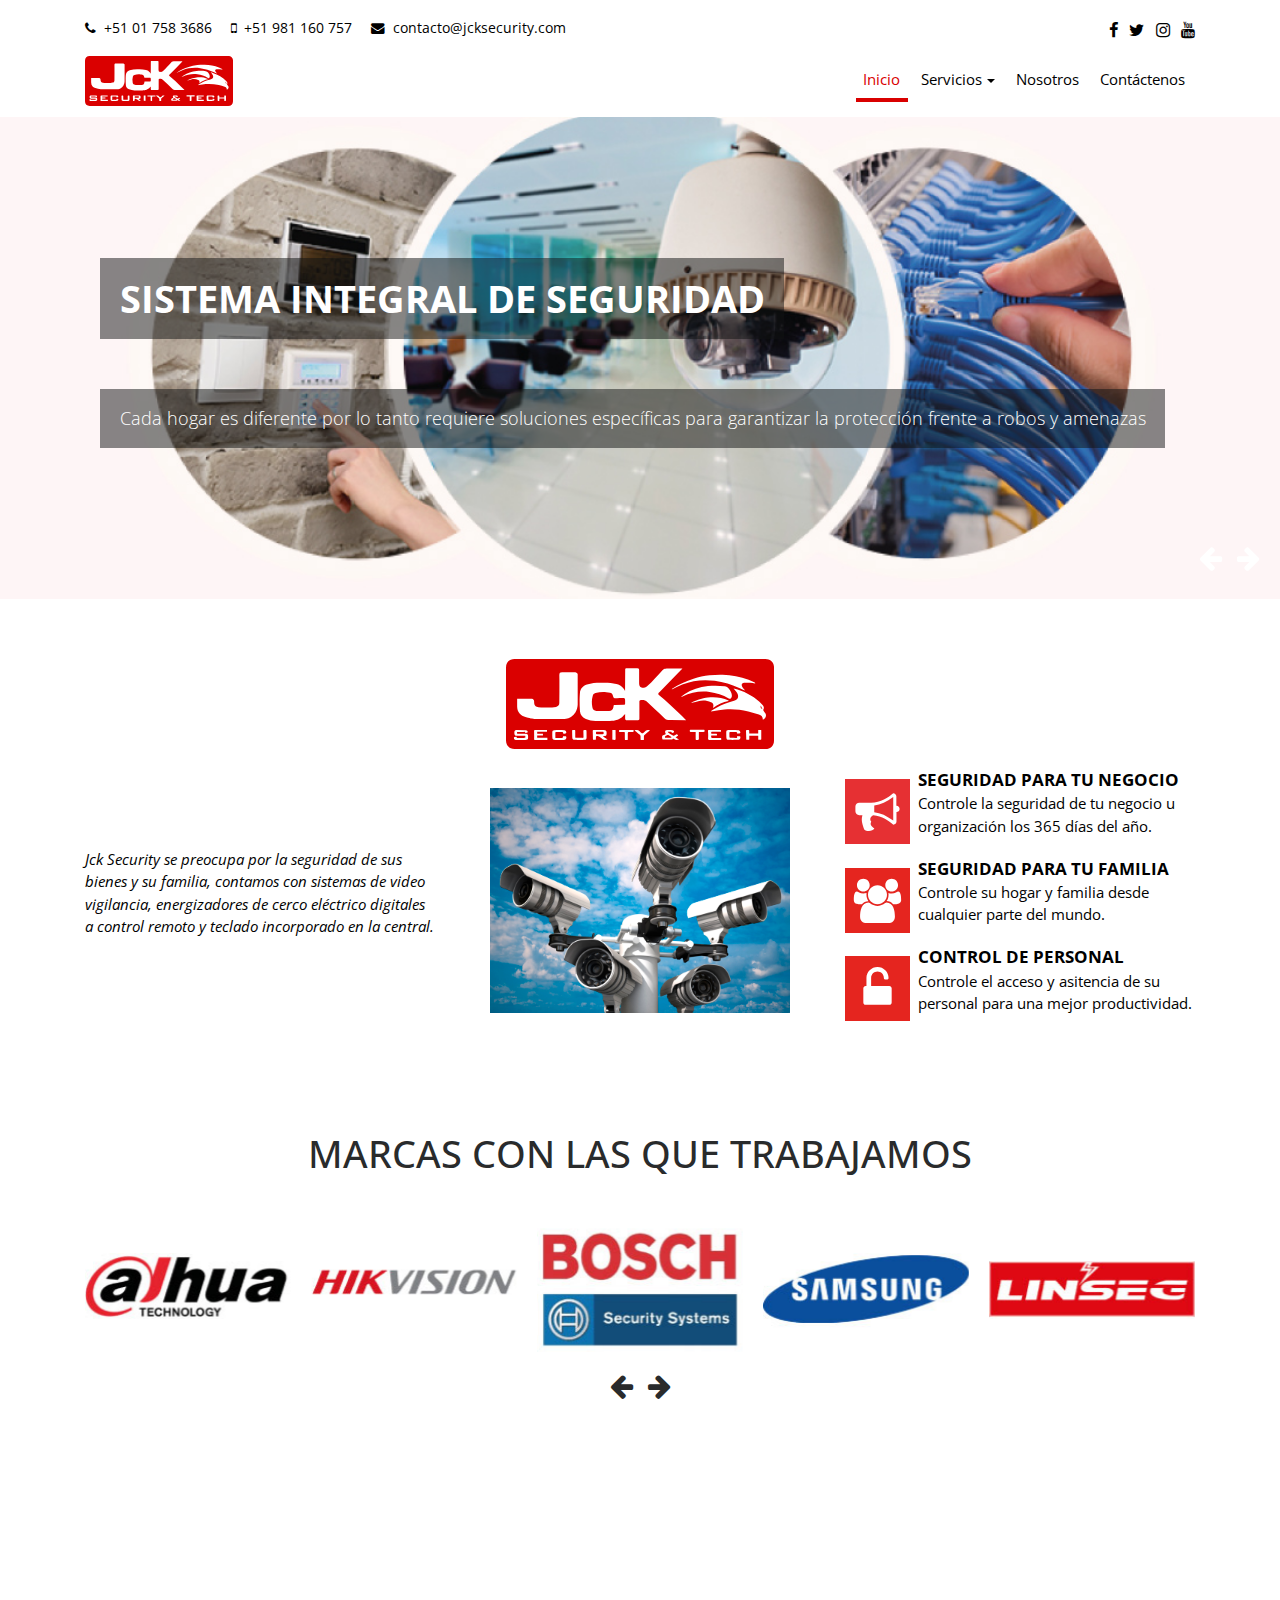
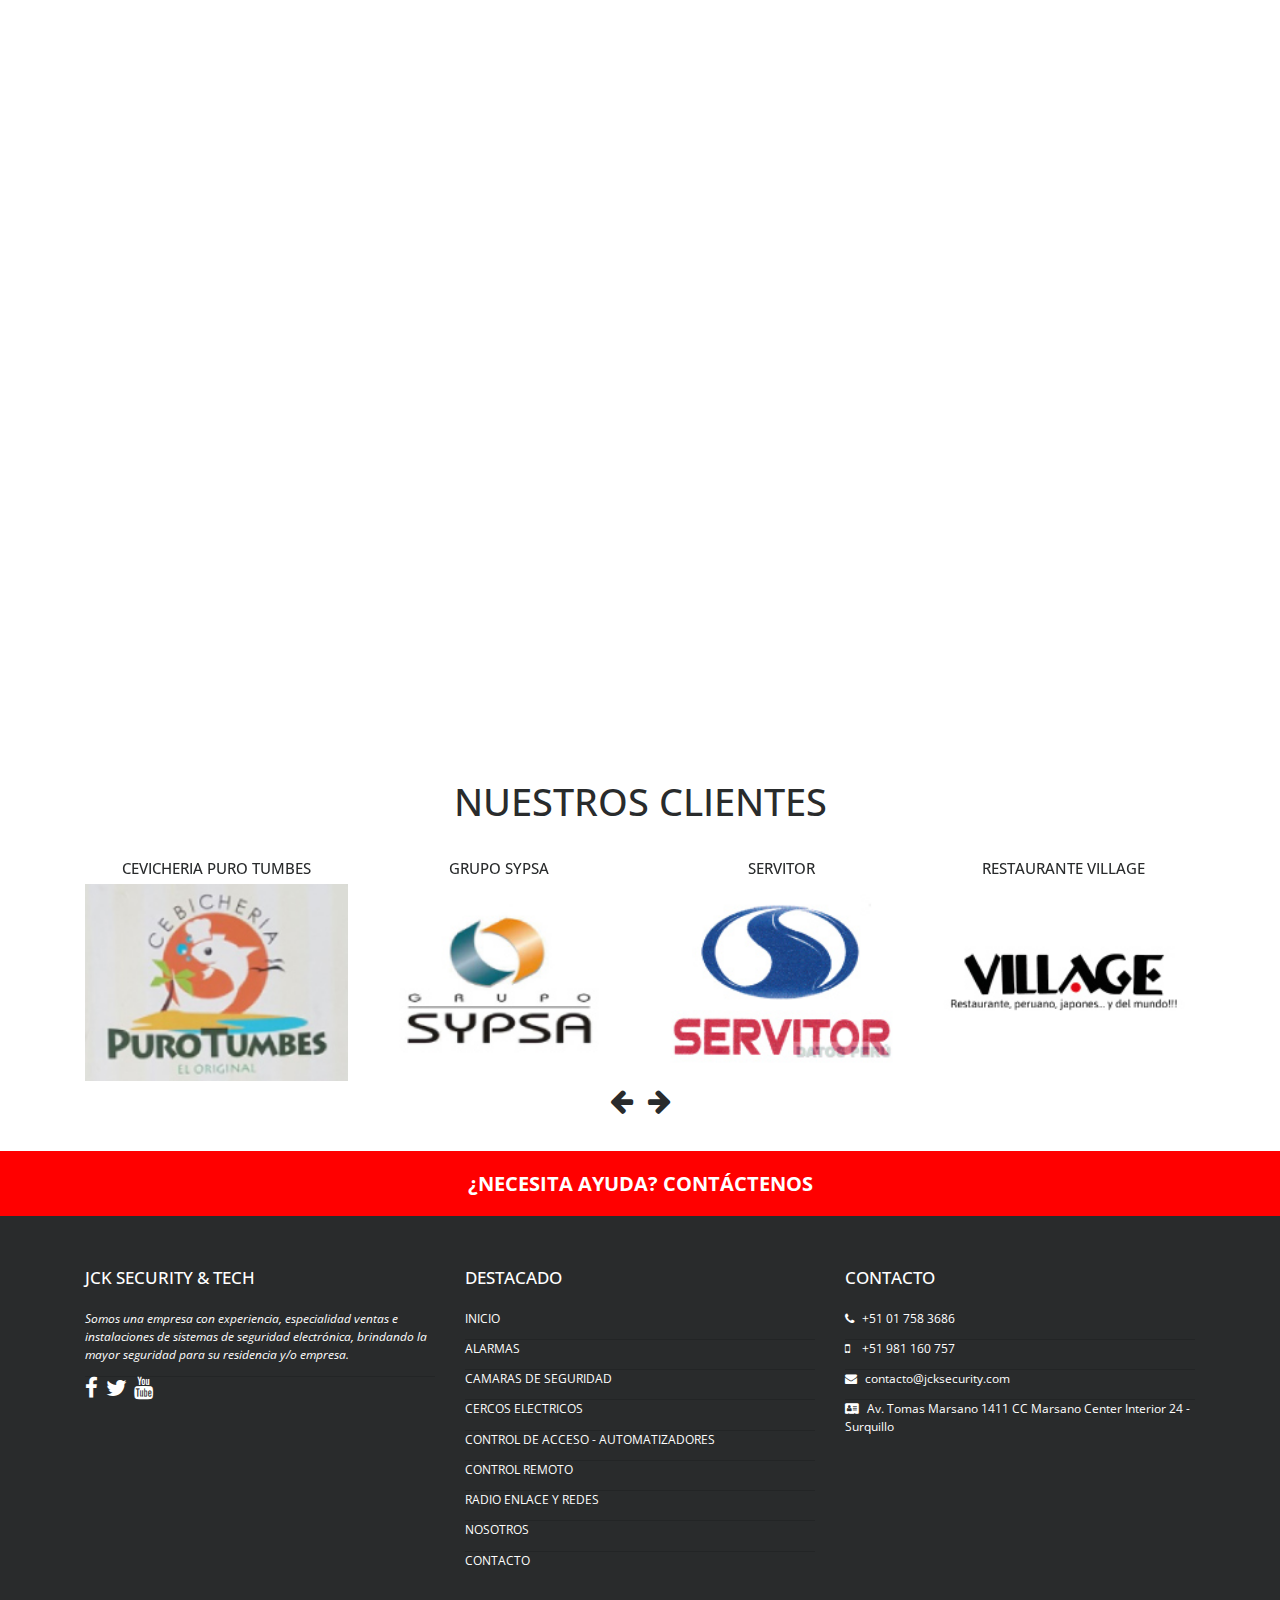
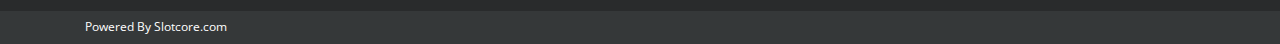
<file: Publish/index.html>
<!DOCTYPE html>
<html lang="es">

<head>
    <title>JCK SECURITY & TECH | Seguridad para tu negocio</title>
    <!-- Required meta tags -->
    <meta charset="utf-8">
    <meta name="viewport" content="width=device-width, initial-scale=1, shrink-to-fit=no">
    <meta name="theme-color" content="#D90000" />

    <link rel="shortcut icon" type="image/x-icon" href="favicon.ico">

    <!--FUENTES-->
    <link href="https://fonts.googleapis.com/css?family=Open+Sans:400,700,700i" rel="stylesheet">
    <!--STYLOS-->
    <link rel="stylesheet" href="css/bootstrap.min.css" type="text/css">
    <link rel="stylesheet" href="css/font-awesome.min.css" type="text/css">
    <link rel="stylesheet" href="css/owl.carousel.min.css" type="text/css">
    <link rel="stylesheet" href="css/animate.css" type="text/css">
    <link rel="stylesheet" href="css/site.css" type="text/css">
</head>

<body>
    <section class="cabecera">
        <nav id="menu" class="navbar fixed-top navbar-light navbar-toggleable-sm bg-faded justify-content-center">

            <div id="bar-contact" class="panel-pub">
                <div class="container">
                    <div class="row align-middle">
                        <div class="col-md-8">
                            <spam class="telefono">+51 01 758 3686</spam>
                            <spam class="celular">+51 981 160 757</spam>
                            <spam class="email">contacto@jcksecurity.com</spam>
                        </div>
                        <div class="col-md-4 text-right">
                            <a href="https://www.facebook.com/JCKSAC/" target="_blank"><i class="fa fa-facebook" aria-hidden="true"></i></a>
                            <a href="https://www.facebook.com/JCKSAC/" target="_blank"><i class="fa fa-twitter" aria-hidden="true"></i></a>
                            <a href="https://www.facebook.com/JCKSAC/" target="_blank"><i class="fa fa-instagram" aria-hidden="true"></i></a>
                            <a href="https://www.facebook.com/JCKSAC/" target="_blank"><i class="fa fa-youtube" aria-hidden="true"></i></a>
                        </div>
                    </div>
                </div>
            </div>

            <div class="container">
                <button class="navbar-toggler navbar-toggler-right" type="button" data-toggle="collapse" data-target="#collapsingNavbar3">
                    <span class="navbar-toggler-icon"></span>
                </button>
                <a class="navbar-brand" href="index.html">
                    <img src="images/Logo.svg" height="50" alt="">
                </a>
                <div class="navbar-collapse collapse" id="collapsingNavbar3">
                    <ul class="nav navbar-nav ml-auto w-100 justify-content-end">
                        <li class="nav-item active">
                            <a class="nav-link" href="index.html">Inicio</a>
                        </li>
                        <li class="nav-item dropdown">
                            <a class="nav-link dropdown-toggle" href="#" id="navbarDropdown" role="button" data-toggle="dropdown" aria-haspopup="true" aria-expanded="false">Servicios</a>
                            <div class="dropdown-menu" aria-labelledby="navbarDropdown">
                                <a class="dropdown-item" href="alarmas.html">Alarmas</a>
                                <div class="dropdown-divider"></div>
                                <a class="dropdown-item" href="camaras.html">Cámaras de Seguridad</a>
                                <div class="dropdown-divider"></div>
                                <a class="dropdown-item" href="cercos.html">Cercos Eléctricos</a>
                                <div class="dropdown-divider"></div>
                                <a class="dropdown-item" href="control-acceso.html">Control de Acceso - Automatizadores</a>
                                <div class="dropdown-divider"></div>
                                <a class="dropdown-item" href="control-remoto.html">Control Remoto</a>
                                <div class="dropdown-divider"></div>
                                <a class="dropdown-item" href="radio-enlace.html">Radio Enlace y Redes</a>
                                <div class="dropdown-divider"></div>
                                <a class="dropdown-item" href="sistema-incendio.html">Sistema Contra Incendio</a>
                            </div>
                        </li>
                        <li class="nav-item">
                            <a class="nav-link" href="about.html">Nosotros</a>
                        </li>
                        <li class="nav-item">
                            <a class="nav-link" href="contact.html">Contáctenos</a>
                        </li>
                    </ul>
                </div>
            </div>
        </nav>
    </section>

    <div class="index">
        <section class="slide">
            <div id="slide" class="owl-carousel">
                <div class="contenido">
                    <h3 class="text-center wow animated bounceInLeft" data-wow-delay=".3s">SISTEMA INTEGRAL DE SEGURIDAD</h3>
                    <h4 class="text-center wow animated bounceInLeft" data-wow-delay=".5s">Cada hogar es diferente por lo tanto requiere soluciones específicas para garantizar la protección frente a robos y amenazas</h4>
                    <img src="images/img-slide-integral.jpg" alt="Promociona tu marca">
                </div>
                <div class="contenido">
                    <h3 class="text-center wow" data-wow-delay=".3s">VIGILE SU EMPRESA U ORGANIZACION</h3>
                    <h4 class="text-center wow" data-wow-delay=".5s">Brindamos protección y seguridad al cliente a través de productos de alta calidad con tecnología de última generación.</h4>
                    <img src="images/img-slide-vigile.jpg" alt="Mejor tecnología">
                </div>
                <div class="contenido">
                    <h3 class="text-center wow" data-wow-delay=".3s">CUIDA TU FAMILIA ESTES DONDE ESTES</h3>
                    <h4 class="text-center wow" data-wow-delay=".5s">Contamos con un equipo de técnicos calificados para solucionar cualquier tipo de problema.</h4>
                    <img src="images/img-slide-familia.jpg" alt="Sitios web unicos">
                </div>
            </div>
        </section>
        <section class="empresa">
            <div class="container">
                <div class="logo">
                    <img src="images/Logo.svg" alt="">
                </div>
                <div class="row">
                    <div class="texto-encabezado col-md-6 col-lg-4 font-italic">
                        <p>Jck Security se preocupa por la seguridad de sus bienes y su familia, contamos con sistemas de video vigilancia, energizadores de cerco eléctrico digitales a control remoto y teclado incorporado en la central.</p>
                    </div>
                    <div class="texto-encabezado text-center col-lg-4 hidden-md-down">
                        <img src="images/img-empresa-central.jpg" alt="dispositivo">
                    </div>
                    <div class="texto-encabezado col-md-6 col-lg-4">
                        <div class="empresa-item">
                            <img src="images/img-empresa-seguridad.svg" alt="">
                            <div class="contenido-servicio">
                                <h3 href="service.html">SEGURIDAD PARA TU NEGOCIO</h3>
                                <p class="hidden-sm-down">Controle la seguridad de tu negocio u organización los 365 días del año.</p>
                            </div>
                        </div>

                        <div class="empresa-item">
                            <img src="images/img-empresa-familia.svg" alt="">
                            <div class="contenido-servicio">
                                <h3 href="service.html">SEGURIDAD PARA TU FAMILIA</h3>
                                <p class="hidden-sm-down">Controle su hogar y familia desde cualquier parte del mundo.</p>
                            </div>
                        </div>

                        <div class="empresa-item">
                            <img src="images/img-empresa-personal.svg" alt="">
                            <div class="contenido-servicio">
                                <h3 href="service.html">CONTROL DE PERSONAL</h3>
                                <p class="hidden-sm-down">Controle el acceso y asitencia de su personal para una mejor productividad.</p>
                            </div>
                        </div>
                    </div>
                </div>
            </div>
        </section>
        <section class="marcas">
            <div class="container">
                <h1 class="text-center">MARCAS CON LAS QUE TRABAJAMOS</h1>
                <div id="marcas-carousel" class="owl-carousel">
                    <a href="#">
                        <img src="images/marca-1.jpg" alt="Gestión de Almacén">
                    </a>
                    <a href="#">
                        <img src="images/marca-2.jpg" alt="Gestión de Almacén">
                    </a>
                    <a href="#">
                        <img src="images/marca-3.jpg" alt="Gestión de Almacén">
                    </a>
                    <a href="#">
                        <img src="images/marca-4.jpg" alt="Gestión de Almacén">
                    </a>
                    <a href="#">
                        <img src="images/marca-5.jpg" alt="Gestión de Almacén">
                    </a>
                    <a href="#">
                        <img src="images/marca-6.jpg" alt="Gestión de Almacén">
                    </a>
                    <a href="#">
                        <img src="images/marca-7.jpg" alt="Gestión de Almacén">
                    </a>
                    <a href="#">
                        <img src="images/marca-8.jpg" alt="Gestión de Almacén">
                    </a>
                    <a href="#">
                        <img src="images/marca-9.jpg" alt="Gestión de Almacén">
                    </a>
                    <a href="#">
                        <img src="images/marca-10.jpg" alt="Gestión de Almacén">
                    </a>
                    <a href="#">
                        <img src="images/marca-11.jpg" alt="Gestión de Almacén">
                    </a>
                    <a href="#">
                        <img src="images/marca-12.jpg" alt="Gestión de Almacén">
                    </a>
                    <a href="#">
                        <img src="images/marca-13.jpg" alt="Gestión de Almacén">
                    </a>
                    <a href="#">
                        <img src="images/marca-14.jpg" alt="Gestión de Almacén">
                    </a>
                    <a href="#">
                        <img src="images/marca-15.jpg" alt="Gestión de Almacén">
                    </a>
                    <a href="#">
                        <img src="images/marca-16.jpg" alt="Gestión de Almacén">
                    </a>
                    <a href="#">
                        <img src="images/marca-17.jpg" alt="Gestión de Almacén">
                    </a>
                    <a href="#">
                        <img src="images/marca-18.jpg" alt="Gestión de Almacén">
                    </a>
                    <a href="#">
                        <img src="images/marca-19.jpg" alt="Gestión de Almacén">
                    </a>
                </div>
            </div>
        </section>
        <main class="nuestros-servicios">
            <div class="container">
                <h1 class=" text-center">SERVICIOS</h1>
                <div class="row">
                    <div class="contenido servic-1 col-md-4 wow zoomIn">
                        <div class="contenido-interno">
                            <img class="hidden-sm-up" src="images/img-servicios-1.svg" alt="">
                            <h3 href="service.html">ALARMAS</h3>
                            <a class="btn btn-primary hidden-sm-down" href="alarmas.html">MAS INFORMACION</a>
                        </div>
                        <a class="hidden-sm-up" href="alarmas.html"><i class="fa fa-angle-right" aria-hidden="true"></i></a>
                    </div>

                    <div class="contenido servic-2 col-md-4 offset-lg-4 wow zoomIn">
                        <div class="contenido-interno">
                            <img class="hidden-sm-up" src="images/img-servicios-incendio.svg" alt="">
                            <h3 href="service.html">SISTEMA CONTRA INCENDIO</h3>
                            <a class="btn btn-primary hidden-sm-down" href="sistema-incendio.html">MAS INFORMACION</a>
                        </div>
                        <a class="hidden-sm-up" href="sistema-incendio.html"><i class="fa fa-angle-right" aria-hidden="true"></i></a>
                    </div>
                </div>
                <div class="row">
                    <div class="contenido servic-3 col-md-4 wow zoomIn">
                        <div class="contenido-interno">
                            <img class="hidden-sm-up" src="images/img-servicios-camara-seguridad.svg" alt="">
                            <h3 href="service.html">CAMARAS DE SEGURIDAD</h3>
                            <a class="btn btn-primary hidden-sm-down" href="camaras.html">MAS INFORMACION</a>
                        </div>
                        <a class="hidden-sm-up" href="camaras.html"><i class="fa fa-angle-right" aria-hidden="true"></i></a>
                    </div>

                    <div class="contenido servic-4 col-md-4 offset-lg-4 wow zoomIn">
                        <div class="contenido-interno">
                            <img class="hidden-sm-up" src="images/img-servicios-control-remoto.svg" alt="">
                            <h3 href="service.html">CONTROL REMOTO</h3>
                            <a class="btn btn-primary hidden-sm-down" href="control-remoto.html">MAS INFORMACION</a>
                        </div>
                        <a class="hidden-sm-up" href="control-remoto.html"><i class="fa fa-angle-right" aria-hidden="true"></i></a>
                    </div>
                </div>
                <div class="row">
                    <div class="contenido servic-5 col-md-4 wow zoomIn">
                        <div class="contenido-interno">
                            <img class="hidden-sm-up" src="images/img-servicios-cerco-electrico.svg" alt="">
                            <h3 href="service.html">CERCOS ELECTRICOS</h3>
                            <a class="btn btn-primary hidden-sm-down" href="cercos.html">MAS INFORMACION</a>
                        </div>
                        <a class="hidden-sm-up" href="cercos.html"><i class="fa fa-angle-right" aria-hidden="true"></i></a>
                    </div>

                    <div class="contenido servic-6 col-md-4 offset-lg-4 wow zoomIn">
                        <div class="contenido-interno">
                            <img class="hidden-sm-up" src="images/img-servicios-radio-enlace.svg" alt="">
                            <h3 href="service.html">RADIO ENLACE Y REDES</h3>
                            <a class="btn btn-primary hidden-sm-down" href="radio-enlace.html">MAS INFORMACION</a>
                        </div>
                        <a class="hidden-sm-up" href="radio-enlace.html"><i class="fa fa-angle-right" aria-hidden="true"></i></a>
                    </div>
                </div>
            </div>
        </main>
        <section class="clientes">
            <div class="container">
                <h1 class="text-center">NUESTROS CLIENTES</h1>
                <div id="carousel" class="owl-carousel">
                    <a href="#">
                        <h4 class="text-center">CEVICHERIA PURO TUMBES</h4>
                        <img src="images/img-cliente-purotumbes.jpg" alt="Gestión de Almacén">
                    </a>
                    <a href="#">
                        <h4 class="text-center">GRUPO SYPSA</h4>
                        <img src="images/img-cliente-sypsa.jpg" alt="Gestión de Almacén">
                    </a>
                    <a href="#">
                        <h4 class="text-center">SERVITOR</h4>
                        <img src="images/img-cliente-servitor.jpg" alt="Gestión de Almacén">
                    </a>
                    <a href="#">
                        <h4 class="text-center">RESTAURANTE VILLAGE</h4>
                        <img src="images/img-cliente-village.jpg" alt="Gestión de Almacén">
                    </a>
                    <a href="#">
                        <h4 class="text-center">CONCUSA</h4>
                        <img src="images/img-cliente-concusa.jpg" alt="Gestión de Almacén">
                    </a>
                    <a href="#">
                        <h4 class="text-center">PALACE</h4>
                        <img src="images/img-cliente-palace.jpg" alt="Gestión de Almacén">
                    </a>
                    <a href="#">
                        <h4 class="text-center">EMPORIUM</h4>
                        <img src="images/img-cliente-emporium.jpg" alt="Gestión de Almacén">
                    </a>
                    <a href="#">
                        <h4 class="text-center">SEDAPAL</h4>
                        <img src="images/img-cliente-sedapal.jpg" alt="Gestión de Almacén">
                    </a>
                </div>
            </div>
        </section>
        <section class="barra-contacto">
            <div class="container text-center animated bounceInLeft">
                <a href="contact.html">¿NECESITA AYUDA? CONTÁCTENOS</a>
            </div>
        </section>
    </div>
    <footer class="pie-de-pagina">
        <div class="container">
            <div class="row">
                <div class="col-md-4">
                    <h1>JCK SECURITY & TECH</h1>
                    <div class="empresa-details">
                        <ul class="list-group list-group-flush">
                            <li class="list-group-item font-italic">
                                <p>Somos una empresa con experiencia, especialidad ventas e instalaciones de sistemas de seguridad electrónica, brindando la mayor seguridad para su residencia y/o empresa.</p>
                            </li>
                            <li class="list-group-item">
                                <a href="https://www.facebook.com/JCKSAC/" target="_blank"><i class="fa fa-facebook icon" aria-hidden="true"></i></a>
                                <a href="https://www.facebook.com/JCKSAC/" target="_blank"><i class="fa fa-twitter icon" aria-hidden="true"></i></a>
                                <a href="https://www.facebook.com/JCKSAC/" target="_blank"><i class="fa fa-youtube icon" aria-hidden="true"></i></a>
                            </li>
                        </ul>
                    </div>
                </div>
                <div class="col-md-4">
                    <h1>DESTACADO</h1>
                    <div class="destacado">
                        <ul class="list-group list-group-flush">
                            <li class="list-group-item">
                                <a href="index.html">INICIO</a>
                            </li>
                            <li class="list-group-item">
                                <a href="alarmas.html">ALARMAS</a>
                            </li>
                            <li class="list-group-item">
                                <a href="camaras.html">CAMARAS DE SEGURIDAD</a>
                            </li>
                            <li class="list-group-item">
                                <a href="cercos.html">CERCOS ELECTRICOS</a>
                            </li>
                            <li class="list-group-item">
                                <a href="control-acceso.html">CONTROL DE ACCESO - AUTOMATIZADORES</a>
                            </li>
                            <li class="list-group-item">
                                <a href="control-remoto.html">CONTROL REMOTO</a>
                            </li>
                            <li class="list-group-item">
                                <a href="radio-enlace.html">RADIO ENLACE Y REDES</a>
                            </li>
                            <li class="list-group-item">
                                <a href="about.html">NOSOTROS</a>
                            </li>
                            <li class="list-group-item">
                                <a href="contact.html">CONTACTO</a>
                            </li>
                        </ul>
                    </div>
                </div>
                <div class="col-md-4">
                    <h1>CONTACTO</h1>
                    <div class="contacto-footer">
                        <ul class="list-group list-group-flush">
                            <li class="list-group-item">
                                <spam class="telefono">+51 01 758 3686</spam>
                            </li>
                            <li class="list-group-item">
                                <spam class="celular">+51 981 160 757</spam>
                            </li>
                            <li class="list-group-item">
                                <spam class="email">contacto@jcksecurity.com</spam>
                            </li>
                            <li class="list-group-item">
                                <spam class="direccion">Av. Tomas Marsano 1411 CC Marsano Center Interior 24 - Surquillo</spam>
                            </li>
                        </ul>
                    </div>
                </div>
            </div>
        </div>
    </footer>
    <div class="powered">
        <div class="container">
            <div class="row">
                <div class="col-md-12">
                    <p>Powered By <a href="">Slotcore.com</a></p>
                </div>
            </div>
        </div>
    </div>
    <a data-scroll class="ir-arriba" href="#"><i class="fa fa-arrow-circle-up" aria-hidden="true"></i></a>
</body>

<!--SCRIPTS-->
<script src="js/jquery-3.0.0.min.js" type="text/javascript"></script>
<script src="js/bootstrap.min.js" type="text/javascript"></script>
<script src="js/owl.carousel.min.js" type="text/javascript"></script>
<script src="js/wow.min.js" type="text/javascript"></script>
<script src="js/smooth-scroll.min.js" type="text/javascript"></script>
<script src="js/site.js" type="text/javascript"></script>
<script type="text/javascript">
    $(document).ready(function() {
        $('#marcas-carousel').owlCarousel({
            loop: true,
            margin: 0,
            nav: true,
            autoWidth: false,
            autoplay: true,
            autoplayTimeout: 3000,
            autoplayHoverPause: false,

            navText: ['<i class="fa fa-arrow-left" title="Anterior"></i>', '<i class="fa fa-arrow-right " title="Siguiente"></i>'],
            responsive: {
                0: {
                    items: 2
                },
                500: {
                    items: 3,
                    margin: 20
                },
                800: {
                    items: 5,
                    margin: 20
                }
            }
        });
        $('#carousel').owlCarousel({
            loop: true,
            margin: 0,
            nav: true,
            autoWidth: false,
            autoplay: true,
            autoplayTimeout: 3000,
            autoplayHoverPause: false,

            navText: ['<i class="fa fa-arrow-left" title="Anterior"></i>', '<i class="fa fa-arrow-right " title="Siguiente"></i>'],
            responsive: {
                0: {
                    items: 1
                },
                500: {
                    items: 2,
                    margin: 20
                },
                800: {
                    items: 4,
                    margin: 20
                }
            }
        });
        $('#slide').owlCarousel({
            animateOut: 'slideOutDown',
            animateIn: 'flipInX',
            loop: true,
            margin: 0,
            nav: true,
            autoplay: true,
            autoplayTimeout: 7000,
            autoplayHoverPause: false,
            autoHeight: true,

            navText: ['<i class="fa fa-arrow-left" title="Anterior"></i>', '<i class="fa fa-arrow-right " title="Siguiente"></i>'],
            responsive: {
                0: {
                    items: 1
                },
                500: {
                    items: 1,
                    margin: 20
                },
                800: {
                    items: 1,
                    margin: 20
                }
            }
        });
        $('#slide').on('changed.owl.carousel', function(event) {
            var item = event.item.index - 2; // Position of the current item
            $('h3').removeClass('animated bounceInLeft');
            $('h4').removeClass('animated bounceInLeft');
            //Se quita el estilo para evitar errores en la animacion
            $('h3').css('animation-name', '');
            $('h4').css('animation-name', '');

            $('.owl-item').not('.cloned').eq(item).find('h3').addClass('animated bounceInLeft');
            $('.owl-item').not('.cloned').eq(item).find('h4').addClass('animated bounceInLeft');
        });
    });

</script>

</html>
</file>
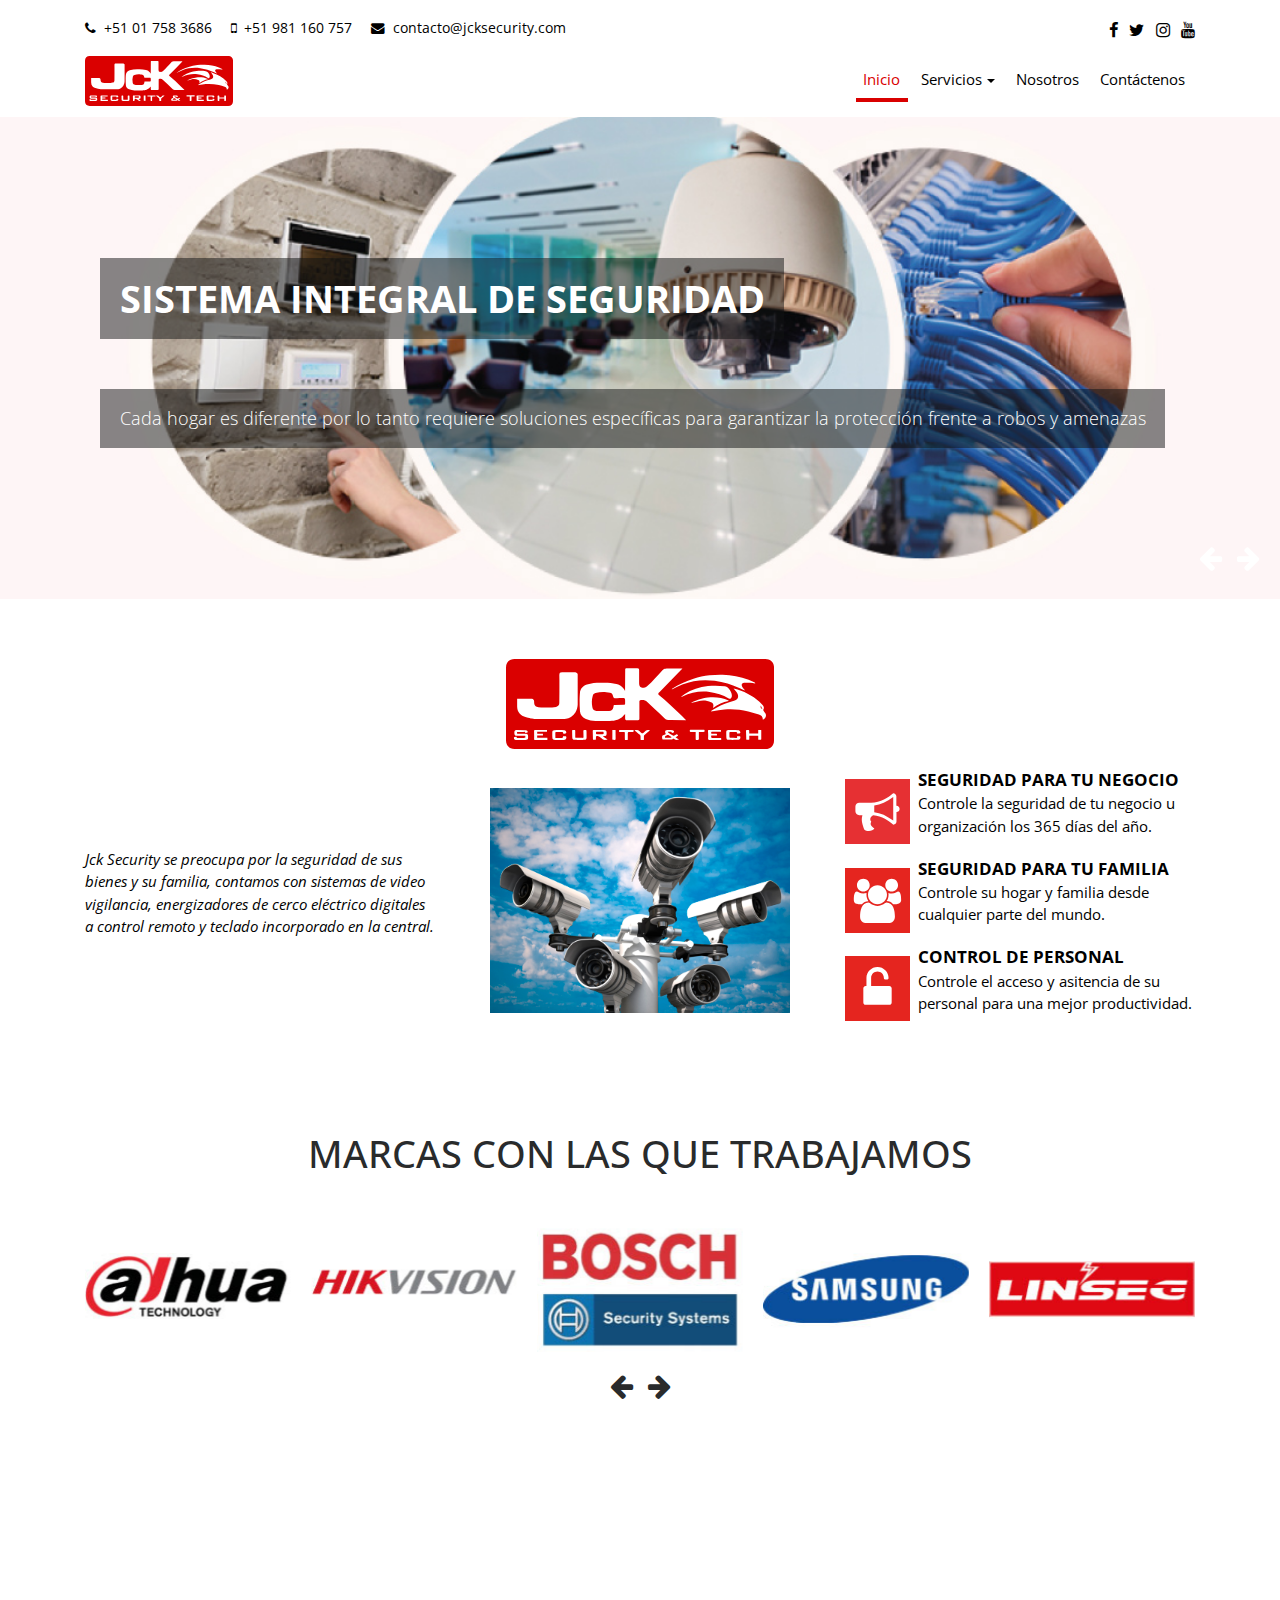
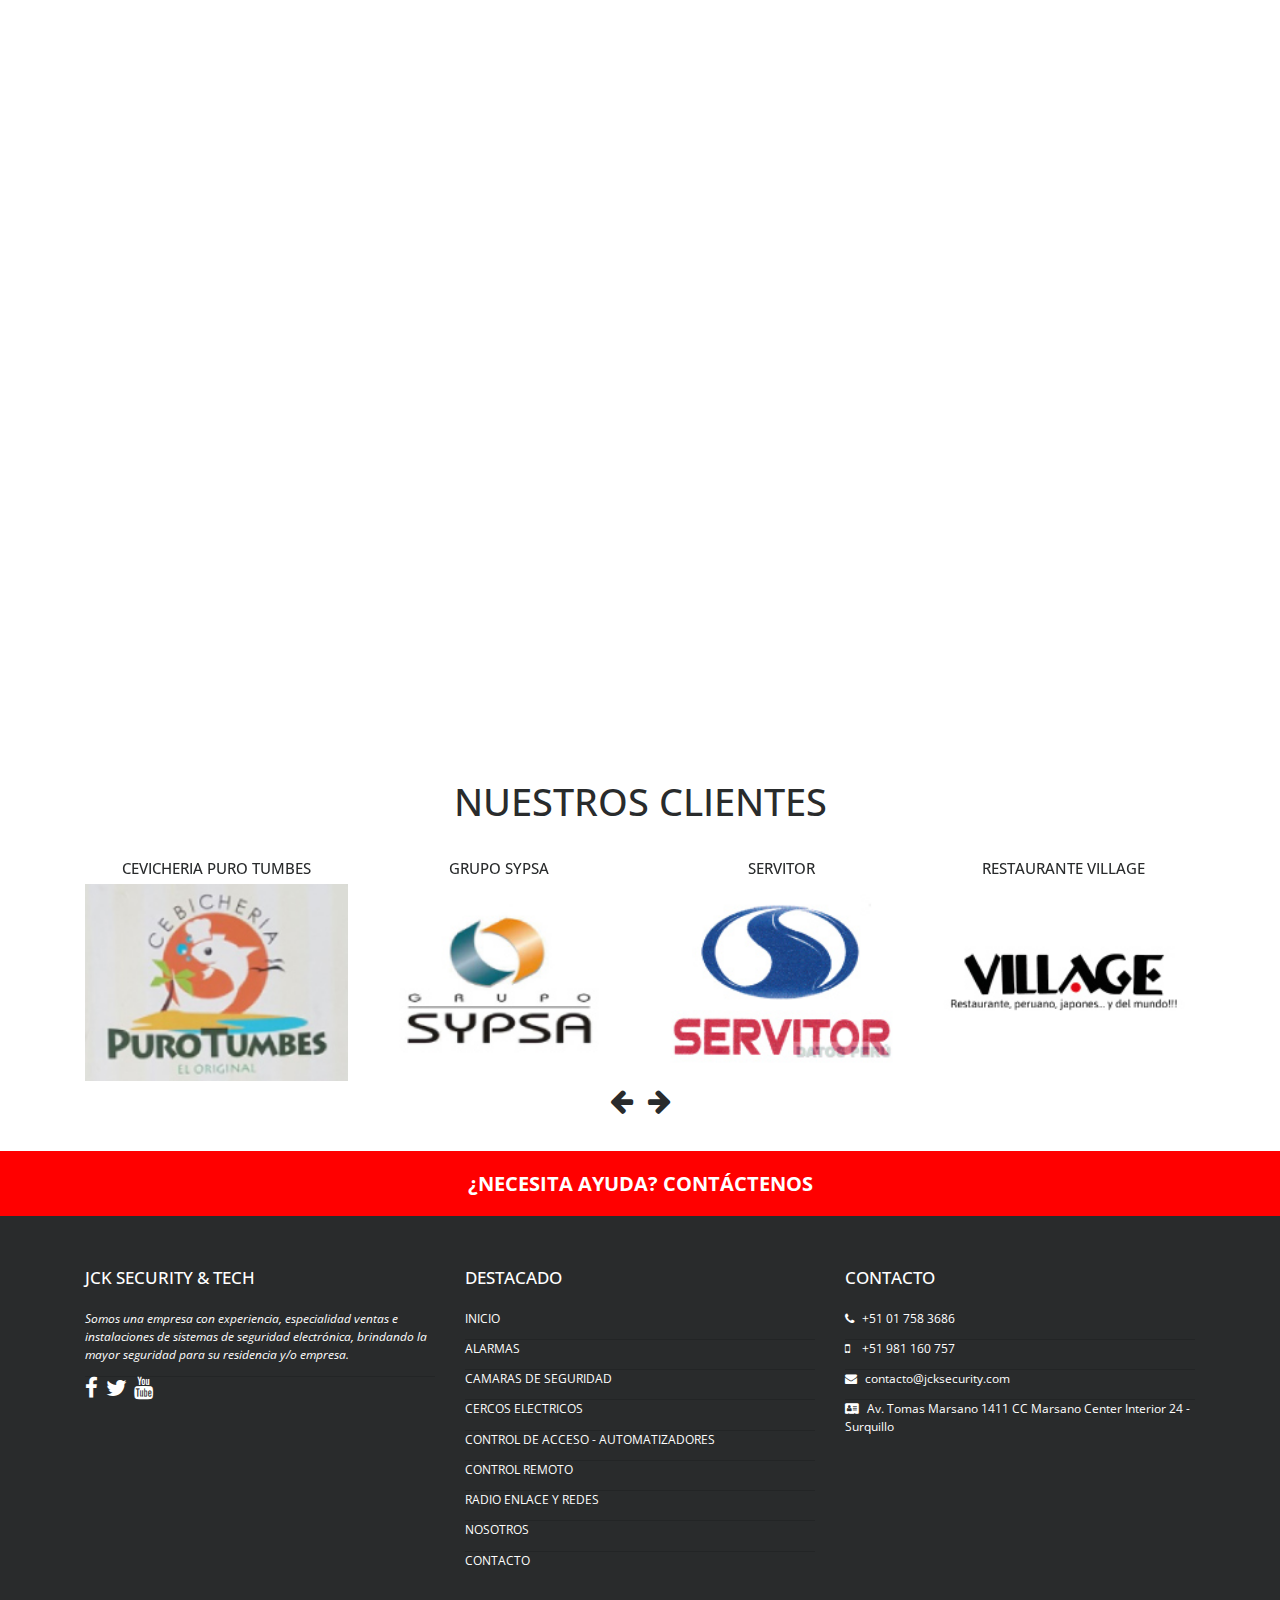
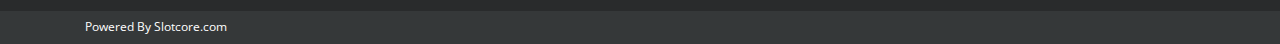
<file: Design/Maquetado Final/index.html>
<!DOCTYPE html>
<html lang="es">

<head>
    <title>JCK SECURITY & TECH | Seguridad para tu negocio</title>
    <!-- Required meta tags -->
    <meta charset="utf-8">
    <meta name="viewport" content="width=device-width, initial-scale=1, shrink-to-fit=no">
    <meta name="theme-color" content="#D90000" />

    <link rel="shortcut icon" type="image/x-icon" href="favicon.ico">

    <!--FUENTES-->
    <link href="https://fonts.googleapis.com/css?family=Open+Sans:400,700,700i" rel="stylesheet">
    <!--STYLOS-->
    <link rel="stylesheet" href="css/bootstrap.min.css" type="text/css">
    <link rel="stylesheet" href="css/font-awesome.min.css" type="text/css">
    <link rel="stylesheet" href="css/owl.carousel.min.css" type="text/css">
    <link rel="stylesheet" href="css/animate.css" type="text/css">
    <link rel="stylesheet" href="css/site.css" type="text/css">
</head>

<body>
    <section class="cabecera">
        <nav id="menu" class="navbar fixed-top navbar-light navbar-toggleable-sm bg-faded justify-content-center">

            <div id="bar-contact" class="panel-pub">
                <div class="container">
                    <div class="row align-middle">
                        <div class="col-md-8">
                            <spam class="telefono">+51 01 758 3686</spam>
                            <spam class="celular">+51 981 160 757</spam>
                            <spam class="email">contacto@jcksecurity.com</spam>
                        </div>
                        <div class="col-md-4 text-right">
                            <a href="https://www.facebook.com/JCKSAC/" target="_blank"><i class="fa fa-facebook" aria-hidden="true"></i></a>
                            <a href="https://www.facebook.com/JCKSAC/" target="_blank"><i class="fa fa-twitter" aria-hidden="true"></i></a>
                            <a href="https://www.facebook.com/JCKSAC/" target="_blank"><i class="fa fa-instagram" aria-hidden="true"></i></a>
                            <a href="https://www.facebook.com/JCKSAC/" target="_blank"><i class="fa fa-youtube" aria-hidden="true"></i></a>
                        </div>
                    </div>
                </div>
            </div>

            <div class="container">
                <button class="navbar-toggler navbar-toggler-right" type="button" data-toggle="collapse" data-target="#collapsingNavbar3">
                    <span class="navbar-toggler-icon"></span>
                </button>
                <a class="navbar-brand" href="index.html">
                    <img src="images/Logo.svg" height="50" alt="">
                </a>
                <div class="navbar-collapse collapse" id="collapsingNavbar3">
                    <ul class="nav navbar-nav ml-auto w-100 justify-content-end">
                        <li class="nav-item active">
                            <a class="nav-link" href="index.html">Inicio</a>
                        </li>
                        <li class="nav-item dropdown">
                            <a class="nav-link dropdown-toggle" href="#" id="navbarDropdown" role="button" data-toggle="dropdown" aria-haspopup="true" aria-expanded="false">Servicios</a>
                            <div class="dropdown-menu" aria-labelledby="navbarDropdown">
                                <a class="dropdown-item" href="alarmas.html">Alarmas</a>
                                <div class="dropdown-divider"></div>
                                <a class="dropdown-item" href="camaras.html">Cámaras de Seguridad</a>
                                <div class="dropdown-divider"></div>
                                <a class="dropdown-item" href="cercos.html">Cercos Eléctricos</a>
                                <div class="dropdown-divider"></div>
                                <a class="dropdown-item" href="control-acceso.html">Control de Acceso - Automatizadores</a>
                                <div class="dropdown-divider"></div>
                                <a class="dropdown-item" href="control-remoto.html">Control Remoto</a>
                                <div class="dropdown-divider"></div>
                                <a class="dropdown-item" href="radio-enlace.html">Radio Enlace y Redes</a>
                                <div class="dropdown-divider"></div>
                                <a class="dropdown-item" href="sistema-incendio.html">Sistema Contra Incendio</a>
                            </div>
                        </li>
                        <li class="nav-item">
                            <a class="nav-link" href="about.html">Nosotros</a>
                        </li>
                        <li class="nav-item">
                            <a class="nav-link" href="contact.html">Contáctenos</a>
                        </li>
                    </ul>
                </div>
            </div>
        </nav>
    </section>

    <div class="index">
        <section class="slide">
            <div id="slide" class="owl-carousel">
                <div class="contenido">
                    <h3 class="text-center wow animated bounceInLeft" data-wow-delay=".3s">SISTEMA INTEGRAL DE SEGURIDAD</h3>
                    <h4 class="text-center wow animated bounceInLeft" data-wow-delay=".5s">Cada hogar es diferente por lo tanto requiere soluciones específicas para garantizar la protección frente a robos y amenazas</h4>
                    <img src="images/img-slide-integral.jpg" alt="Promociona tu marca">
                </div>
                <div class="contenido">
                    <h3 class="text-center wow" data-wow-delay=".3s">VIGILE SU EMPRESA U ORGANIZACION</h3>
                    <h4 class="text-center wow" data-wow-delay=".5s">Brindamos protección y seguridad al cliente a través de productos de alta calidad con tecnología de última generación.</h4>
                    <img src="images/img-slide-vigile.jpg" alt="Mejor tecnología">
                </div>
                <div class="contenido">
                    <h3 class="text-center wow" data-wow-delay=".3s">CUIDA TU FAMILIA ESTES DONDE ESTES</h3>
                    <h4 class="text-center wow" data-wow-delay=".5s">Contamos con un equipo de técnicos calificados para solucionar cualquier tipo de problema.</h4>
                    <img src="images/img-slide-familia.jpg" alt="Sitios web unicos">
                </div>
            </div>
        </section>
        <section class="empresa">
            <div class="container">
                <div class="logo">
                    <img src="images/Logo.svg" alt="">
                </div>
                <div class="row">
                    <div class="texto-encabezado col-md-6 col-lg-4 font-italic">
                        <p>Jck Security se preocupa por la seguridad de sus bienes y su familia, contamos con sistemas de video vigilancia, energizadores de cerco eléctrico digitales a control remoto y teclado incorporado en la central.</p>
                    </div>
                    <div class="texto-encabezado text-center col-lg-4 hidden-md-down">
                        <img src="images/img-empresa-central.jpg" alt="dispositivo">
                    </div>
                    <div class="texto-encabezado col-md-6 col-lg-4">
                        <div class="empresa-item">
                            <img src="images/img-empresa-seguridad.svg" alt="">
                            <div class="contenido-servicio">
                                <h3>SEGURIDAD PARA TU NEGOCIO</h3>
                                <p class="hidden-sm-down">Controle la seguridad de tu negocio u organización los 365 días del año.</p>
                            </div>
                        </div>

                        <div class="empresa-item">
                            <img src="images/img-empresa-familia.svg" alt="">
                            <div class="contenido-servicio">
                                <h3>SEGURIDAD PARA TU FAMILIA</h3>
                                <p class="hidden-sm-down">Controle su hogar y familia desde cualquier parte del mundo.</p>
                            </div>
                        </div>

                        <div class="empresa-item">
                            <img src="images/img-empresa-personal.svg" alt="">
                            <div class="contenido-servicio">
                                <h3>CONTROL DE PERSONAL</h3>
                                <p class="hidden-sm-down">Controle el acceso y asitencia de su personal para una mejor productividad.</p>
                            </div>
                        </div>
                    </div>
                </div>
            </div>
        </section>
        <section class="marcas">
            <div class="container">
                <h1 class="text-center">MARCAS CON LAS QUE TRABAJAMOS</h1>
                <div id="marcas-carousel" class="owl-carousel">
                    <a href="#">
                        <img src="images/marca-1.jpg" alt="Gestión de Almacén">
                    </a>
                    <a href="#">
                        <img src="images/marca-2.jpg" alt="Gestión de Almacén">
                    </a>
                    <a href="#">
                        <img src="images/marca-3.jpg" alt="Gestión de Almacén">
                    </a>
                    <a href="#">
                        <img src="images/marca-4.jpg" alt="Gestión de Almacén">
                    </a>
                    <a href="#">
                        <img src="images/marca-5.jpg" alt="Gestión de Almacén">
                    </a>
                    <a href="#">
                        <img src="images/marca-6.jpg" alt="Gestión de Almacén">
                    </a>
                    <a href="#">
                        <img src="images/marca-7.jpg" alt="Gestión de Almacén">
                    </a>
                    <a href="#">
                        <img src="images/marca-8.jpg" alt="Gestión de Almacén">
                    </a>
                    <a href="#">
                        <img src="images/marca-9.jpg" alt="Gestión de Almacén">
                    </a>
                    <a href="#">
                        <img src="images/marca-10.jpg" alt="Gestión de Almacén">
                    </a>
                    <a href="#">
                        <img src="images/marca-11.jpg" alt="Gestión de Almacén">
                    </a>
                    <a href="#">
                        <img src="images/marca-12.jpg" alt="Gestión de Almacén">
                    </a>
                    <a href="#">
                        <img src="images/marca-13.jpg" alt="Gestión de Almacén">
                    </a>
                    <a href="#">
                        <img src="images/marca-14.jpg" alt="Gestión de Almacén">
                    </a>
                    <a href="#">
                        <img src="images/marca-15.jpg" alt="Gestión de Almacén">
                    </a>
                    <a href="#">
                        <img src="images/marca-16.jpg" alt="Gestión de Almacén">
                    </a>
                    <a href="#">
                        <img src="images/marca-17.jpg" alt="Gestión de Almacén">
                    </a>
                    <a href="#">
                        <img src="images/marca-18.jpg" alt="Gestión de Almacén">
                    </a>
                    <a href="#">
                        <img src="images/marca-19.jpg" alt="Gestión de Almacén">
                    </a>
                </div>
            </div>
        </section>
        <main class="nuestros-servicios">
            <div class="container">
                <h1 class=" text-center">SERVICIOS</h1>
                <div class="row">
                    <div class="contenido servic-1 col-md-4 wow zoomIn">
                        <div class="contenido-interno">
                            <img class="hidden-sm-up" src="images/img-servicios-1.svg" alt="">
                            <h3 href="service.html">ALARMAS</h3>
                            <a class="btn btn-primary hidden-sm-down" href="alarmas.html">MAS INFORMACION</a>
                        </div>
                        <a class="hidden-sm-up" href="alarmas.html"><i class="fa fa-angle-right" aria-hidden="true"></i></a>
                    </div>

                    <div class="contenido servic-2 col-md-4 offset-lg-4 wow zoomIn">
                        <div class="contenido-interno">
                            <img class="hidden-sm-up" src="images/img-servicios-incendio.svg" alt="">
                            <h3 href="service.html">SISTEMA CONTRA INCENDIO</h3>
                            <a class="btn btn-primary hidden-sm-down" href="sistema-incendio.html">MAS INFORMACION</a>
                        </div>
                        <a class="hidden-sm-up" href="sistema-incendio.html"><i class="fa fa-angle-right" aria-hidden="true"></i></a>
                    </div>
                </div>
                <div class="row">
                    <div class="contenido servic-3 col-md-4 wow zoomIn">
                        <div class="contenido-interno">
                            <img class="hidden-sm-up" src="images/img-servicios-camara-seguridad.svg" alt="">
                            <h3 href="service.html">CAMARAS DE SEGURIDAD</h3>
                            <a class="btn btn-primary hidden-sm-down" href="camaras.html">MAS INFORMACION</a>
                        </div>
                        <a class="hidden-sm-up" href="camaras.html"><i class="fa fa-angle-right" aria-hidden="true"></i></a>
                    </div>

                    <div class="contenido servic-4 col-md-4 offset-lg-4 wow zoomIn">
                        <div class="contenido-interno">
                            <img class="hidden-sm-up" src="images/img-servicios-control-remoto.svg" alt="">
                            <h3 href="service.html">CONTROL REMOTO</h3>
                            <a class="btn btn-primary hidden-sm-down" href="control-remoto.html">MAS INFORMACION</a>
                        </div>
                        <a class="hidden-sm-up" href="control-remoto.html"><i class="fa fa-angle-right" aria-hidden="true"></i></a>
                    </div>
                </div>
                <div class="row">
                    <div class="contenido servic-5 col-md-4 wow zoomIn">
                        <div class="contenido-interno">
                            <img class="hidden-sm-up" src="images/img-servicios-cerco-electrico.svg" alt="">
                            <h3 href="service.html">CERCOS ELECTRICOS</h3>
                            <a class="btn btn-primary hidden-sm-down" href="cercos.html">MAS INFORMACION</a>
                        </div>
                        <a class="hidden-sm-up" href="cercos.html"><i class="fa fa-angle-right" aria-hidden="true"></i></a>
                    </div>

                    <div class="contenido servic-6 col-md-4 offset-lg-4 wow zoomIn">
                        <div class="contenido-interno">
                            <img class="hidden-sm-up" src="images/img-servicios-radio-enlace.svg" alt="">
                            <h3 href="service.html">RADIO ENLACE Y REDES</h3>
                            <a class="btn btn-primary hidden-sm-down" href="radio-enlace.html">MAS INFORMACION</a>
                        </div>
                        <a class="hidden-sm-up" href="radio-enlace.html"><i class="fa fa-angle-right" aria-hidden="true"></i></a>
                    </div>
                </div>
            </div>
        </main>
        <section class="clientes">
            <div class="container">
                <h1 class="text-center">NUESTROS CLIENTES</h1>
                <div id="carousel" class="owl-carousel">
                    <a href="#">
                        <h4 class="text-center">CEVICHERIA PURO TUMBES</h4>
                        <img src="images/img-cliente-purotumbes.jpg" alt="Gestión de Almacén">
                    </a>
                    <a href="#">
                        <h4 class="text-center">GRUPO SYPSA</h4>
                        <img src="images/img-cliente-sypsa.jpg" alt="Gestión de Almacén">
                    </a>
                    <a href="#">
                        <h4 class="text-center">SERVITOR</h4>
                        <img src="images/img-cliente-servitor.jpg" alt="Gestión de Almacén">
                    </a>
                    <a href="#">
                        <h4 class="text-center">RESTAURANTE VILLAGE</h4>
                        <img src="images/img-cliente-village.jpg" alt="Gestión de Almacén">
                    </a>
                    <a href="#">
                        <h4 class="text-center">CONCUSA</h4>
                        <img src="images/img-cliente-concusa.jpg" alt="Gestión de Almacén">
                    </a>
                    <a href="#">
                        <h4 class="text-center">PALACE</h4>
                        <img src="images/img-cliente-palace.jpg" alt="Gestión de Almacén">
                    </a>
                    <a href="#">
                        <h4 class="text-center">EMPORIUM</h4>
                        <img src="images/img-cliente-emporium.jpg" alt="Gestión de Almacén">
                    </a>
                    <a href="#">
                        <h4 class="text-center">SEDAPAL</h4>
                        <img src="images/img-cliente-sedapal.jpg" alt="Gestión de Almacén">
                    </a>
                </div>
            </div>
        </section>
        <section class="barra-contacto">
            <div class="container text-center animated bounceInLeft">
                <a href="contact.html">¿NECESITA AYUDA? CONTÁCTENOS</a>
            </div>
        </section>
    </div>
    <footer class="pie-de-pagina">
        <div class="container">
            <div class="row">
                <div class="col-md-4">
                    <h1>JCK SECURITY & TECH</h1>
                    <div class="empresa-details">
                        <ul class="list-group list-group-flush">
                            <li class="list-group-item font-italic">
                                <p>Somos una empresa con experiencia, especialidad ventas e instalaciones de sistemas de seguridad electrónica, brindando la mayor seguridad para su residencia y/o empresa.</p>
                            </li>
                            <li class="list-group-item">
                                <a href="https://www.facebook.com/JCKSAC/" target="_blank"><i class="fa fa-facebook icon" aria-hidden="true"></i></a>
                                <a href="https://www.facebook.com/JCKSAC/" target="_blank"><i class="fa fa-twitter icon" aria-hidden="true"></i></a>
                                <a href="https://www.facebook.com/JCKSAC/" target="_blank"><i class="fa fa-youtube icon" aria-hidden="true"></i></a>
                            </li>
                        </ul>
                    </div>
                </div>
                <div class="col-md-4">
                    <h1>DESTACADO</h1>
                    <div class="destacado">
                        <ul class="list-group list-group-flush">
                            <li class="list-group-item">
                                <a href="index.html">INICIO</a>
                            </li>
                            <li class="list-group-item">
                                <a href="alarmas.html">ALARMAS</a>
                            </li>
                            <li class="list-group-item">
                                <a href="camaras.html">CAMARAS DE SEGURIDAD</a>
                            </li>
                            <li class="list-group-item">
                                <a href="cercos.html">CERCOS ELECTRICOS</a>
                            </li>
                            <li class="list-group-item">
                                <a href="control-acceso.html">CONTROL DE ACCESO - AUTOMATIZADORES</a>
                            </li>
                            <li class="list-group-item">
                                <a href="control-remoto.html">CONTROL REMOTO</a>
                            </li>
                            <li class="list-group-item">
                                <a href="radio-enlace.html">RADIO ENLACE Y REDES</a>
                            </li>
                            <li class="list-group-item">
                                <a href="about.html">NOSOTROS</a>
                            </li>
                            <li class="list-group-item">
                                <a href="contact.html">CONTACTO</a>
                            </li>
                        </ul>
                    </div>
                </div>
                <div class="col-md-4">
                    <h1>CONTACTO</h1>
                    <div class="contacto-footer">
                        <ul class="list-group list-group-flush">
                            <li class="list-group-item">
                                <spam class="telefono">+51 01 758 3686</spam>
                            </li>
                            <li class="list-group-item">
                                <spam class="celular">+51 981 160 757</spam>
                            </li>
                            <li class="list-group-item">
                                <spam class="email">contacto@jcksecurity.com</spam>
                            </li>
                            <li class="list-group-item">
                                <spam class="direccion">Av. Tomas Marsano 1411 CC Marsano Center Interior 24 - Surquillo</spam>
                            </li>
                        </ul>
                    </div>
                </div>
            </div>
        </div>
    </footer>
    <div class="powered">
        <div class="container">
            <div class="row">
                <div class="col-md-12">
                    <p>Powered By <a href="">Slotcore.com</a></p>
                </div>
            </div>
        </div>
    </div>
    <a data-scroll class="ir-arriba" href="#"><i class="fa fa-arrow-circle-up" aria-hidden="true"></i></a>
</body>

<!--SCRIPTS-->
<script src="js/jquery-3.0.0.min.js" type="text/javascript"></script>
<script src="js/bootstrap.min.js" type="text/javascript"></script>
<script src="js/owl.carousel.min.js" type="text/javascript"></script>
<script src="js/wow.min.js" type="text/javascript"></script>
<script src="js/smooth-scroll.min.js" type="text/javascript"></script>
<script src="js/site.js" type="text/javascript"></script>
<script type="text/javascript">
    $(document).ready(function() {
        $('#marcas-carousel').owlCarousel({
            loop: true,
            margin: 0,
            nav: true,
            autoWidth: false,
            autoplay: true,
            autoplayTimeout: 3000,
            autoplayHoverPause: false,

            navText: ['<i class="fa fa-arrow-left" title="Anterior"></i>', '<i class="fa fa-arrow-right " title="Siguiente"></i>'],
            responsive: {
                0: {
                    items: 2
                },
                500: {
                    items: 3,
                    margin: 20
                },
                800: {
                    items: 5,
                    margin: 20
                }
            }
        });
        $('#carousel').owlCarousel({
            loop: true,
            margin: 0,
            nav: true,
            autoWidth: false,
            autoplay: true,
            autoplayTimeout: 3000,
            autoplayHoverPause: false,

            navText: ['<i class="fa fa-arrow-left" title="Anterior"></i>', '<i class="fa fa-arrow-right " title="Siguiente"></i>'],
            responsive: {
                0: {
                    items: 1
                },
                500: {
                    items: 2,
                    margin: 20
                },
                800: {
                    items: 4,
                    margin: 20
                }
            }
        });
        $('#slide').owlCarousel({
            animateOut: 'slideOutDown',
            animateIn: 'flipInX',
            loop: true,
            margin: 0,
            nav: true,
            autoplay: true,
            autoplayTimeout: 7000,
            autoplayHoverPause: false,
            autoHeight: true,

            navText: ['<i class="fa fa-arrow-left" title="Anterior"></i>', '<i class="fa fa-arrow-right " title="Siguiente"></i>'],
            responsive: {
                0: {
                    items: 1
                },
                500: {
                    items: 1,
                    margin: 20
                },
                800: {
                    items: 1,
                    margin: 20
                }
            }
        });
        $('#slide').on('changed.owl.carousel', function(event) {
            var item = event.item.index - 2; // Position of the current item
            $('h3').removeClass('animated bounceInLeft');
            $('h4').removeClass('animated bounceInLeft');
            //Se quita el estilo para evitar errores en la animacion
            $('h3').css('animation-name', '');
            $('h4').css('animation-name', '');

            $('.owl-item').not('.cloned').eq(item).find('h3').addClass('animated bounceInLeft');
            $('.owl-item').not('.cloned').eq(item).find('h4').addClass('animated bounceInLeft');
        });
    });

</script>

</html>
</file>
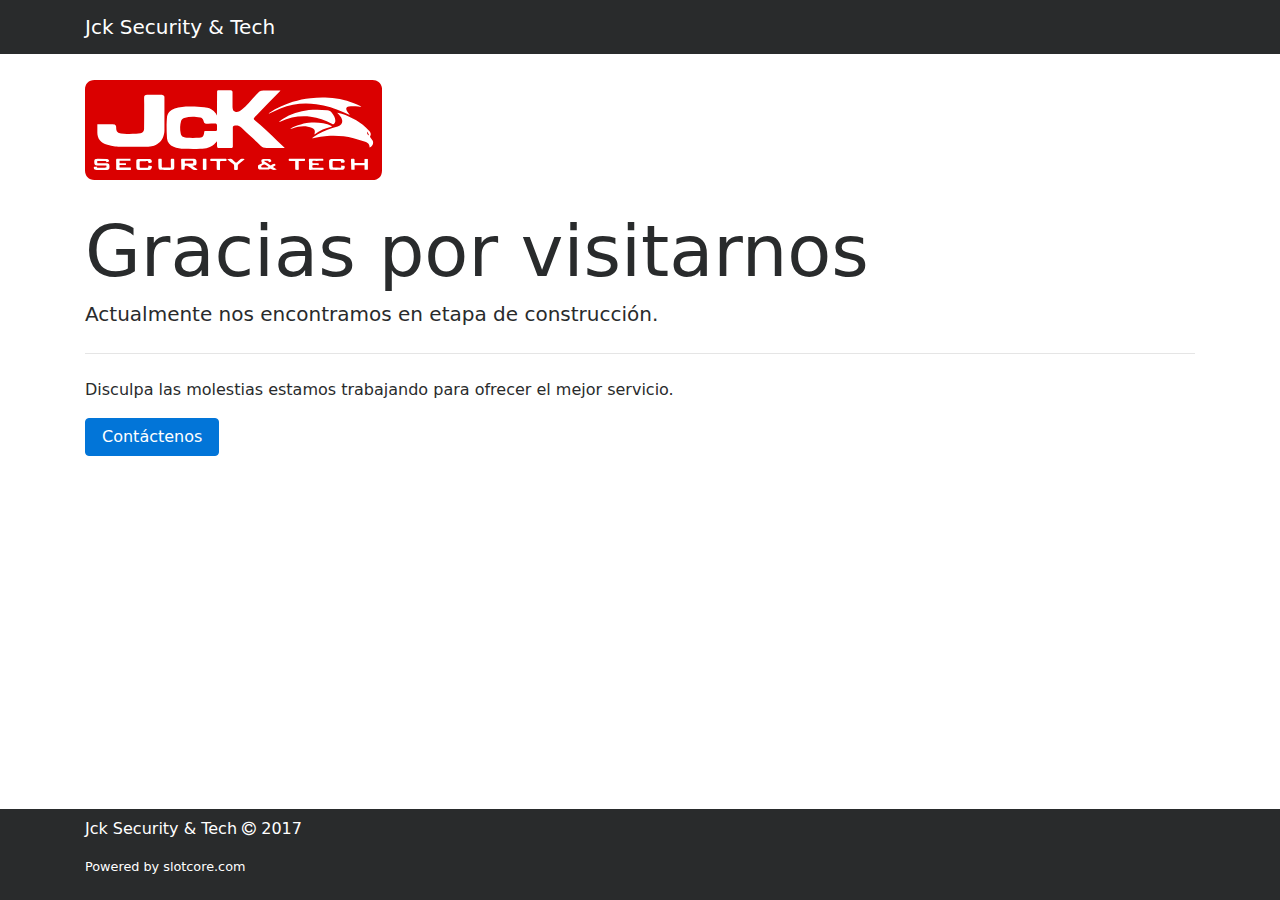
<file: Design/Maquetado Inicial/index.html>
<!DOCTYPE html>
<html lang="es">

<head>
    <title>Inicio | Jck Security & Tech</title>
    <!-- Required meta tags -->
    <meta charset="utf-8">
    <meta name="viewport" content="width=device-width, initial-scale=1, shrink-to-fit=no">
    <link rel="shortcut icon" type="image/x-icon" href="favicon.ico">
    <!-- Bootstrap CSS -->
    <link rel="stylesheet" href="css/bootstrap.min.css">
    <link rel="stylesheet" href="css/font-awesome.min.css">
    <link rel="stylesheet" href="css/site.css">
</head>

<body>
    <div class="cabecera">
        <nav class="navbar fixed-top navbar-inverse bg-inverse">
            <div class="container">
                <a class="navbar-brand" href="index.html">Jck Security & Tech</a>
            </div>
        </nav>
    </div>
    <main class="contenido">
        <div class="container">
            <div class="row">
                <div class="col-md-12">
                    <img src="images/Logo.svg" height="100" alt="Jck Security">
                    <h1 class="titulo">Gracias por visitarnos</h1>
                    <p class="lead">Actualmente nos encontramos en etapa de construcción.</p>
                    <hr class="separador">
                    <p>Disculpa las molestias estamos trabajando para ofrecer el mejor servicio.</p>
                    <div>
                        <a class="btn btn-primary" href="contact.html" role="button">Contáctenos</a>
                    </div>
                </div>
            </div>
        </div>
    </main>
    <footer class="pie-de-pagina">
        <nav class="navbar fixed-bottom navbar-inverse bg-inverse">
            <div class="container">
                <p>Jck Security & Tech <span><i class="fa fa-copyright" aria-hidden="true"></i> 2017</span></p>
                <p class="powered">Powered by slotcore.com</p>
            </div>
        </nav>
    </footer>
    <script src="js/jquery-3.2.0.min.js"></script>
    <script src="js/bootstrap.min.js"></script>
</body>

</html>
</file>
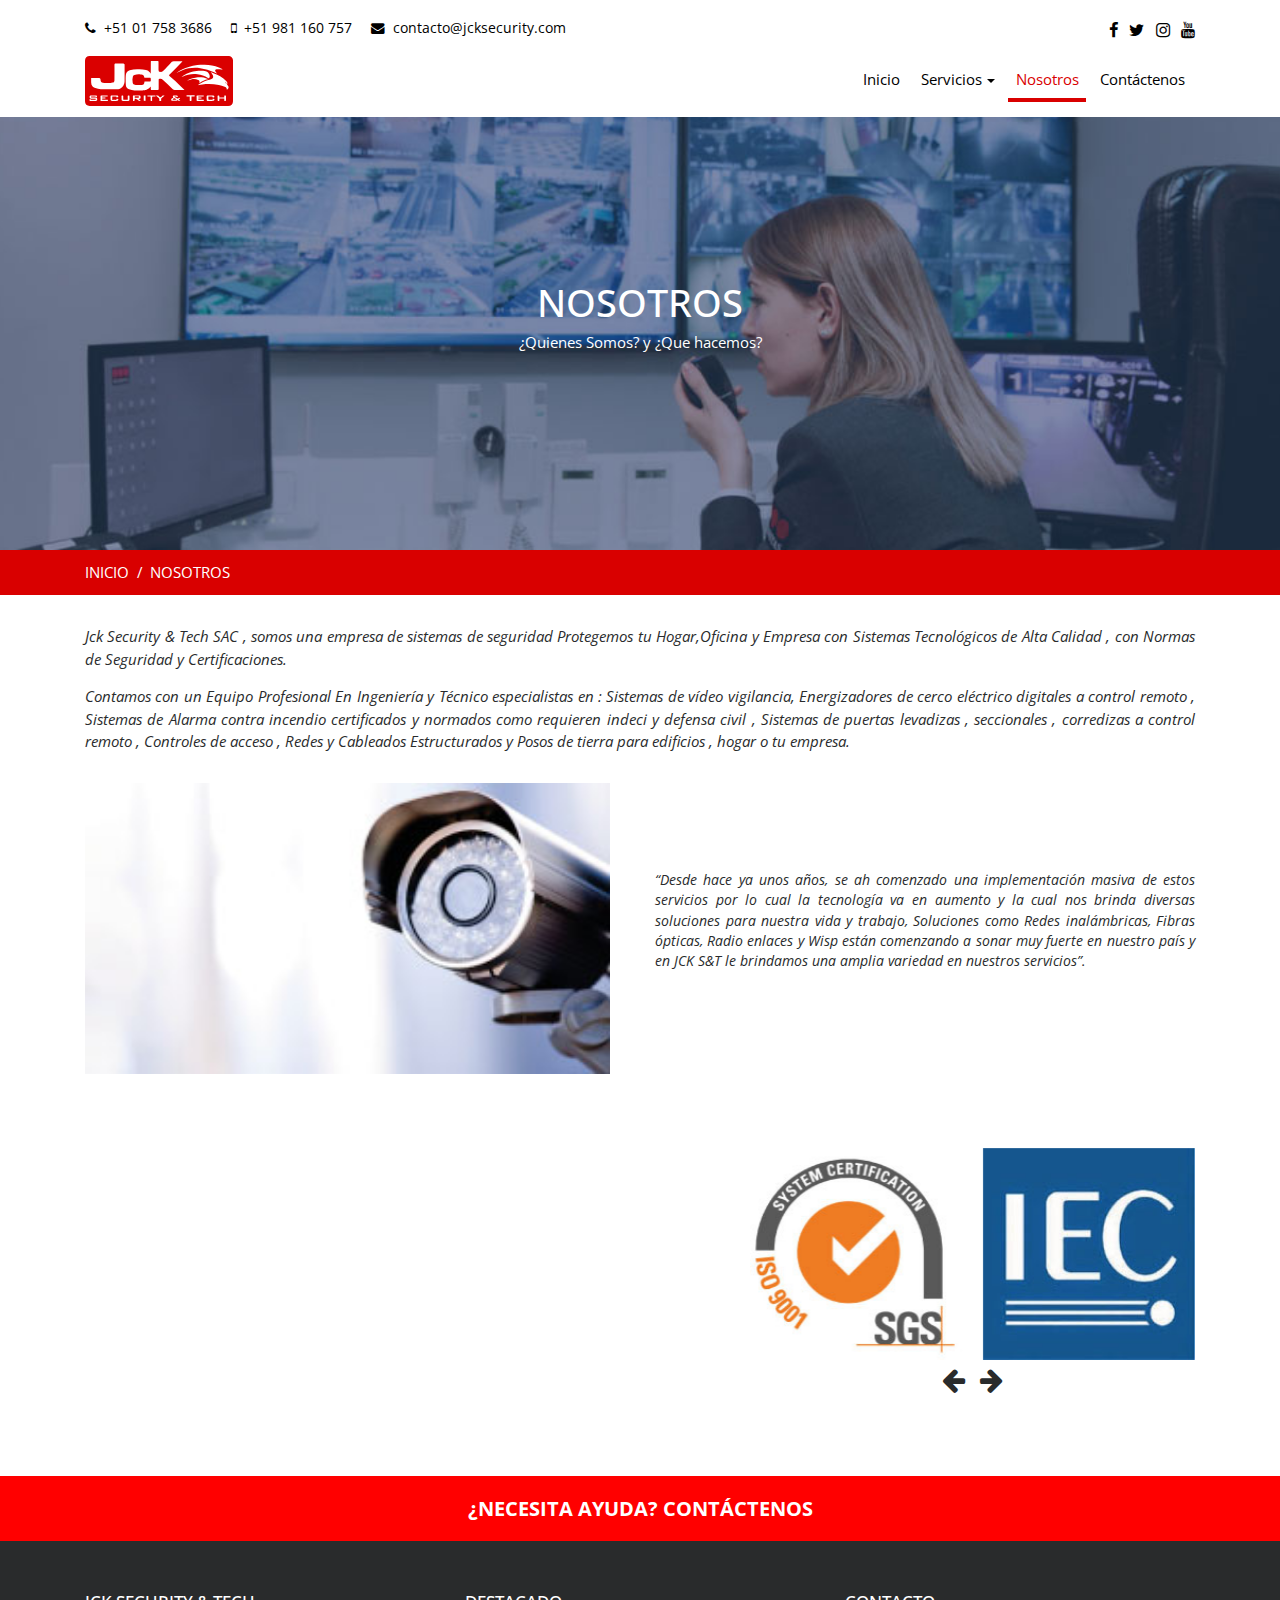
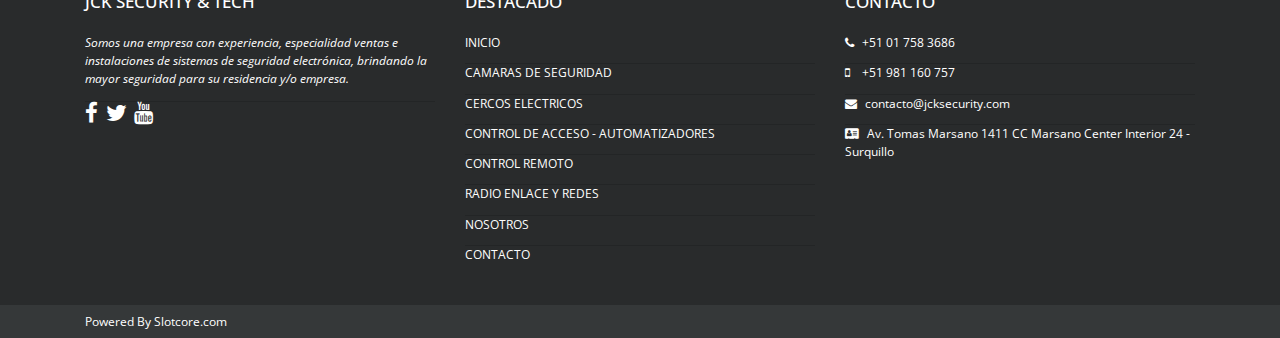
<file: Publish/about.html>
<!DOCTYPE html>
<html lang="es">

<head>
    <title>JCK SECURITY & TECH | Nosotros</title>
    <!-- Required meta tags -->
    <meta charset="utf-8">
    <meta name="viewport" content="width=device-width, initial-scale=1, shrink-to-fit=no">
    <meta name="theme-color" content="#D90000" />
    <link rel="shortcut icon" type="image/x-icon" href="favicon.ico">

    <!--FUENTES-->
    <link href="https://fonts.googleapis.com/css?family=Open+Sans:400,700,700i" rel="stylesheet">
    <!--STYLOS-->
    <link rel="stylesheet" href="css/bootstrap.min.css" type="text/css">
    <link rel="stylesheet" href="css/font-awesome.min.css" type="text/css">
    <link rel="stylesheet" href="css/owl.carousel.min.css" type="text/css">
    <link rel="stylesheet" href="css/animate.css" type="text/css">
    <link rel="stylesheet" href="css/site.css" type="text/css">
</head>

<body>
    <section class="cabecera">
        <nav id="menu" class="navbar fixed-top navbar-light navbar-toggleable-sm bg-faded justify-content-center">

            <div id="bar-contact" class="panel-pub">
                <div class="container">
                    <div class="row align-middle">
                        <div class="col-md-8">
                            <spam class="telefono">+51 01 758 3686</spam>
                            <spam class="celular">+51 981 160 757</spam>
                            <spam class="email">contacto@jcksecurity.com</spam>
                        </div>
                        <div class="col-md-4 text-right">
                            <a href="https://www.facebook.com/JCKSAC/" target="_blank"><i class="fa fa-facebook" aria-hidden="true"></i></a>
                            <a href="https://www.facebook.com/JCKSAC/" target="_blank"><i class="fa fa-twitter" aria-hidden="true"></i></a>
                            <a href="https://www.facebook.com/JCKSAC/" target="_blank"><i class="fa fa-instagram" aria-hidden="true"></i></a>
                            <a href="https://www.facebook.com/JCKSAC/" target="_blank"><i class="fa fa-youtube" aria-hidden="true"></i></a>
                        </div>
                    </div>
                </div>
            </div>

            <div class="container">
                <button class="navbar-toggler navbar-toggler-right" type="button" data-toggle="collapse" data-target="#collapsingNavbar3">
                    <span class="navbar-toggler-icon"></span>
                </button>
                <a class="navbar-brand" href="index.html">
                    <img src="images/Logo.svg" height="50" alt="">
                </a>
                <div class="navbar-collapse collapse" id="collapsingNavbar3">
                    <ul class="nav navbar-nav ml-auto w-100 justify-content-end">
                        <li class="nav-item">
                            <a class="nav-link" href="index.html">Inicio</a>
                        </li>
                        <li class="nav-item dropdown">
                            <a class="nav-link dropdown-toggle" href="#" id="navbarDropdown" role="button" data-toggle="dropdown" aria-haspopup="true" aria-expanded="false">Servicios</a>
                            <div class="dropdown-menu" aria-labelledby="navbarDropdown">
                                <a class="dropdown-item" href="alarmas.html">Alarmas</a>
                                <div class="dropdown-divider"></div>
                                <a class="dropdown-item" href="camaras.html">Cámaras de Seguridad</a>
                                <div class="dropdown-divider"></div>
                                <a class="dropdown-item" href="cercos.html">Cercos Eléctricos</a>
                                <div class="dropdown-divider"></div>
                                <a class="dropdown-item" href="control-acceso.html">Control de Acceso - Automatizadores</a>
                                <div class="dropdown-divider"></div>
                                <a class="dropdown-item" href="control-remoto.html">Control Remoto</a>
                                <div class="dropdown-divider"></div>
                                <a class="dropdown-item" href="radio-enlace.html">Radio Enlace y Redes</a>
                                <div class="dropdown-divider"></div>
                                <a class="dropdown-item" href="sistema-incendio.html">Sistema Contra Incendio</a>
                            </div>
                        </li>
                        <li class="nav-item active">
                            <a class="nav-link" href="about.html">Nosotros</a>
                        </li>
                        <li class="nav-item">
                            <a class="nav-link" href="contact.html">Contáctenos</a>
                        </li>
                    </ul>
                </div>
            </div>
        </nav>
    </section>
    <section class="about">
        <section class="titulo-interno">
            <div class="texto-encabezado text-center">
                <div class="container">
                    <h1>NOSOTROS</h1>
                    <p class="animated bounceInLeft" data-wow-delay="5s">¿Quienes Somos? y ¿Que hacemos?</p>
                </div>
            </div>
        </section>
        <section class="ruta-interno">
            <ol class="breadcrumb">
                <div class="container">
                    <li class="breadcrumb-item"><a href="Index.html">INICIO</a></li>
                    <li class="breadcrumb-item active">NOSOTROS</li>
                </div>
            </ol>
        </section>
        <main class="contenido-interno">
            <section class="container">
                <section class="linea-principal row">
                    <section class="col-md-12 text-justify font-italic">
                        <p>Jck Security & Tech SAC , somos una empresa de sistemas de seguridad Protegemos tu Hogar,Oficina y Empresa con Sistemas Tecnológicos de Alta Calidad , con Normas de Seguridad y Certificaciones.</p>
                        <p>Contamos con un Equipo Profesional En Ingeniería y Técnico especialistas en : Sistemas de vídeo vigilancia, Energizadores de cerco eléctrico digitales a control remoto , Sistemas de Alarma contra incendio certificados y normados como requieren indeci y defensa civil , Sistemas de puertas levadizas , seccionales , corredizas a control remoto , Controles de acceso , Redes y Cableados Estructurados y Posos de tierra para edificios , hogar o tu empresa.</p>
                    </section>
                </section>
                <section class="comentario row">
                    <section class="col-md-6">
                        <img src="images/img-nosotros-1.jpg" alt="">
                    </section>
                    <section class="col-md-6 text-justify">
                        <p class="linea-comentario">“Desde hace ya unos años, se ah comenzado una implementación masiva de estos servicios por lo cual la tecnología va en aumento y la cual nos brinda diversas soluciones para nuestra vida y trabajo, Soluciones como Redes inalámbricas, Fibras ópticas, Radio enlaces y Wisp están comenzando a sonar muy fuerte en nuestro país y en JCK S&T le brindamos una amplia variedad en nuestros servicios”.</p>
                    </section>
                </section>
            </section>
        </main>
        <section class="acordeon-interno">
            <div class="container">
                <div class="row">
                    <div id="bloque-acordeon" class="col-md-12 col-lg-6">
                        <div id="accordion" role="tablist" aria-multiselectable="true">
                            <div class="card wow zoomIn">
                                <div class="card-header" role="tab" id="headingOne">
                                    <h5 class="mb-0">
                                        <a data-toggle="collapse" data-parent="#accordion" href="#collapseOne" aria-expanded="true" aria-controls="collapseOne">
                                          MISION
                                        </a>
                                      </h5>
                                </div>

                                <div id="collapseOne" class="collapse show" role="tabpanel" aria-labelledby="headingOne">
                                    <div class="card-block text-justify">
                                        <p>Nuestra Misión o razón de ser (para qué trabajamos cada día), es generar valor para nuestros clientes, la sociedad, ofreciendo soluciones de seguridad integrales y especializadas, incorporando la tecnología más avanzada y contando con el talento de los mejores profesionales.</p>
                                    </div>
                                </div>
                            </div>
                            <div class="card wow zoomIn" data-wow-delay=".1s">
                                <div class="card-header" role="tab" id="headingTwo">
                                    <h5 class="mb-0">
        <a class="collapsed" data-toggle="collapse" data-parent="#accordion" href="#collapseTwo" aria-expanded="false" aria-controls="collapseTwo">
          VISIÓN
        </a>
      </h5>
                                </div>
                                <div id="collapseTwo" class="collapse" role="tabpanel" aria-labelledby="headingTwo">
                                    <div class="card-block text-justify">
                                        <p>Nuestra Visión o nuestro sueño (la meta que queremos conseguir en JCK SECURITY & TECH SAC), es ser el referente nacional en sistemas de seguridad, con el objetivo de construir un país más seguro y con un bienestar social en común que es la “SEGURIDAD”.</p>
                                    </div>
                                </div>
                            </div>
                            <div class="card wow zoomIn" data-wow-delay=".2s">
                                <div class="card-header" role="tab" id="headingThree">
                                    <h5 class="mb-0">
        <a class="collapsed" data-toggle="collapse" data-parent="#accordion" href="#collapseThree" aria-expanded="false" aria-controls="collapseThree">
          VALORES
        </a>
      </h5>
                                </div>
                                <div id="collapseThree" class="collapse" role="tabpanel" aria-labelledby="headingThree">
                                    <div class="card-block text-justify">
                                        <div class="valor">
                                            <h3>Ética</h3>
                                            <p>Actúamos con honestidad e integridad.</p>
                                            <p>Somos transparente y justos.</p>
                                            <p>Cumplimos con nuestros compromisos.</p>
                                            <p>Ganamos la confianza de las personas y/o clientes.</p>
                                        </div>
                                        <div class="valor">
                                            <h3>Respeto</h3>
                                            <p>Escuchamos, nos comunicamos claramente, somos sinceros.</p>
                                            <p>Apoyamos la diversidad de la gente y respetamos su punto de vista.</p>
                                            <p>Cada profesional contribuye individualmente para tener éxito como equipo.</p>
                                            <p>Hacemos de la seguridad un estilo de vida.</p>
                                        </div>
                                        <div class="valor">
                                            <h3>Excelente Desempeño - Brindar resultados sobresalientes</h3>
                                            <p>Establecemos metas difíciles y lógramos realizarlas a corto plazo.</p>
                                            <p>Continúanos aprendiendo y mejorando para brindarle la mejor calidad en nuestro servicio.</p>
                                            <p>Asumimos nuestras responsabilidades.</p>
                                        </div>
                                    </div>
                                </div>
                            </div>
                        </div>
                    </div>

                    <div class="certificado hidden-md-down offset-1 col-lg-5">
                        <div id="carousel" class="owl-carousel">
                            <a href="#">
                                <img src="images/img-certificado-1.jpg" alt="Certificado SGS">
                            </a>
                            <a href="#">
                                <img src="images/img-certificado-2.jpg" alt="Certificado IEC">
                            </a>
                            <a href="#">
                                <img src="images/img-certificado-3.jpg" alt="Certificado UL">
                            </a>
                            <a href="#">
                                <img src="images/img-certificado-4.jpg" alt="Certificado NFPA">
                            </a>
                        </div>
                    </div>

                </div>
            </div>
        </section>
        <section class="barra-contacto">
            <div class="container text-center animated bounceInLeft">
                <a href="contact.html">¿NECESITA AYUDA? CONTÁCTENOS</a>
            </div>
        </section>
    </section>
    <footer class="pie-de-pagina">
        <div class="container">
            <div class="row">
                <div class="col-md-4">
                    <h1>JCK SECURITY & TECH</h1>
                    <div class="empresa-details">
                        <ul class="list-group list-group-flush">
                            <li class="list-group-item font-italic">
                                <p>Somos una empresa con experiencia, especialidad ventas e instalaciones de sistemas de seguridad electrónica, brindando la mayor seguridad para su residencia y/o empresa.</p>
                            </li>
                            <li class="list-group-item">
                                <a href="https://www.facebook.com/JCKSAC/" target="_blank"><i class="fa fa-facebook icon" aria-hidden="true"></i></a>
                                <a href="https://www.facebook.com/JCKSAC/" target="_blank"><i class="fa fa-twitter icon" aria-hidden="true"></i></a>
                                <a href="https://www.facebook.com/JCKSAC/" target="_blank"><i class="fa fa-youtube icon" aria-hidden="true"></i></a>
                            </li>
                        </ul>
                    </div>
                </div>
                <div class="col-md-4">
                    <h1>DESTACADO</h1>
                    <div class="destacado">
                        <ul class="list-group list-group-flush">
                            <li class="list-group-item">
                                <a href="index.html">INICIO</a>
                            </li>
                            <li class="list-group-item">
                                <a href="camaras.html">CAMARAS DE SEGURIDAD</a>
                            </li>
                            <li class="list-group-item">
                                <a href="cercos.html">CERCOS ELECTRICOS</a>
                            </li>
                            <li class="list-group-item">
                                <a href="control-acceso.html">CONTROL DE ACCESO - AUTOMATIZADORES</a>
                            </li>
                            <li class="list-group-item">
                                <a href="control-remoto.html">CONTROL REMOTO</a>
                            </li>
                            <li class="list-group-item">
                                <a href="radio-enlace.html">RADIO ENLACE Y REDES</a>
                            </li>
                            <li class="list-group-item">
                                <a href="about.html">NOSOTROS</a>
                            </li>
                            <li class="list-group-item">
                                <a href="contact.html">CONTACTO</a>
                            </li>
                        </ul>
                    </div>
                </div>
                <div class="col-md-4">
                    <h1>CONTACTO</h1>
                    <div class="contacto-footer">
                        <ul class="list-group list-group-flush">
                            <li class="list-group-item">
                                <spam class="telefono">+51 01 758 3686</spam>
                            </li>
                            <li class="list-group-item">
                                <spam class="celular">+51 981 160 757</spam>
                            </li>
                            <li class="list-group-item">
                                <spam class="email">contacto@jcksecurity.com</spam>
                            </li>
                            <li class="list-group-item">
                                <spam class="direccion">Av. Tomas Marsano 1411 CC Marsano Center Interior 24 - Surquillo</spam>
                            </li>
                        </ul>
                    </div>
                </div>
            </div>
        </div>
    </footer>
    <div class="powered">
        <div class="container">
            <div class="row">
                <div class="col-md-12">
                    <p>Powered By <a href="">Slotcore.com</a></p>
                </div>
            </div>
        </div>
    </div>
    <a data-scroll class="ir-arriba" href="#"><i class="fa fa-arrow-circle-up" aria-hidden="true"></i></a>
</body>


<!--SCRIPTS-->
<script src="js/jquery-3.0.0.min.js" type="text/javascript"></script>
<script src="js/bootstrap.min.js" type="text/javascript"></script>
<script src="js/owl.carousel.min.js" type="text/javascript"></script>
<script src="js/wow.min.js" type="text/javascript"></script>
<script src="js/smooth-scroll.min.js" type="text/javascript"></script>
<script src="js/site.js" type="text/javascript"></script>
<script type="text/javascript">
    $(document).ready(function() {
        $('#carousel').owlCarousel({
            loop: true,
            margin: 0,
            nav: true,
            autoWidth: false,
            autoplay: true,
            autoplayTimeout: 3000,
            autoplayHoverPause: false,

            navText: ['<i class="fa fa-arrow-left" title="Anterior"></i>', '<i class="fa fa-arrow-right " title="Siguiente"></i>'],
            responsive: {
                0: {
                    items: 1
                },
                500: {
                    items: 1,
                    margin: 20
                },
                800: {
                    items: 2,
                    margin: 20
                }
            }
        });
    });

</script>

</html>
</file>
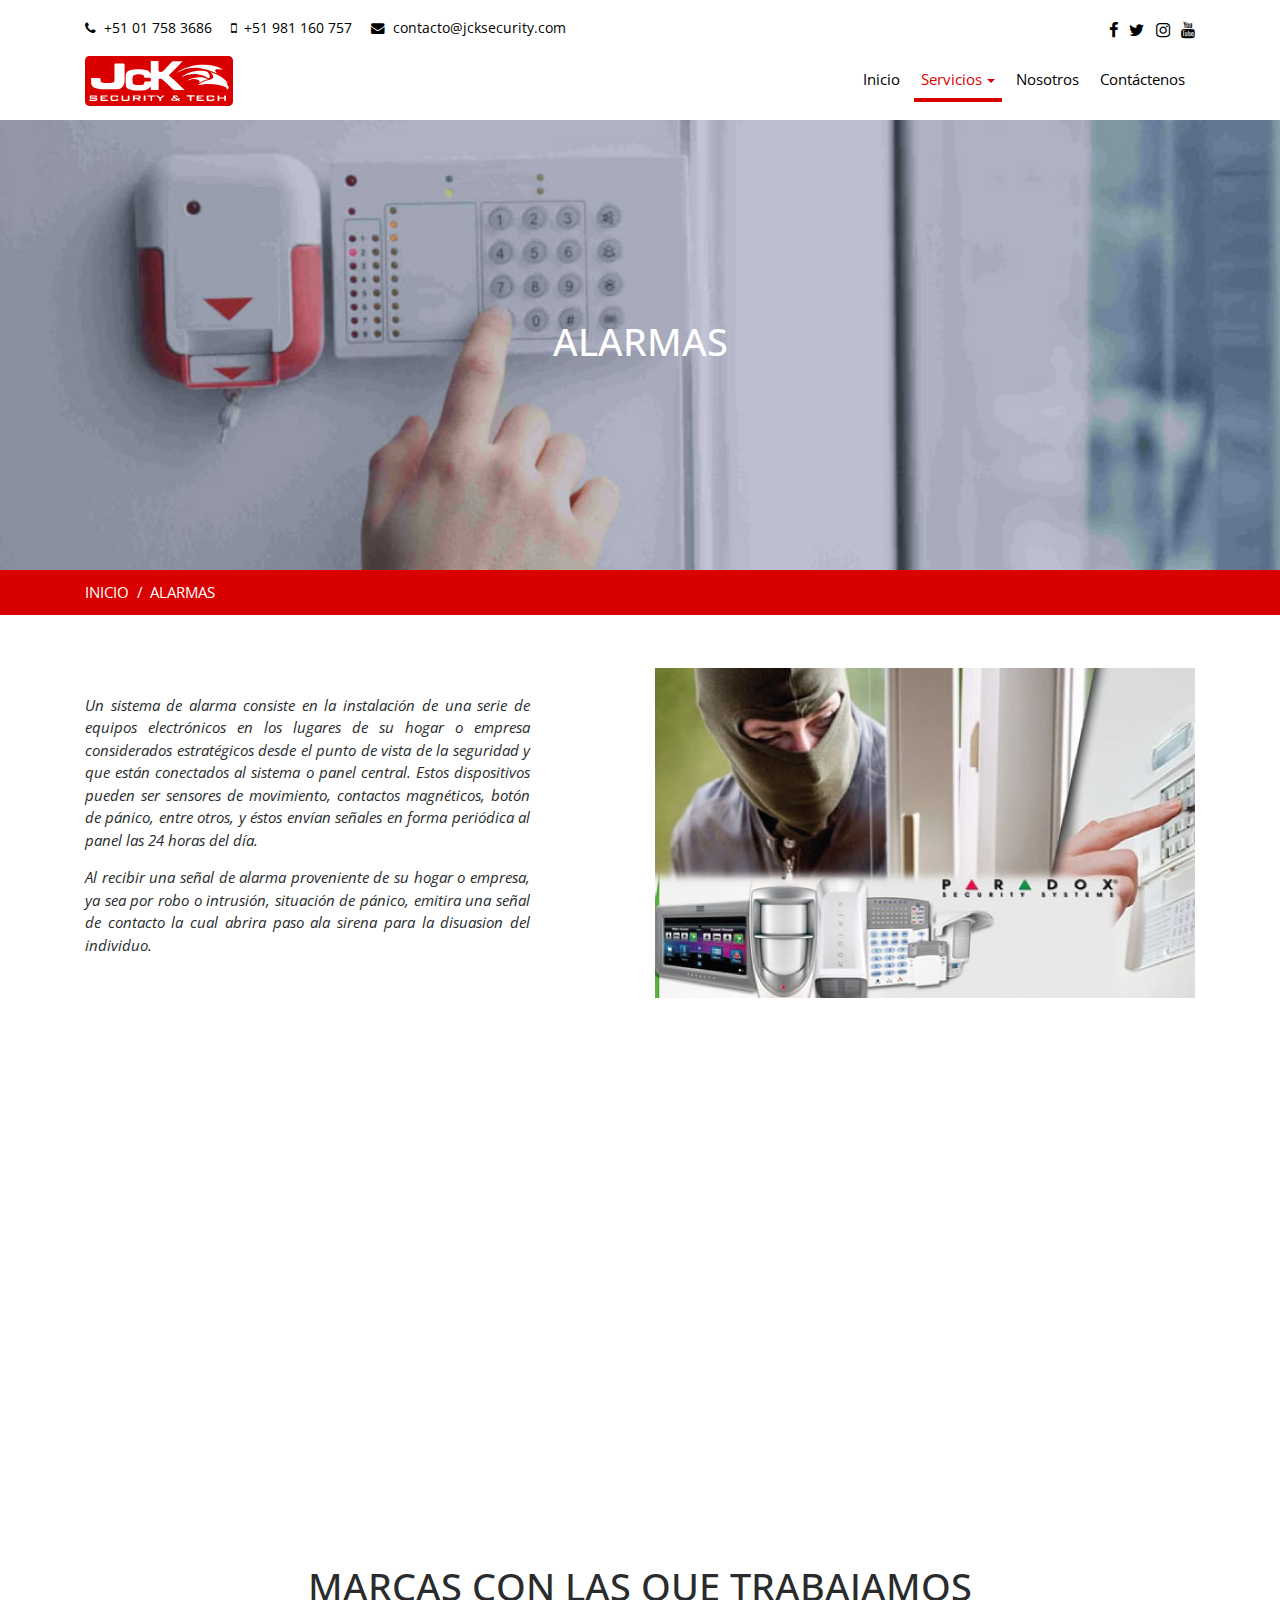
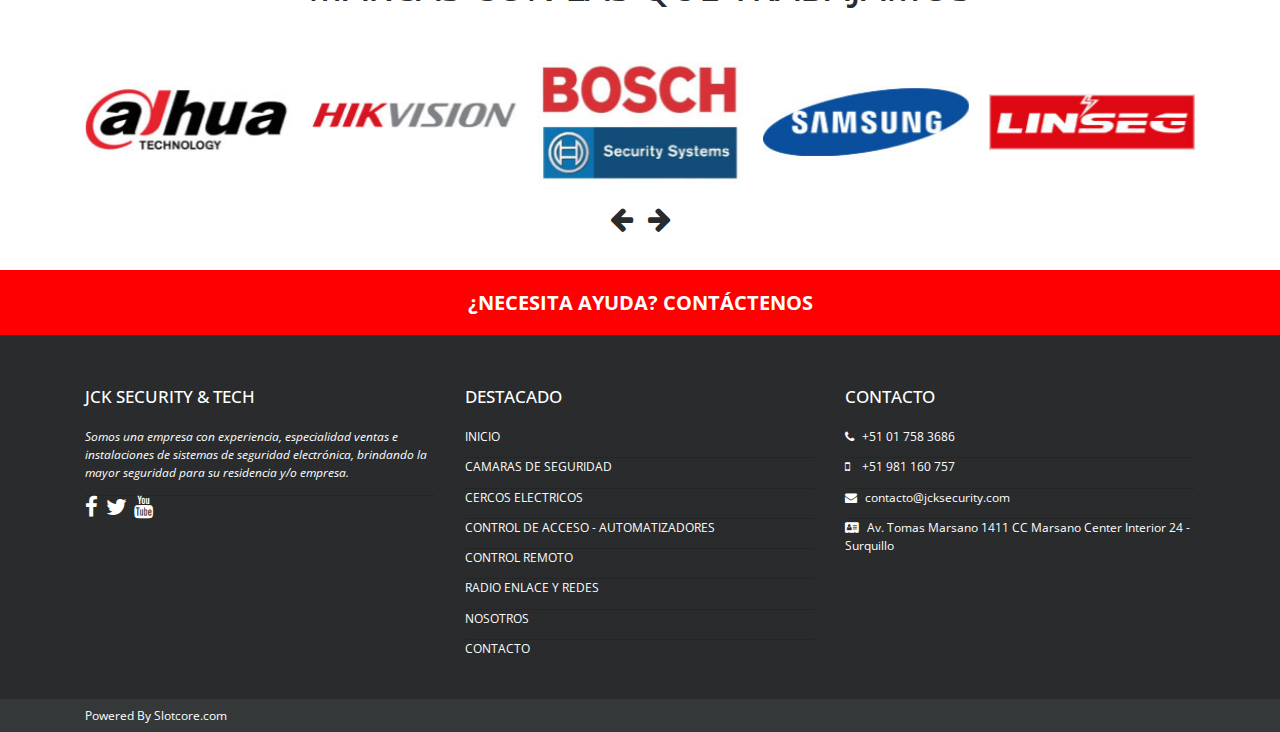
<file: Publish/alarmas.html>
<!DOCTYPE html>
<html lang="es">

<head>
    <title>JCK SECURITY & TECH | Alarmas</title>
    <!-- Required meta tags -->
    <meta charset="utf-8">
    <meta name="viewport" content="width=device-width, initial-scale=1, shrink-to-fit=no">
    <meta name="theme-color" content="#D90000" />
    <link rel="shortcut icon" type="image/x-icon" href="favicon.ico">

    <!--FUENTES-->
    <link href="https://fonts.googleapis.com/css?family=Open+Sans:400,400i,700,700i" rel="stylesheet">
    <!--STYLOS-->
    <link rel="stylesheet" href="css/bootstrap.min.css" type="text/css">
    <link rel="stylesheet" href="css/font-awesome.min.css" type="text/css">
    <link rel="stylesheet" href="css/owl.carousel.min.css" type="text/css">
    <link rel="stylesheet" href="css/animate.css" type="text/css">
    <link rel="stylesheet" href="css/site.css" type="text/css">
</head>

<body>
    <section class="cabecera">
        <nav id="menu" class="navbar fixed-top navbar-light navbar-toggleable-sm bg-faded justify-content-center">

            <div id="bar-contact" class="panel-pub">
                <div class="container">
                    <div class="row align-middle">
                        <div class="col-md-8">
                            <spam class="telefono">+51 01 758 3686</spam>
                            <spam class="celular">+51 981 160 757</spam>
                            <spam class="email">contacto@jcksecurity.com</spam>
                        </div>
                        <div class="col-md-4 text-right">
                            <a href="https://www.facebook.com/JCKSAC/" target="_blank"><i class="fa fa-facebook" aria-hidden="true"></i></a>
                            <a href="https://www.facebook.com/JCKSAC/" target="_blank"><i class="fa fa-twitter" aria-hidden="true"></i></a>
                            <a href="https://www.facebook.com/JCKSAC/" target="_blank"><i class="fa fa-instagram" aria-hidden="true"></i></a>
                            <a href="https://www.facebook.com/JCKSAC/" target="_blank"><i class="fa fa-youtube" aria-hidden="true"></i></a>
                        </div>
                    </div>
                </div>
            </div>

            <div class="container">
                <button class="navbar-toggler navbar-toggler-right" type="button" data-toggle="collapse" data-target="#collapsingNavbar3">
                    <span class="navbar-toggler-icon"></span>
                </button>
                <a class="navbar-brand" href="index.html">
                    <img src="images/Logo.svg" height="50" alt="">
                </a>
                <div class="navbar-collapse collapse" id="collapsingNavbar3">
                    <ul class="nav navbar-nav ml-auto w-100 justify-content-end">
                        <li class="nav-item">
                            <a class="nav-link" href="index.html">Inicio</a>
                        </li>
                        <li class="nav-item dropdown active">
                            <a class="nav-link dropdown-toggle" href="#" id="navbarDropdown" role="button" data-toggle="dropdown" aria-haspopup="true" aria-expanded="false">Servicios</a>
                            <div class="dropdown-menu" aria-labelledby="navbarDropdown">
                                <a class="dropdown-item active" href="alarmas.html">Alarmas</a>
                                <div class="dropdown-divider"></div>
                                <a class="dropdown-item" href="camaras.html">Cámaras de Seguridad</a>
                                <div class="dropdown-divider"></div>
                                <a class="dropdown-item" href="cercos.html">Cercos Eléctricos</a>
                                <div class="dropdown-divider"></div>
                                <a class="dropdown-item" href="control-acceso.html">Control de Acceso - Automatizadores</a>
                                <div class="dropdown-divider"></div>
                                <a class="dropdown-item" href="control-remoto.html">Control Remoto</a>
                                <div class="dropdown-divider"></div>
                                <a class="dropdown-item" href="radio-enlace.html">Radio Enlace y Redes</a>
                                <div class="dropdown-divider"></div>
                                <a class="dropdown-item" href="sistema-incendio.html">Sistema Contra Incendio</a>
                            </div>
                        </li>
                        <li class="nav-item">
                            <a class="nav-link" href="about.html">Nosotros</a>
                        </li>
                        <li class="nav-item">
                            <a class="nav-link" href="contact.html">Contáctenos</a>
                        </li>
                    </ul>
                </div>
            </div>
        </nav>
    </section>
    <div class="servicios">
        <section class="titulo-interno">
            <div class="texto-encabezado text-center">
                <div class="container">
                    <h1>ALARMAS</h1>
                </div>
            </div>
        </section>
        <section class="ruta-interno">
            <ol class="breadcrumb">
                <div class="container">
                    <li class="breadcrumb-item"><a href="Index.html">INICIO</a></li>
                    <li class="breadcrumb-item active">ALARMAS</li>
                </div>
            </ol>
        </section>
        <main class="contenido-interno">
            <section class="container">
                <article class="wow zoomIn">
                    <section class="row">
                        <section class="col-md-5 bloque-texto">
                            <p>Un sistema de alarma consiste en la instalación de una serie de equipos electrónicos en los lugares de su hogar o empresa considerados estratégicos desde el punto de vista de la seguridad y que están conectados al sistema o panel central. Estos dispositivos pueden ser sensores de movimiento, contactos magnéticos, botón de pánico, entre otros, y éstos envían señales en forma periódica al panel las 24 horas del día.</p>
                            <p>Al recibir una señal de alarma proveniente de su hogar o empresa, ya sea por robo o intrusión, situación de pánico, emitira una señal de contacto la cual abrira paso ala sirena para la disuasion del individuo.</p>
                        </section>
                        <div class="offset-md-1 col-md-6">
                            <img src="images/img-alarma-1.jpg" alt="Diseño de Paginas Web">
                        </div>
                    </section>
                </article>
                <article class="wow zoomIn">
                    <section class="row">
                        <div class="col-md-6">
                            <img src="images/img-alarma-2.jpg" alt="Desarrollo de Apps">
                        </div>
                        <section class="lista offset-md-1 col-md-5">
                            <p>CENTRAL DE ALARMA</p>
                            <p>PIR O SENSOR DE MOVIMIENTO</p>
                            <p>CONTACTO MAGNETICO</p>
                            <p>ACTIVADOR DE PANICO</p>
                            <p>CONTROL REMOTO</p>
                            <p>BATERIA</p>
                            <p>SIRENA</p>
                        </section>
                    </section>
                </article>
            </section>
        </main>
        <section class="marcas">
            <div class="container">
                <h1 class="text-center">MARCAS CON LAS QUE TRABAJAMOS</h1>
                <div id="marcas-carousel" class="owl-carousel">
                    <a href="#">
                        <img src="images/marca-1.jpg" alt="Gestión de Almacén">
                    </a>
                    <a href="#">
                        <img src="images/marca-2.jpg" alt="Gestión de Almacén">
                    </a>
                    <a href="#">
                        <img src="images/marca-3.jpg" alt="Gestión de Almacén">
                    </a>
                    <a href="#">
                        <img src="images/marca-4.jpg" alt="Gestión de Almacén">
                    </a>
                    <a href="#">
                        <img src="images/marca-5.jpg" alt="Gestión de Almacén">
                    </a>
                    <a href="#">
                        <img src="images/marca-6.jpg" alt="Gestión de Almacén">
                    </a>
                    <a href="#">
                        <img src="images/marca-7.jpg" alt="Gestión de Almacén">
                    </a>
                    <a href="#">
                        <img src="images/marca-8.jpg" alt="Gestión de Almacén">
                    </a>
                    <a href="#">
                        <img src="images/marca-9.jpg" alt="Gestión de Almacén">
                    </a>
                    <a href="#">
                        <img src="images/marca-10.jpg" alt="Gestión de Almacén">
                    </a>
                    <a href="#">
                        <img src="images/marca-11.jpg" alt="Gestión de Almacén">
                    </a>
                    <a href="#">
                        <img src="images/marca-12.jpg" alt="Gestión de Almacén">
                    </a>
                    <a href="#">
                        <img src="images/marca-13.jpg" alt="Gestión de Almacén">
                    </a>
                    <a href="#">
                        <img src="images/marca-14.jpg" alt="Gestión de Almacén">
                    </a>
                    <a href="#">
                        <img src="images/marca-15.jpg" alt="Gestión de Almacén">
                    </a>
                    <a href="#">
                        <img src="images/marca-16.jpg" alt="Gestión de Almacén">
                    </a>
                    <a href="#">
                        <img src="images/marca-17.jpg" alt="Gestión de Almacén">
                    </a>
                    <a href="#">
                        <img src="images/marca-18.jpg" alt="Gestión de Almacén">
                    </a>
                    <a href="#">
                        <img src="images/marca-19.jpg" alt="Gestión de Almacén">
                    </a>
                </div>
            </div>
        </section>
        <section class="barra-contacto">
            <div class="container text-center animated bounceInLeft">
                <a href="contact.html">¿NECESITA AYUDA? CONTÁCTENOS</a>
            </div>
        </section>
    </div>
    <footer class="pie-de-pagina">
        <div class="container">
            <div class="row">
                <div class="col-md-4">
                    <h1>JCK SECURITY & TECH</h1>
                    <div class="empresa-details">
                        <ul class="list-group list-group-flush">
                            <li class="list-group-item font-italic">
                                <p>Somos una empresa con experiencia, especialidad ventas e instalaciones de sistemas de seguridad electrónica, brindando la mayor seguridad para su residencia y/o empresa.</p>
                            </li>
                            <li class="list-group-item">
                                <a href="https://www.facebook.com/JCKSAC/" target="_blank"><i class="fa fa-facebook icon" aria-hidden="true"></i></a>
                                <a href="https://www.facebook.com/JCKSAC/" target="_blank"><i class="fa fa-twitter icon" aria-hidden="true"></i></a>
                                <a href="https://www.facebook.com/JCKSAC/" target="_blank"><i class="fa fa-youtube icon" aria-hidden="true"></i></a>
                            </li>
                        </ul>
                    </div>
                </div>
                <div class="col-md-4">
                    <h1>DESTACADO</h1>
                    <div class="destacado">
                        <ul class="list-group list-group-flush">
                            <li class="list-group-item">
                                <a href="index.html">INICIO</a>
                            </li>
                            <li class="list-group-item">
                                <a href="camaras.html">CAMARAS DE SEGURIDAD</a>
                            </li>
                            <li class="list-group-item">
                                <a href="cercos.html">CERCOS ELECTRICOS</a>
                            </li>
                            <li class="list-group-item">
                                <a href="control-acceso.html">CONTROL DE ACCESO - AUTOMATIZADORES</a>
                            </li>
                            <li class="list-group-item">
                                <a href="control-remoto.html">CONTROL REMOTO</a>
                            </li>
                            <li class="list-group-item">
                                <a href="radio-enlace.html">RADIO ENLACE Y REDES</a>
                            </li>
                            <li class="list-group-item">
                                <a href="about.html">NOSOTROS</a>
                            </li>
                            <li class="list-group-item">
                                <a href="contact.html">CONTACTO</a>
                            </li>
                        </ul>
                    </div>
                </div>
                <div class="col-md-4">
                    <h1>CONTACTO</h1>
                    <div class="contacto-footer">
                        <ul class="list-group list-group-flush">
                            <li class="list-group-item">
                                <spam class="telefono">+51 01 758 3686</spam>
                            </li>
                            <li class="list-group-item">
                                <spam class="celular">+51 981 160 757</spam>
                            </li>
                            <li class="list-group-item">
                                <spam class="email">contacto@jcksecurity.com</spam>
                            </li>
                            <li class="list-group-item">
                                <spam class="direccion">Av. Tomas Marsano 1411 CC Marsano Center Interior 24 - Surquillo</spam>
                            </li>
                        </ul>
                    </div>
                </div>
            </div>
        </div>
    </footer>
    <div class="powered">
        <div class="container">
            <div class="row">
                <div class="col-md-12">
                    <p>Powered By <a href="">Slotcore.com</a></p>
                </div>
            </div>
        </div>
    </div>
    <a data-scroll class="ir-arriba" href="#"><i class="fa fa-arrow-circle-up" aria-hidden="true"></i></a>
</body>

<!--SCRIPTS-->
<script src="js/jquery-3.0.0.min.js" type="text/javascript"></script>
<script src="js/bootstrap.min.js" type="text/javascript"></script>
<script src="js/owl.carousel.min.js" type="text/javascript"></script>
<script src="js/wow.min.js" type="text/javascript"></script>
<script src="js/smooth-scroll.min.js" type="text/javascript"></script>
<script src="js/site.js" type="text/javascript"></script>
<script type="text/javascript">
    $(document).ready(function() {
        $('#marcas-carousel').owlCarousel({
            loop: true,
            margin: 0,
            nav: true,
            autoWidth: false,
            autoplay: true,
            autoplayTimeout: 3000,
            autoplayHoverPause: false,

            navText: ['<i class="fa fa-arrow-left" title="Anterior"></i>', '<i class="fa fa-arrow-right " title="Siguiente"></i>'],
            responsive: {
                0: {
                    items: 2
                },
                500: {
                    items: 3,
                    margin: 20
                },
                800: {
                    items: 5,
                    margin: 20
                }
            }
        });
    });

</script>

</html>
</file>
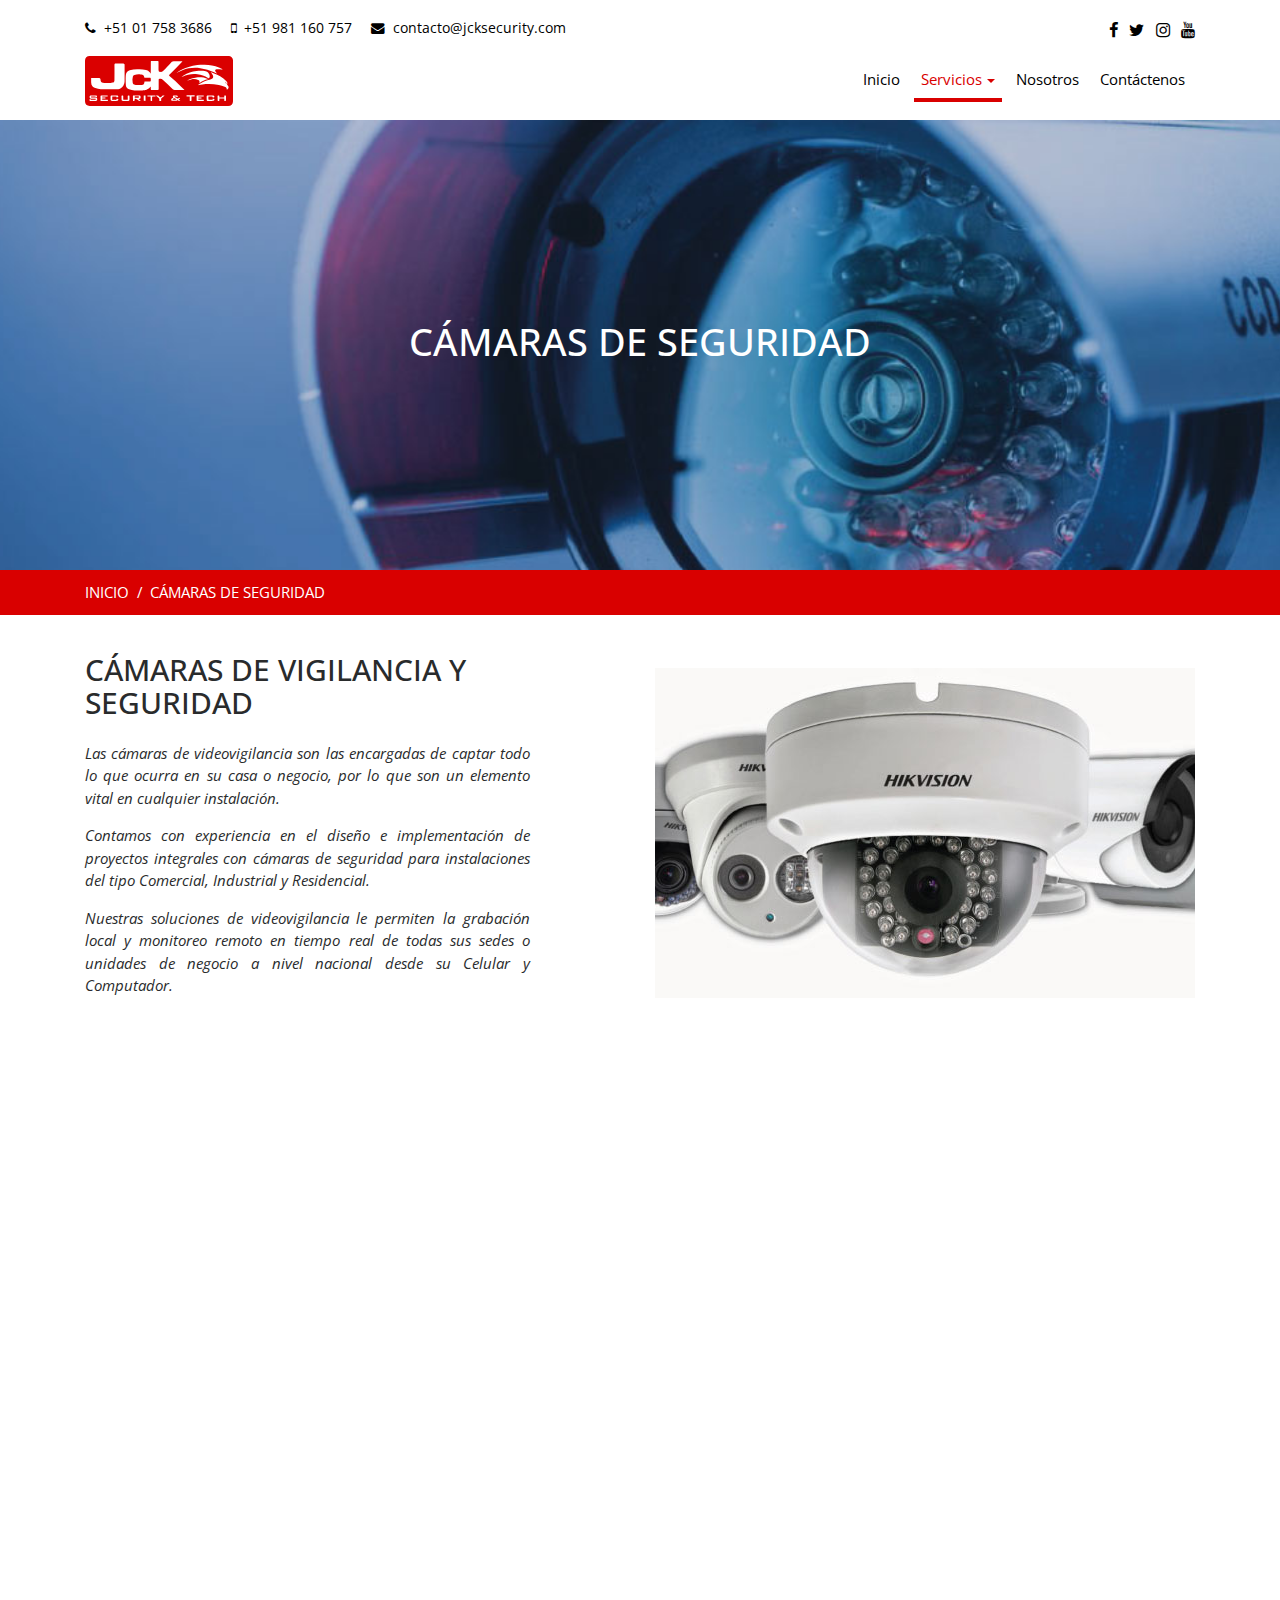
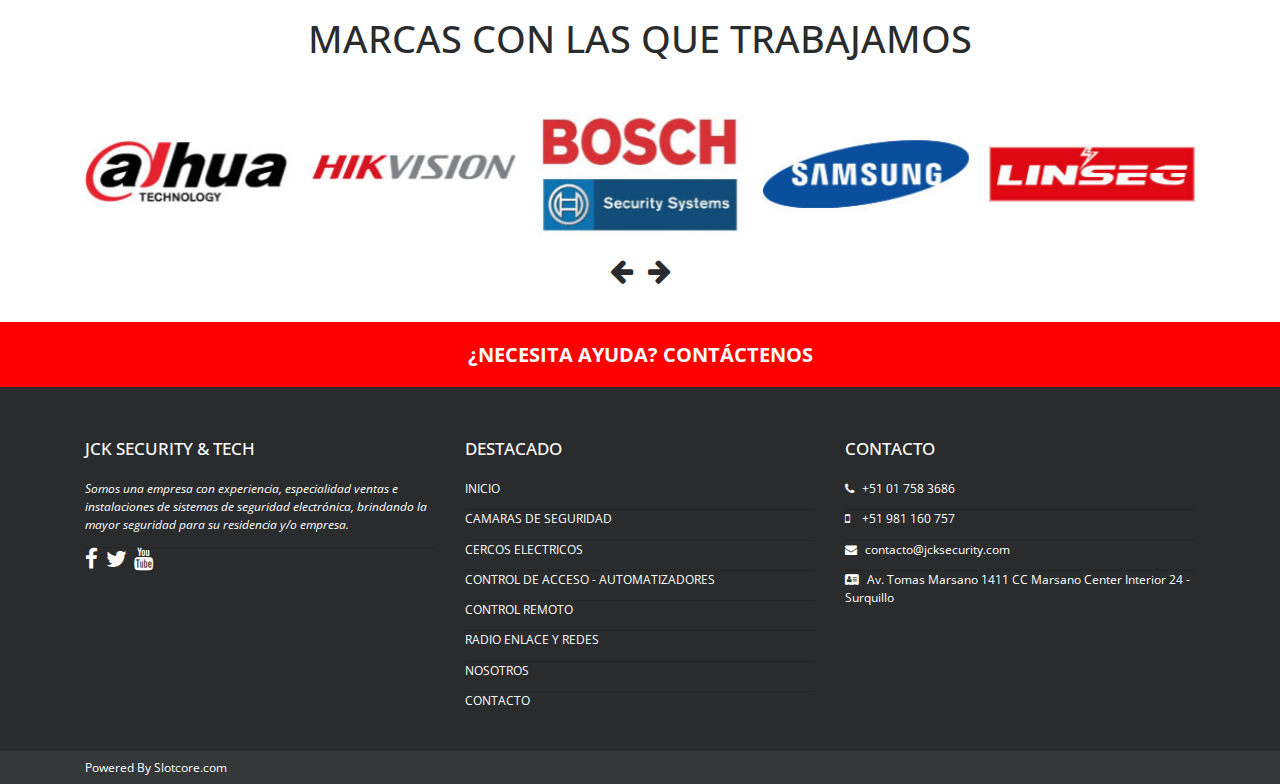
<file: Publish/camaras.html>
<!DOCTYPE html>
<html lang="es">

<head>
    <title>JCK SECURITY & TECH | Cámaras de Seguridad</title>
    <!-- Required meta tags -->
    <meta charset="utf-8">
    <meta name="viewport" content="width=device-width, initial-scale=1, shrink-to-fit=no">
    <meta name="theme-color" content="#D90000" />
    <link rel="shortcut icon" type="image/x-icon" href="favicon.ico">

    <!--FUENTES-->
    <link href="https://fonts.googleapis.com/css?family=Open+Sans:400,400i,700,700i" rel="stylesheet">
    <!--STYLOS-->
    <link rel="stylesheet" href="css/bootstrap.min.css" type="text/css">
    <link rel="stylesheet" href="css/font-awesome.min.css" type="text/css">
    <link rel="stylesheet" href="css/owl.carousel.min.css" type="text/css">
    <link rel="stylesheet" href="css/animate.css" type="text/css">
    <link rel="stylesheet" href="css/site.css" type="text/css">
</head>

<body>
    <section class="cabecera">
        <nav id="menu" class="navbar fixed-top navbar-light navbar-toggleable-sm bg-faded justify-content-center">

            <div id="bar-contact" class="panel-pub">
                <div class="container">
                    <div class="row align-middle">
                        <div class="col-md-8">
                            <spam class="telefono">+51 01 758 3686</spam>
                            <spam class="celular">+51 981 160 757</spam>
                            <spam class="email">contacto@jcksecurity.com</spam>
                        </div>
                        <div class="col-md-4 text-right">
                            <a href="https://www.facebook.com/JCKSAC/" target="_blank"><i class="fa fa-facebook" aria-hidden="true"></i></a>
                            <a href="https://www.facebook.com/JCKSAC/" target="_blank"><i class="fa fa-twitter" aria-hidden="true"></i></a>
                            <a href="https://www.facebook.com/JCKSAC/" target="_blank"><i class="fa fa-instagram" aria-hidden="true"></i></a>
                            <a href="https://www.facebook.com/JCKSAC/" target="_blank"><i class="fa fa-youtube" aria-hidden="true"></i></a>
                        </div>
                    </div>
                </div>
            </div>

            <div class="container">
                <button class="navbar-toggler navbar-toggler-right" type="button" data-toggle="collapse" data-target="#collapsingNavbar3">
                    <span class="navbar-toggler-icon"></span>
                </button>
                <a class="navbar-brand" href="index.html">
                    <img src="images/Logo.svg" height="50" alt="">
                </a>
                <div class="navbar-collapse collapse" id="collapsingNavbar3">
                    <ul class="nav navbar-nav ml-auto w-100 justify-content-end">
                        <li class="nav-item">
                            <a class="nav-link" href="index.html">Inicio</a>
                        </li>
                        <li class="nav-item dropdown active">
                            <a class="nav-link dropdown-toggle" href="#" id="navbarDropdown" role="button" data-toggle="dropdown" aria-haspopup="true" aria-expanded="false">Servicios</a>
                            <div class="dropdown-menu" aria-labelledby="navbarDropdown">
                                <a class="dropdown-item" href="alarmas.html">Alarmas</a>
                                <div class="dropdown-divider"></div>
                                <a class="dropdown-item active" href="camaras.html">Cámaras de Seguridad</a>
                                <div class="dropdown-divider"></div>
                                <a class="dropdown-item" href="cercos.html">Cercos Eléctricos</a>
                                <div class="dropdown-divider"></div>
                                <a class="dropdown-item" href="control-acceso.html">Control de Acceso - Automatizadores</a>
                                <div class="dropdown-divider"></div>
                                <a class="dropdown-item" href="conotrol-remoto.html">Control Remoto</a>
                                <div class="dropdown-divider"></div>
                                <a class="dropdown-item" href="radio-enlace.html">Radio Enlace y Redes</a>
                                <div class="dropdown-divider"></div>
                                <a class="dropdown-item" href="sistema-incendio.html">Sistema Contra Incendio</a>
                            </div>
                        </li>
                        <li class="nav-item">
                            <a class="nav-link" href="about.html">Nosotros</a>
                        </li>
                        <li class="nav-item">
                            <a class="nav-link" href="contact.html">Contáctenos</a>
                        </li>
                    </ul>
                </div>
            </div>
        </nav>
    </section>
    <div class="servicios">
        <section class="titulo-interno camara-seguridad">
            <div class="texto-encabezado text-center">
                <div class="container">
                    <h1>CÁMARAS DE SEGURIDAD</h1>
                </div>
            </div>
        </section>
        <section class="ruta-interno">
            <ol class="breadcrumb">
                <div class="container">
                    <li class="breadcrumb-item"><a href="Index.html">INICIO</a></li>
                    <li class="breadcrumb-item active">CÁMARAS DE SEGURIDAD</li>
                </div>
            </ol>
        </section>
        <main class="contenido-interno">
            <section class="container">
                <article class="wow zoomIn">
                    <section class="row">
                        <section class="col-md-5 bloque-texto">
                            <h1 class="titulo text-uppercase">Cámaras de Vigilancia y Seguridad</h1>
                            <p>Las cámaras de videovigilancia son las encargadas de captar todo lo que ocurra en su casa o negocio, por lo que son un elemento vital en cualquier instalación.</p>
                            <p>Contamos con experiencia en el diseño e implementación de proyectos integrales con cámaras de seguridad para instalaciones del tipo Comercial, Industrial y Residencial.</p>
                            <p>Nuestras soluciones de videovigilancia le permiten la grabación local y monitoreo remoto en tiempo real de todas sus sedes o unidades de negocio a nivel nacional desde su Celular y Computador.</p>
                        </section>
                        <div class="offset-md-1 col-md-6">
                            <img src="images/img-camara-seguridad-1.jpg" alt="Diseño de Paginas Web">
                        </div>
                    </section>
                </article>
                <article class="wow zoomIn">
                    <section class="row">
                        <div class="col-md-6">
                            <img src="images/img-camara-seguridad-2.jpg" alt="Desarrollo de Apps">
                        </div>
                        <section class="lista offset-md-1 col-md-5">
                            <table class="table">
                                <tbody>
                                    <tr>
                                        <th scope="row">CALIDADES</th>
                                        <td>ANALOGICAS - 720P HD - 1080P FHD - 2K -4K</td>
                                    </tr>
                                    <tr>
                                        <th scope="row">DVR </th>
                                        <td>4CH - 8CH - 16CH - 32CH</td>
                                    </tr>
                                    <tr>
                                        <th scope="row">CAMARAS </th>
                                        <td>MINIDOMO - TUBO - VARIFOCAL - BULLET - PTZ - IP INALAMBRICAS - OJO DE PEZ - PINHOLE - MOTORIZADAS</td>
                                    </tr>
                                    <tr>
                                        <th scope="row">DISCO DURO</th>
                                        <td>500GB - 1TB - 2TB - 4TB - 6TB</td>
                                    </tr>
                                    <tr>
                                        <th scope="row">BALUN </th>
                                        <td>HDCVI - DAHUA - HIKVISION - VICOM</td>
                                    </tr>
                                    <tr>
                                        <th scope="row">FUENTES </th>
                                        <td>1AMP - 2AMP - 3AMP</td>
                                    </tr>
                                    <tr>
                                        <th scope="row">TRANSIMISION </th>
                                        <td>P2P - RADIO ENLACE - CELULAR - TABLET - LAPTOP - IP PUBLICA</td>
                                    </tr>
                                </tbody>
                            </table>
                        </section>
                    </section>
                </article>
            </section>
        </main>
        <section class="marcas">
            <div class="container">
                <h1 class="text-center">MARCAS CON LAS QUE TRABAJAMOS</h1>
                <div id="marcas-carousel" class="owl-carousel">
                    <a href="#">
                        <img src="images/marca-1.jpg" alt="Gestión de Almacén">
                    </a>
                    <a href="#">
                        <img src="images/marca-2.jpg" alt="Gestión de Almacén">
                    </a>
                    <a href="#">
                        <img src="images/marca-3.jpg" alt="Gestión de Almacén">
                    </a>
                    <a href="#">
                        <img src="images/marca-4.jpg" alt="Gestión de Almacén">
                    </a>
                    <a href="#">
                        <img src="images/marca-5.jpg" alt="Gestión de Almacén">
                    </a>
                    <a href="#">
                        <img src="images/marca-6.jpg" alt="Gestión de Almacén">
                    </a>
                    <a href="#">
                        <img src="images/marca-7.jpg" alt="Gestión de Almacén">
                    </a>
                    <a href="#">
                        <img src="images/marca-8.jpg" alt="Gestión de Almacén">
                    </a>
                    <a href="#">
                        <img src="images/marca-9.jpg" alt="Gestión de Almacén">
                    </a>
                    <a href="#">
                        <img src="images/marca-10.jpg" alt="Gestión de Almacén">
                    </a>
                    <a href="#">
                        <img src="images/marca-11.jpg" alt="Gestión de Almacén">
                    </a>
                    <a href="#">
                        <img src="images/marca-12.jpg" alt="Gestión de Almacén">
                    </a>
                    <a href="#">
                        <img src="images/marca-13.jpg" alt="Gestión de Almacén">
                    </a>
                    <a href="#">
                        <img src="images/marca-14.jpg" alt="Gestión de Almacén">
                    </a>
                    <a href="#">
                        <img src="images/marca-15.jpg" alt="Gestión de Almacén">
                    </a>
                    <a href="#">
                        <img src="images/marca-16.jpg" alt="Gestión de Almacén">
                    </a>
                    <a href="#">
                        <img src="images/marca-17.jpg" alt="Gestión de Almacén">
                    </a>
                    <a href="#">
                        <img src="images/marca-18.jpg" alt="Gestión de Almacén">
                    </a>
                    <a href="#">
                        <img src="images/marca-19.jpg" alt="Gestión de Almacén">
                    </a>
                </div>
            </div>
        </section>
        <section class="barra-contacto">
            <div class="container text-center animated bounceInLeft">
                <a href="contact.html">¿NECESITA AYUDA? CONTÁCTENOS</a>
            </div>
        </section>
    </div>
    <footer class="pie-de-pagina">
        <div class="container">
            <div class="row">
                <div class="col-md-4">
                    <h1>JCK SECURITY & TECH</h1>
                    <div class="empresa-details">
                        <ul class="list-group list-group-flush">
                            <li class="list-group-item font-italic">
                                <p>Somos una empresa con experiencia, especialidad ventas e instalaciones de sistemas de seguridad electrónica, brindando la mayor seguridad para su residencia y/o empresa.</p>
                            </li>
                            <li class="list-group-item">
                                <a href="https://www.facebook.com/JCKSAC/" target="_blank"><i class="fa fa-facebook icon" aria-hidden="true"></i></a>
                                <a href="https://www.facebook.com/JCKSAC/" target="_blank"><i class="fa fa-twitter icon" aria-hidden="true"></i></a>
                                <a href="https://www.facebook.com/JCKSAC/" target="_blank"><i class="fa fa-youtube icon" aria-hidden="true"></i></a>
                            </li>
                        </ul>
                    </div>
                </div>
                <div class="col-md-4">
                    <h1>DESTACADO</h1>
                    <div class="destacado">
                        <ul class="list-group list-group-flush">
                            <li class="list-group-item">
                                <a href="index.html">INICIO</a>
                            </li>
                            <li class="list-group-item">
                                <a href="camaras.html">CAMARAS DE SEGURIDAD</a>
                            </li>
                            <li class="list-group-item">
                                <a href="cercos.html">CERCOS ELECTRICOS</a>
                            </li>
                            <li class="list-group-item">
                                <a href="control-acceso.html">CONTROL DE ACCESO - AUTOMATIZADORES</a>
                            </li>
                            <li class="list-group-item">
                                <a href="control-remoto.html">CONTROL REMOTO</a>
                            </li>
                            <li class="list-group-item">
                                <a href="radio-enlace.html">RADIO ENLACE Y REDES</a>
                            </li>
                            <li class="list-group-item">
                                <a href="about.html">NOSOTROS</a>
                            </li>
                            <li class="list-group-item">
                                <a href="contact.html">CONTACTO</a>
                            </li>
                        </ul>
                    </div>
                </div>
                <div class="col-md-4">
                    <h1>CONTACTO</h1>
                    <div class="contacto-footer">
                        <ul class="list-group list-group-flush">
                            <li class="list-group-item">
                                <spam class="telefono">+51 01 758 3686</spam>
                            </li>
                            <li class="list-group-item">
                                <spam class="celular">+51 981 160 757</spam>
                            </li>
                            <li class="list-group-item">
                                <spam class="email">contacto@jcksecurity.com</spam>
                            </li>
                            <li class="list-group-item">
                                <spam class="direccion">Av. Tomas Marsano 1411 CC Marsano Center Interior 24 - Surquillo</spam>
                            </li>
                        </ul>
                    </div>
                </div>
            </div>
        </div>
    </footer>
    <div class="powered">
        <div class="container">
            <div class="row">
                <div class="col-md-12">
                    <p>Powered By <a href="">Slotcore.com</a></p>
                </div>
            </div>
        </div>
    </div>
    <a data-scroll class="ir-arriba" href="#"><i class="fa fa-arrow-circle-up" aria-hidden="true"></i></a>
</body>

<!--SCRIPTS-->
<script src="js/jquery-3.0.0.min.js" type="text/javascript"></script>
<script src="js/bootstrap.min.js" type="text/javascript"></script>
<script src="js/owl.carousel.min.js" type="text/javascript"></script>
<script src="js/wow.min.js" type="text/javascript"></script>
<script src="js/smooth-scroll.min.js" type="text/javascript"></script>
<script src="js/site.js" type="text/javascript"></script>
<script type="text/javascript">
    $(document).ready(function() {
        $('#marcas-carousel').owlCarousel({
            loop: true,
            margin: 0,
            nav: true,
            autoWidth: false,
            autoplay: true,
            autoplayTimeout: 3000,
            autoplayHoverPause: false,

            navText: ['<i class="fa fa-arrow-left" title="Anterior"></i>', '<i class="fa fa-arrow-right " title="Siguiente"></i>'],
            responsive: {
                0: {
                    items: 2
                },
                500: {
                    items: 3,
                    margin: 20
                },
                800: {
                    items: 5,
                    margin: 20
                }
            }
        });
    });

</script>

</html>
</file>
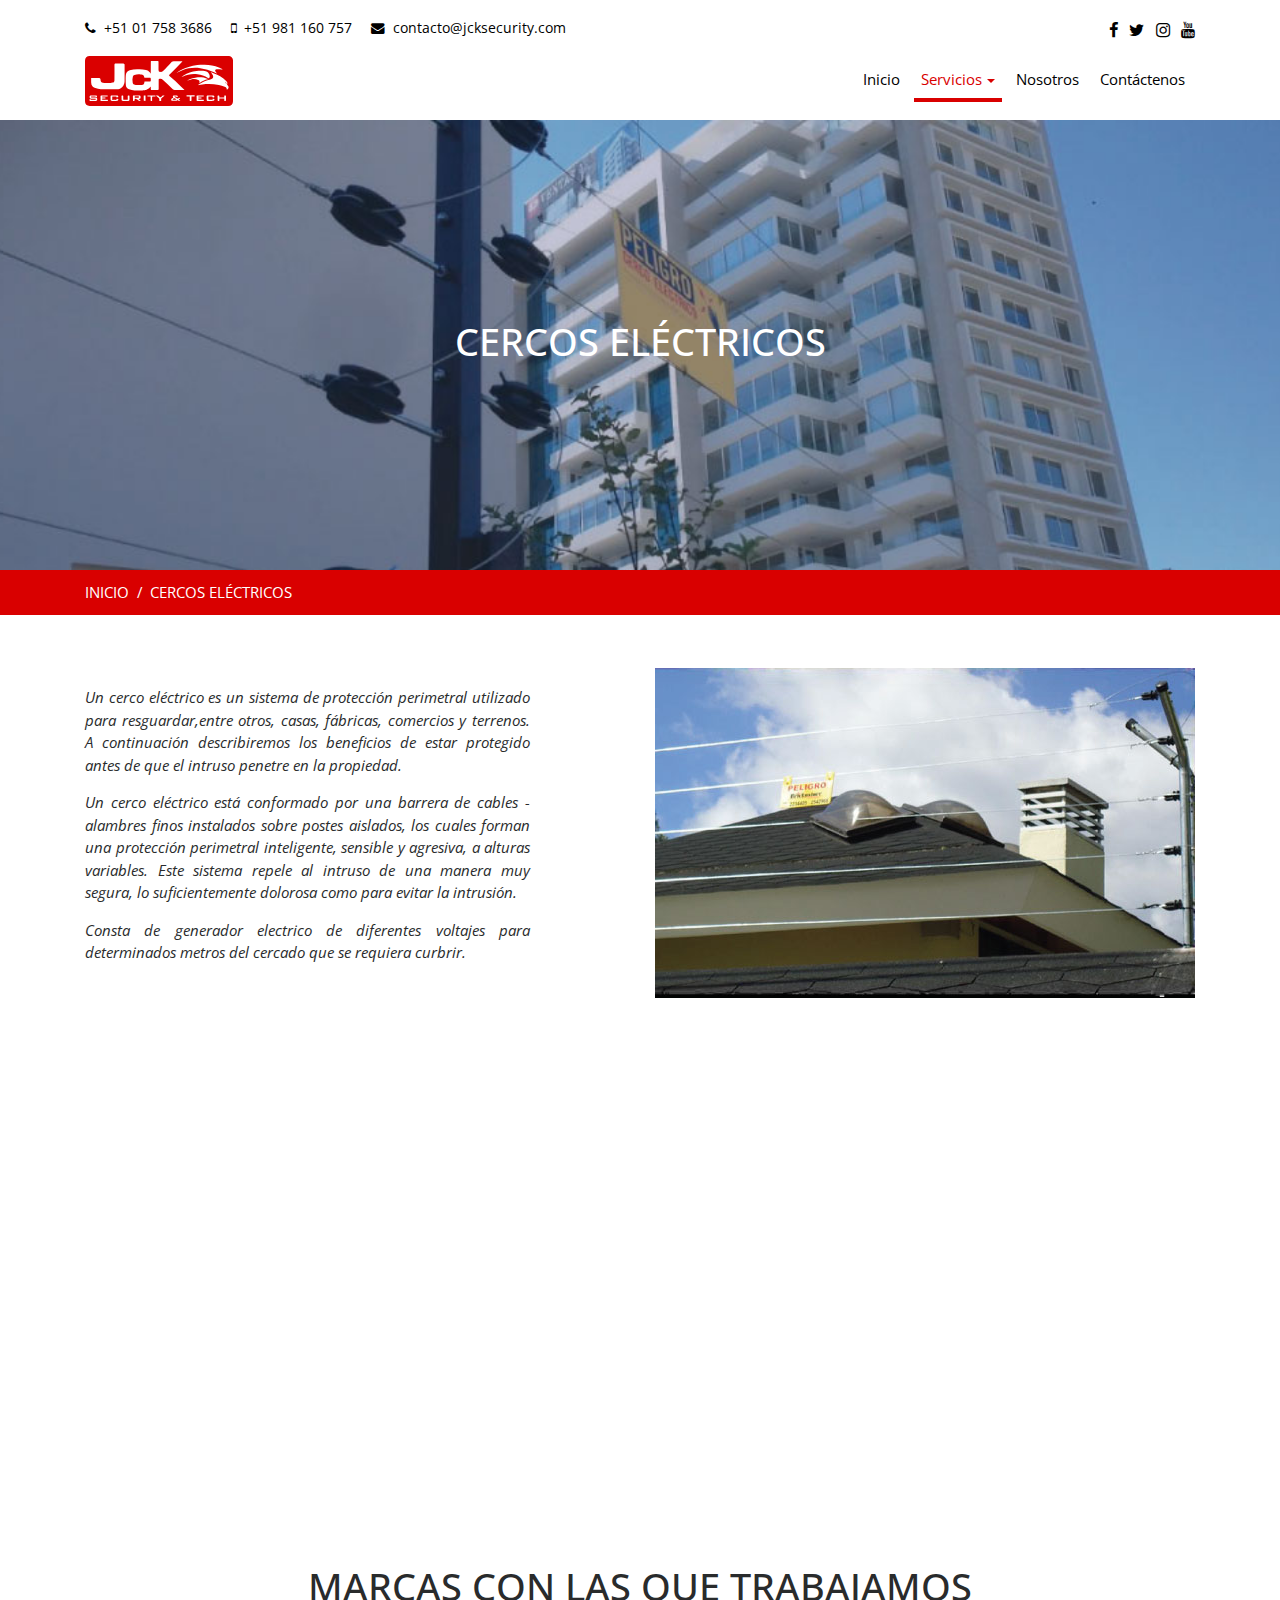
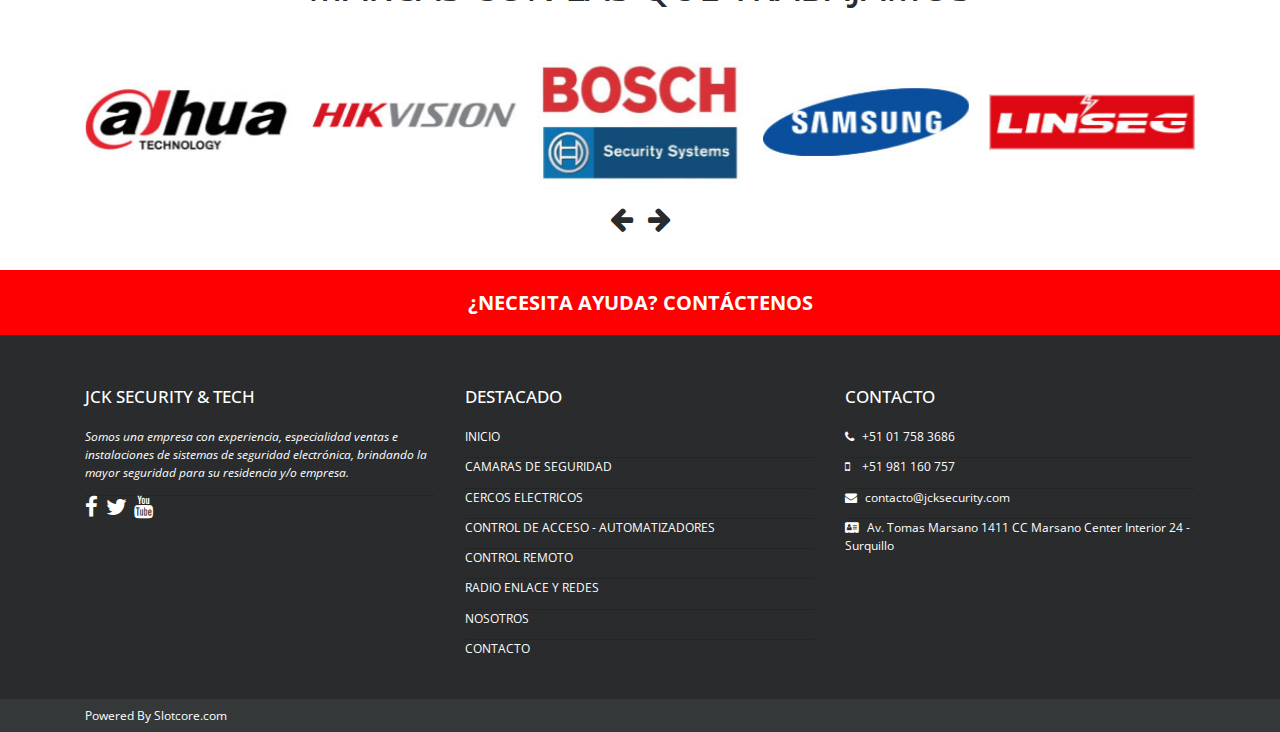
<file: Publish/cercos.html>
<!DOCTYPE html>
<html lang="es">

<head>
    <title>JCK SECURITY & TECH | Cercos Eléctricos</title>
    <!-- Required meta tags -->
    <meta charset="utf-8">
    <meta name="viewport" content="width=device-width, initial-scale=1, shrink-to-fit=no">
    <meta name="theme-color" content="#D90000" />
    <link rel="shortcut icon" type="image/x-icon" href="favicon.ico">

    <!--FUENTES-->
    <link href="https://fonts.googleapis.com/css?family=Open+Sans:400,400i,700,700i" rel="stylesheet">
    <!--STYLOS-->
    <link rel="stylesheet" href="css/bootstrap.min.css" type="text/css">
    <link rel="stylesheet" href="css/font-awesome.min.css" type="text/css">
    <link rel="stylesheet" href="css/owl.carousel.min.css" type="text/css">
    <link rel="stylesheet" href="css/animate.css" type="text/css">
    <link rel="stylesheet" href="css/site.css" type="text/css">
</head>

<body>
    <section class="cabecera">
        <nav id="menu" class="navbar fixed-top navbar-light navbar-toggleable-sm bg-faded justify-content-center">

            <div id="bar-contact" class="panel-pub">
                <div class="container">
                    <div class="row align-middle">
                        <div class="col-md-8">
                            <spam class="telefono">+51 01 758 3686</spam>
                            <spam class="celular">+51 981 160 757</spam>
                            <spam class="email">contacto@jcksecurity.com</spam>
                        </div>
                        <div class="col-md-4 text-right">
                            <a href="https://www.facebook.com/JCKSAC/" target="_blank"><i class="fa fa-facebook" aria-hidden="true"></i></a>
                            <a href="https://www.facebook.com/JCKSAC/" target="_blank"><i class="fa fa-twitter" aria-hidden="true"></i></a>
                            <a href="https://www.facebook.com/JCKSAC/" target="_blank"><i class="fa fa-instagram" aria-hidden="true"></i></a>
                            <a href="https://www.facebook.com/JCKSAC/" target="_blank"><i class="fa fa-youtube" aria-hidden="true"></i></a>
                        </div>
                    </div>
                </div>
            </div>

            <div class="container">
                <button class="navbar-toggler navbar-toggler-right" type="button" data-toggle="collapse" data-target="#collapsingNavbar3">
                    <span class="navbar-toggler-icon"></span>
                </button>
                <a class="navbar-brand" href="index.html">
                    <img src="images/Logo.svg" height="50" alt="">
                </a>
                <div class="navbar-collapse collapse" id="collapsingNavbar3">
                    <ul class="nav navbar-nav ml-auto w-100 justify-content-end">
                        <li class="nav-item">
                            <a class="nav-link" href="index.html">Inicio</a>
                        </li>
                        <li class="nav-item dropdown active">
                            <a class="nav-link dropdown-toggle" href="#" id="navbarDropdown" role="button" data-toggle="dropdown" aria-haspopup="true" aria-expanded="false">Servicios</a>
                            <div class="dropdown-menu" aria-labelledby="navbarDropdown">
                                <a class="dropdown-item" href="alarmas.html">Alarmas</a>
                                <div class="dropdown-divider"></div>
                                <a class="dropdown-item" href="camaras.html">Cámaras de Seguridad</a>
                                <div class="dropdown-divider"></div>
                                <a class="dropdown-item active" href="cercos.html">Cercos Eléctricos</a>
                                <div class="dropdown-divider"></div>
                                <a class="dropdown-item" href="control-acceso.html">Control de Acceso - Automatizadores</a>
                                <div class="dropdown-divider"></div>
                                <a class="dropdown-item" href="control-remoto.html">Control Remoto</a>
                                <div class="dropdown-divider"></div>
                                <a class="dropdown-item" href="radio-enlace.html">Radio Enlace y Redes</a>
                                <div class="dropdown-divider"></div>
                                <a class="dropdown-item" href="sistema-incendio.html">Sistema Contra Incendio</a>
                            </div>
                        </li>
                        <li class="nav-item">
                            <a class="nav-link" href="about.html">Nosotros</a>
                        </li>
                        <li class="nav-item">
                            <a class="nav-link" href="contact.html">Contáctenos</a>
                        </li>
                    </ul>
                </div>
            </div>
        </nav>
    </section>
    <div class="servicios">
        <section class="titulo-interno cerco-electrico">
            <div class="texto-encabezado text-center">
                <div class="container">
                    <h1>CERCOS ELÉCTRICOS</h1>
                </div>
            </div>
        </section>
        <section class="ruta-interno">
            <ol class="breadcrumb">
                <div class="container">
                    <li class="breadcrumb-item"><a href="Index.html">INICIO</a></li>
                    <li class="breadcrumb-item active">CERCOS ELÉCTRICOS</li>
                </div>
            </ol>
        </section>
        <main class="contenido-interno">
            <section class="container">
                <article class="wow zoomIn">
                    <section class="row">
                        <section class="col-md-5 bloque-texto">
                            <p>Un cerco eléctrico es un sistema de protección perimetral utilizado para resguardar,entre otros, casas, fábricas, comercios y terrenos. A continuación describiremos los beneficios de estar protegido antes de que el intruso penetre en la propiedad.</p>
                            <p>Un cerco eléctrico está conformado por una barrera de cables - alambres finos instalados sobre postes aislados, los cuales forman una protección perimetral inteligente, sensible y agresiva, a alturas variables. Este sistema repele al intruso de una manera muy segura, lo suficientemente dolorosa como para evitar la intrusión.</p>
                            <p>Consta de generador electrico de diferentes voltajes para determinados metros del cercado que se requiera curbrir.</p>
                        </section>
                        <div class="offset-md-1 col-md-6">
                            <img src="images/img-cerco-electrico-1.jpg" alt="Diseño de Paginas Web">
                        </div>
                    </section>
                </article>
                <article class="wow zoomIn">
                    <section class="row">
                        <div class="col-md-6">
                            <img src="images/img-cerco-electrico-2.jpg" alt="Desarrollo de Apps">
                        </div>
                        <section class="lista offset-md-1 col-md-5">
                            <p>POSTES </p>
                            <p>ALAMBRES ACERADO Y GALVANIZADO</p>
                            <p>AISLADORES , PERNOS</p>
                            <p>GENERADOR ELECTRICO</p>
                            <p>CONTROL REMOTO</p>
                            <p>BATERIA DE RESPALDO</p>
                            <p>SIRENA</p>
                            <p>LETRERO</p>
                        </section>
                    </section>
                </article>
            </section>
        </main>
        <section class="marcas">
            <div class="container">
                <h1 class="text-center">MARCAS CON LAS QUE TRABAJAMOS</h1>
                <div id="marcas-carousel" class="owl-carousel">
                    <a href="#">
                        <img src="images/marca-1.jpg" alt="Gestión de Almacén">
                    </a>
                    <a href="#">
                        <img src="images/marca-2.jpg" alt="Gestión de Almacén">
                    </a>
                    <a href="#">
                        <img src="images/marca-3.jpg" alt="Gestión de Almacén">
                    </a>
                    <a href="#">
                        <img src="images/marca-4.jpg" alt="Gestión de Almacén">
                    </a>
                    <a href="#">
                        <img src="images/marca-5.jpg" alt="Gestión de Almacén">
                    </a>
                    <a href="#">
                        <img src="images/marca-6.jpg" alt="Gestión de Almacén">
                    </a>
                    <a href="#">
                        <img src="images/marca-7.jpg" alt="Gestión de Almacén">
                    </a>
                    <a href="#">
                        <img src="images/marca-8.jpg" alt="Gestión de Almacén">
                    </a>
                    <a href="#">
                        <img src="images/marca-9.jpg" alt="Gestión de Almacén">
                    </a>
                    <a href="#">
                        <img src="images/marca-10.jpg" alt="Gestión de Almacén">
                    </a>
                    <a href="#">
                        <img src="images/marca-11.jpg" alt="Gestión de Almacén">
                    </a>
                    <a href="#">
                        <img src="images/marca-12.jpg" alt="Gestión de Almacén">
                    </a>
                    <a href="#">
                        <img src="images/marca-13.jpg" alt="Gestión de Almacén">
                    </a>
                    <a href="#">
                        <img src="images/marca-14.jpg" alt="Gestión de Almacén">
                    </a>
                    <a href="#">
                        <img src="images/marca-15.jpg" alt="Gestión de Almacén">
                    </a>
                    <a href="#">
                        <img src="images/marca-16.jpg" alt="Gestión de Almacén">
                    </a>
                    <a href="#">
                        <img src="images/marca-17.jpg" alt="Gestión de Almacén">
                    </a>
                    <a href="#">
                        <img src="images/marca-18.jpg" alt="Gestión de Almacén">
                    </a>
                    <a href="#">
                        <img src="images/marca-19.jpg" alt="Gestión de Almacén">
                    </a>
                </div>
            </div>
        </section>
        <section class="barra-contacto">
            <div class="container text-center animated bounceInLeft">
                <a href="contact.html">¿NECESITA AYUDA? CONTÁCTENOS</a>
            </div>
        </section>
    </div>
    <footer class="pie-de-pagina">
        <div class="container">
            <div class="row">
                <div class="col-md-4">
                    <h1>JCK SECURITY & TECH</h1>
                    <div class="empresa-details">
                        <ul class="list-group list-group-flush">
                            <li class="list-group-item font-italic">
                                <p>Somos una empresa con experiencia, especialidad ventas e instalaciones de sistemas de seguridad electrónica, brindando la mayor seguridad para su residencia y/o empresa.</p>
                            </li>
                            <li class="list-group-item">
                                <a href="https://www.facebook.com/JCKSAC/" target="_blank"><i class="fa fa-facebook icon" aria-hidden="true"></i></a>
                                <a href="https://www.facebook.com/JCKSAC/" target="_blank"><i class="fa fa-twitter icon" aria-hidden="true"></i></a>
                                <a href="https://www.facebook.com/JCKSAC/" target="_blank"><i class="fa fa-youtube icon" aria-hidden="true"></i></a>
                            </li>
                        </ul>
                    </div>
                </div>
                <div class="col-md-4">
                    <h1>DESTACADO</h1>
                    <div class="destacado">
                        <ul class="list-group list-group-flush">
                            <li class="list-group-item">
                                <a href="index.html">INICIO</a>
                            </li>
                            <li class="list-group-item">
                                <a href="camaras.html">CAMARAS DE SEGURIDAD</a>
                            </li>
                            <li class="list-group-item">
                                <a href="cercos.html">CERCOS ELECTRICOS</a>
                            </li>
                            <li class="list-group-item">
                                <a href="control-acceso.html">CONTROL DE ACCESO - AUTOMATIZADORES</a>
                            </li>
                            <li class="list-group-item">
                                <a href="control-remoto.html">CONTROL REMOTO</a>
                            </li>
                            <li class="list-group-item">
                                <a href="radio-enlace.html">RADIO ENLACE Y REDES</a>
                            </li>
                            <li class="list-group-item">
                                <a href="about.html">NOSOTROS</a>
                            </li>
                            <li class="list-group-item">
                                <a href="contact.html">CONTACTO</a>
                            </li>
                        </ul>
                    </div>
                </div>
                <div class="col-md-4">
                    <h1>CONTACTO</h1>
                    <div class="contacto-footer">
                        <ul class="list-group list-group-flush">
                            <li class="list-group-item">
                                <spam class="telefono">+51 01 758 3686</spam>
                            </li>
                            <li class="list-group-item">
                                <spam class="celular">+51 981 160 757</spam>
                            </li>
                            <li class="list-group-item">
                                <spam class="email">contacto@jcksecurity.com</spam>
                            </li>
                            <li class="list-group-item">
                                <spam class="direccion">Av. Tomas Marsano 1411 CC Marsano Center Interior 24 - Surquillo</spam>
                            </li>
                        </ul>
                    </div>
                </div>
            </div>
        </div>
    </footer>
    <div class="powered">
        <div class="container">
            <div class="row">
                <div class="col-md-12">
                    <p>Powered By <a href="">Slotcore.com</a></p>
                </div>
            </div>
        </div>
    </div>
    <a data-scroll class="ir-arriba" href="#"><i class="fa fa-arrow-circle-up" aria-hidden="true"></i></a>
</body>

<!--SCRIPTS-->
<script src="js/jquery-3.0.0.min.js" type="text/javascript"></script>
<script src="js/bootstrap.min.js" type="text/javascript"></script>
<script src="js/owl.carousel.min.js" type="text/javascript"></script>
<script src="js/wow.min.js" type="text/javascript"></script>
<script src="js/smooth-scroll.min.js" type="text/javascript"></script>
<script src="js/site.js" type="text/javascript"></script>
<script type="text/javascript">
    $(document).ready(function() {
        $('#marcas-carousel').owlCarousel({
            loop: true,
            margin: 0,
            nav: true,
            autoWidth: false,
            autoplay: true,
            autoplayTimeout: 3000,
            autoplayHoverPause: false,

            navText: ['<i class="fa fa-arrow-left" title="Anterior"></i>', '<i class="fa fa-arrow-right " title="Siguiente"></i>'],
            responsive: {
                0: {
                    items: 2
                },
                500: {
                    items: 3,
                    margin: 20
                },
                800: {
                    items: 5,
                    margin: 20
                }
            }
        });
    });

</script>

</html>
</file>
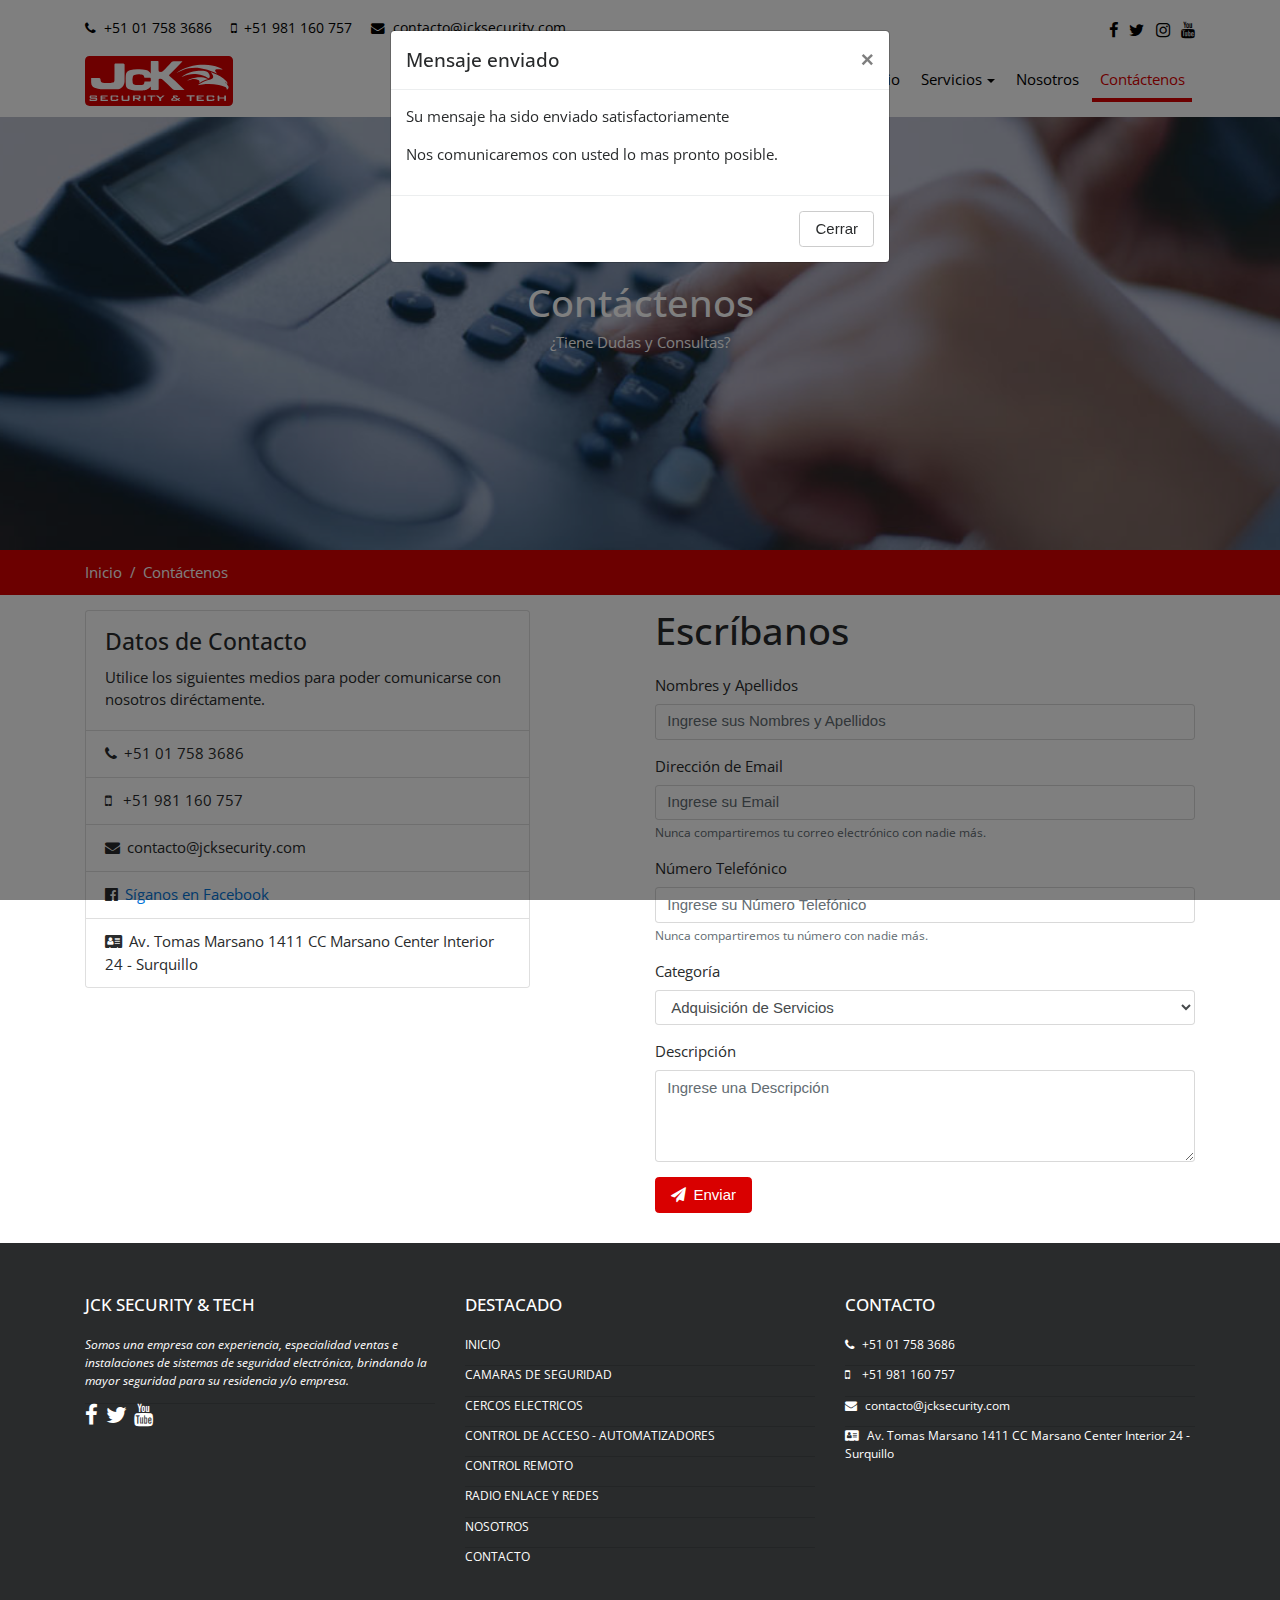
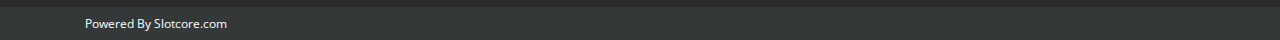
<file: Publish/contact.html>
<!DOCTYPE html>
<html lang="es">

<head>
    <title>JCK SECURITY & TECH | Contacto</title>
    <!-- Required meta tags -->
    <meta charset="utf-8">
    <meta name="viewport" content="width=device-width, initial-scale=1, shrink-to-fit=no">
    <meta name="theme-color" content="#D90000" />
    <link rel="shortcut icon" type="image/x-icon" href="favicon.ico">

    <!--FUENTES-->
    <link href="https://fonts.googleapis.com/css?family=Open+Sans:400,700,700i" rel="stylesheet">
    <!--STYLOS-->
    <link rel="stylesheet" href="css/bootstrap.min.css" type="text/css">
    <link rel="stylesheet" href="css/font-awesome.min.css" type="text/css">
    <link rel="stylesheet" href="css/animate.css" type="text/css">
    <link rel="stylesheet" href="css/site.css" type="text/css">
</head>

<body>
    <section class="cabecera">
        <nav id="menu" class="navbar fixed-top navbar-light navbar-toggleable-sm bg-faded justify-content-center">

            <div id="bar-contact" class="panel-pub">
                <div class="container">
                    <div class="row align-middle">
                        <div class="col-md-8">
                            <spam class="telefono">+51 01 758 3686</spam>
                            <spam class="celular">+51 981 160 757</spam>
                            <spam class="email">contacto@jcksecurity.com</spam>
                        </div>
                        <div class="col-md-4 text-right">
                            <a href="https://www.facebook.com/JCKSAC/" target="_blank"><i class="fa fa-facebook" aria-hidden="true"></i></a>
                            <a href="https://www.facebook.com/JCKSAC/" target="_blank"><i class="fa fa-twitter" aria-hidden="true"></i></a>
                            <a href="https://www.facebook.com/JCKSAC/" target="_blank"><i class="fa fa-instagram" aria-hidden="true"></i></a>
                            <a href="https://www.facebook.com/JCKSAC/" target="_blank"><i class="fa fa-youtube" aria-hidden="true"></i></a>
                        </div>
                    </div>
                </div>
            </div>

            <div class="container">
                <button class="navbar-toggler navbar-toggler-right" type="button" data-toggle="collapse" data-target="#collapsingNavbar3">
                    <span class="navbar-toggler-icon"></span>
                </button>
                <a class="navbar-brand" href="index.html">
                    <img src="images/Logo.svg" height="50" alt="">
                </a>
                <div class="navbar-collapse collapse" id="collapsingNavbar3">
                    <ul class="nav navbar-nav ml-auto w-100 justify-content-end">
                        <li class="nav-item">
                            <a class="nav-link" href="index.html">Inicio</a>
                        </li>
                        <li class="nav-item dropdown">
                            <a class="nav-link dropdown-toggle" href="#" id="navbarDropdown" role="button" data-toggle="dropdown" aria-haspopup="true" aria-expanded="false">Servicios</a>
                            <div class="dropdown-menu" aria-labelledby="navbarDropdown">
                                <a class="dropdown-item" href="alarmas.html">Alarmas</a>
                                <div class="dropdown-divider"></div>
                                <a class="dropdown-item" href="camaras.html">Cámaras de Seguridad</a>
                                <div class="dropdown-divider"></div>
                                <a class="dropdown-item" href="cercos.html">Cercos Eléctricos</a>
                                <div class="dropdown-divider"></div>
                                <a class="dropdown-item" href="control-acceso.html">Control de Acceso - Automatizadores</a>
                                <div class="dropdown-divider"></div>
                                <a class="dropdown-item" href="control-remoto.html">Control Remoto</a>
                                <div class="dropdown-divider"></div>
                                <a class="dropdown-item" href="radio-enlace.html">Radio Enlace y Redes</a>
                                <div class="dropdown-divider"></div>
                                <a class="dropdown-item" href="sistema-incendio.html">Sistema Contra Incendio</a>
                            </div>
                        </li>
                        <li class="nav-item">
                            <a class="nav-link" href="about.html">Nosotros</a>
                        </li>
                        <li class="nav-item active">
                            <a class="nav-link" href="contact.html">Contáctenos</a>
                        </li>
                    </ul>
                </div>
            </div>
        </nav>
    </section>
    <div class="contacto">
        <section class="titulo-interno">
            <div class="texto-encabezado text-center">
                <div class="container">
                    <h1>Contáctenos</h1>
                    <p class="animated bounceInLeft" data-wow-delay="5s">¿Tiene Dudas y Consultas?</p>
                </div>
            </div>
        </section>
        <section class="ruta-interno">
            <ol class="breadcrumb">
                <div class="container">
                    <li class="breadcrumb-item"><a href="Index.html">Inicio</a></li>
                    <li class="breadcrumb-item active">Contáctenos</li>
                </div>
            </ol>
        </section>
        <section class="ventana-modal">
            <!-- Modal -->
            <div class="modal fade" id="exampleModalLong" tabindex="-1" role="dialog" aria-labelledby="exampleModalLongTitle" aria-hidden="true">
                <div class="modal-dialog" role="document">
                    <div class="modal-content">
                        <div class="modal-header">
                            <h5 class="modal-title" id="exampleModalLongTitle">Mensaje enviado</h5>
                            <button type="button" class="close" data-dismiss="modal" aria-label="Close">
                                <span aria-hidden="true">&times;</span>
                            </button>
                        </div>
                        <div class="modal-body">
                            <p>Su mensaje ha sido enviado satisfactoriamente</p>
                            <p>Nos comunicaremos con usted lo mas pronto posible.</p>
                        </div>
                        <div class="modal-footer">
                            <button type="button" class="btn btn-secondary" data-dismiss="modal">Cerrar</button>
                        </div>
                    </div>
                </div>
            </div>
        </section>
        <main class="contenido-interno">
            <section class="container">
                <form>
                    <div class="row">
                        <div class="col-md-5">
                            <div class="card">
                                <div class="card-block">
                                    <h4 class="card-title">Datos de Contacto</h4>
                                    <p class="card-text">Utilice los siguientes medios para poder comunicarse con nosotros diréctamente.</p>
                                </div>
                                <ul class="list-group list-group-flush">
                                    <li class="list-group-item">
                                        <spam class="telefono">+51 01 758 3686</spam>
                                    </li>
                                    <li class="list-group-item">
                                        <spam class="celular">+51 981 160 757</spam>
                                    </li>
                                    <li class="list-group-item">
                                        <spam class="email">contacto@jcksecurity.com</spam>
                                    </li>
                                    <li class="list-group-item">
                                        <spam class="facebook"><a href="in-construction.html" target="_blank">Síganos en Facebook</a></spam>
                                    </li>
                                    <li class="list-group-item">
                                        <spam class="direccion">Av. Tomas Marsano 1411 CC Marsano Center Interior 24 - Surquillo</spam>
                                    </li>
                                </ul>
                            </div>
                        </div>
                        <div class="formulario-envio col-md-6 offset-md-1">
                            <h1>Escríbanos</h1>
                            <div class="form-group">
                                <label for="exampleInputEmail1">Nombres y Apellidos</label>
                                <input type="text" class="form-control" placeholder="Ingrese sus Nombres y Apellidos">
                            </div>
                            <div class="form-group">
                                <label for="exampleInputEmail1">Dirección de Email</label>
                                <input type="email" class="form-control" id="exampleInputEmail1" aria-describedby="emailHelp" placeholder="Ingrese su Email">
                                <small id="emailHelp" class="form-text text-muted">Nunca compartiremos tu correo electrónico con nadie más.</small>
                            </div>
                            <div class="form-group">
                                <label for="exampleInputEmail1">Número Telefónico</label>
                                <input type="text" class="form-control" aria-describedby="telefonoHelp" placeholder="Ingrese su Número Telefónico">
                                <small id="telefonoHelp" class="form-text text-muted">Nunca compartiremos tu número con nadie más.</small>
                            </div>
                            <div class="form-group">
                                <label for="exampleSelect1">Categoría</label>
                                <select class="form-control" id="exampleSelect1">
                                    <option>Adquisición de Servicios</option>
                                    <option>Reclamos</option>
                                    <option>Consultas</option>
                                </select>
                            </div>
                            <div class="form-group">
                                <label for="exampleTextarea">Descripción</label>
                                <textarea class="form-control" id="exampleTextarea" rows="4" placeholder="Ingrese una Descripción"></textarea>
                            </div>
                            <button type="submit" class="btn btn-primary">Enviar</button>
                        </div>
                    </div>
                </form>
            </section>
        </main>
    </div>
    <footer class="pie-de-pagina">
        <div class="container">
            <div class="row">
                <div class="col-md-4">
                    <h1>JCK SECURITY & TECH</h1>
                    <div class="empresa-details">
                        <ul class="list-group list-group-flush">
                            <li class="list-group-item font-italic">
                                <p>Somos una empresa con experiencia, especialidad ventas e instalaciones de sistemas de seguridad electrónica, brindando la mayor seguridad para su residencia y/o empresa.</p>
                            </li>
                            <li class="list-group-item">
                                <a href="https://www.facebook.com/JCKSAC/" target="_blank"><i class="fa fa-facebook icon" aria-hidden="true"></i></a>
                                <a href="https://www.facebook.com/JCKSAC/" target="_blank"><i class="fa fa-twitter icon" aria-hidden="true"></i></a>
                                <a href="https://www.facebook.com/JCKSAC/" target="_blank"><i class="fa fa-youtube icon" aria-hidden="true"></i></a>
                            </li>
                        </ul>
                    </div>
                </div>
                <div class="col-md-4">
                    <h1>DESTACADO</h1>
                    <div class="destacado">
                        <ul class="list-group list-group-flush">
                            <li class="list-group-item">
                                <a href="index.html">INICIO</a>
                            </li>
                            <li class="list-group-item">
                                <a href="camaras.html">CAMARAS DE SEGURIDAD</a>
                            </li>
                            <li class="list-group-item">
                                <a href="cercos.html">CERCOS ELECTRICOS</a>
                            </li>
                            <li class="list-group-item">
                                <a href="control-acceso.html">CONTROL DE ACCESO - AUTOMATIZADORES</a>
                            </li>
                            <li class="list-group-item">
                                <a href="control-remoto.html">CONTROL REMOTO</a>
                            </li>
                            <li class="list-group-item">
                                <a href="radio-enlace.html">RADIO ENLACE Y REDES</a>
                            </li>
                            <li class="list-group-item">
                                <a href="about.html">NOSOTROS</a>
                            </li>
                            <li class="list-group-item">
                                <a href="in-construction.html">CONTACTO</a>
                            </li>
                        </ul>
                    </div>
                </div>
                <div class="col-md-4">
                    <h1>CONTACTO</h1>
                    <div class="contacto-footer">
                        <ul class="list-group list-group-flush">
                            <li class="list-group-item">
                                <spam class="telefono">+51 01 758 3686</spam>
                            </li>
                            <li class="list-group-item">
                                <spam class="celular">+51 981 160 757</spam>
                            </li>
                            <li class="list-group-item">
                                <spam class="email">contacto@jcksecurity.com</spam>
                            </li>
                            <li class="list-group-item">
                                <spam class="direccion">Av. Tomas Marsano 1411 CC Marsano Center Interior 24 - Surquillo</spam>
                            </li>
                        </ul>
                    </div>
                </div>
            </div>
        </div>
    </footer>
    <div class="powered">
        <div class="container">
            <div class="row">
                <div class="col-md-12">
                    <p>Powered By <a href="">Slotcore.com</a></p>
                </div>
            </div>
        </div>
    </div>
    <a data-scroll class="ir-arriba" href="#"><i class="fa fa-arrow-circle-up" aria-hidden="true"></i></a>
</body>

<!--SCRIPTS-->
<script src="js/jquery-3.0.0.min.js" type="text/javascript"></script>
<script src="js/bootstrap.min.js" type="text/javascript"></script>
<script src="js/wow.min.js" type="text/javascript"></script>
<script src="js/smooth-scroll.min.js" type="text/javascript"></script>
<script src="js/site.js" type="text/javascript"></script>
<script type="text/javascript">
    $(document).ready(function() {
        $('#exampleModalLong').modal('show')
    });

</script>

</html>
</file>
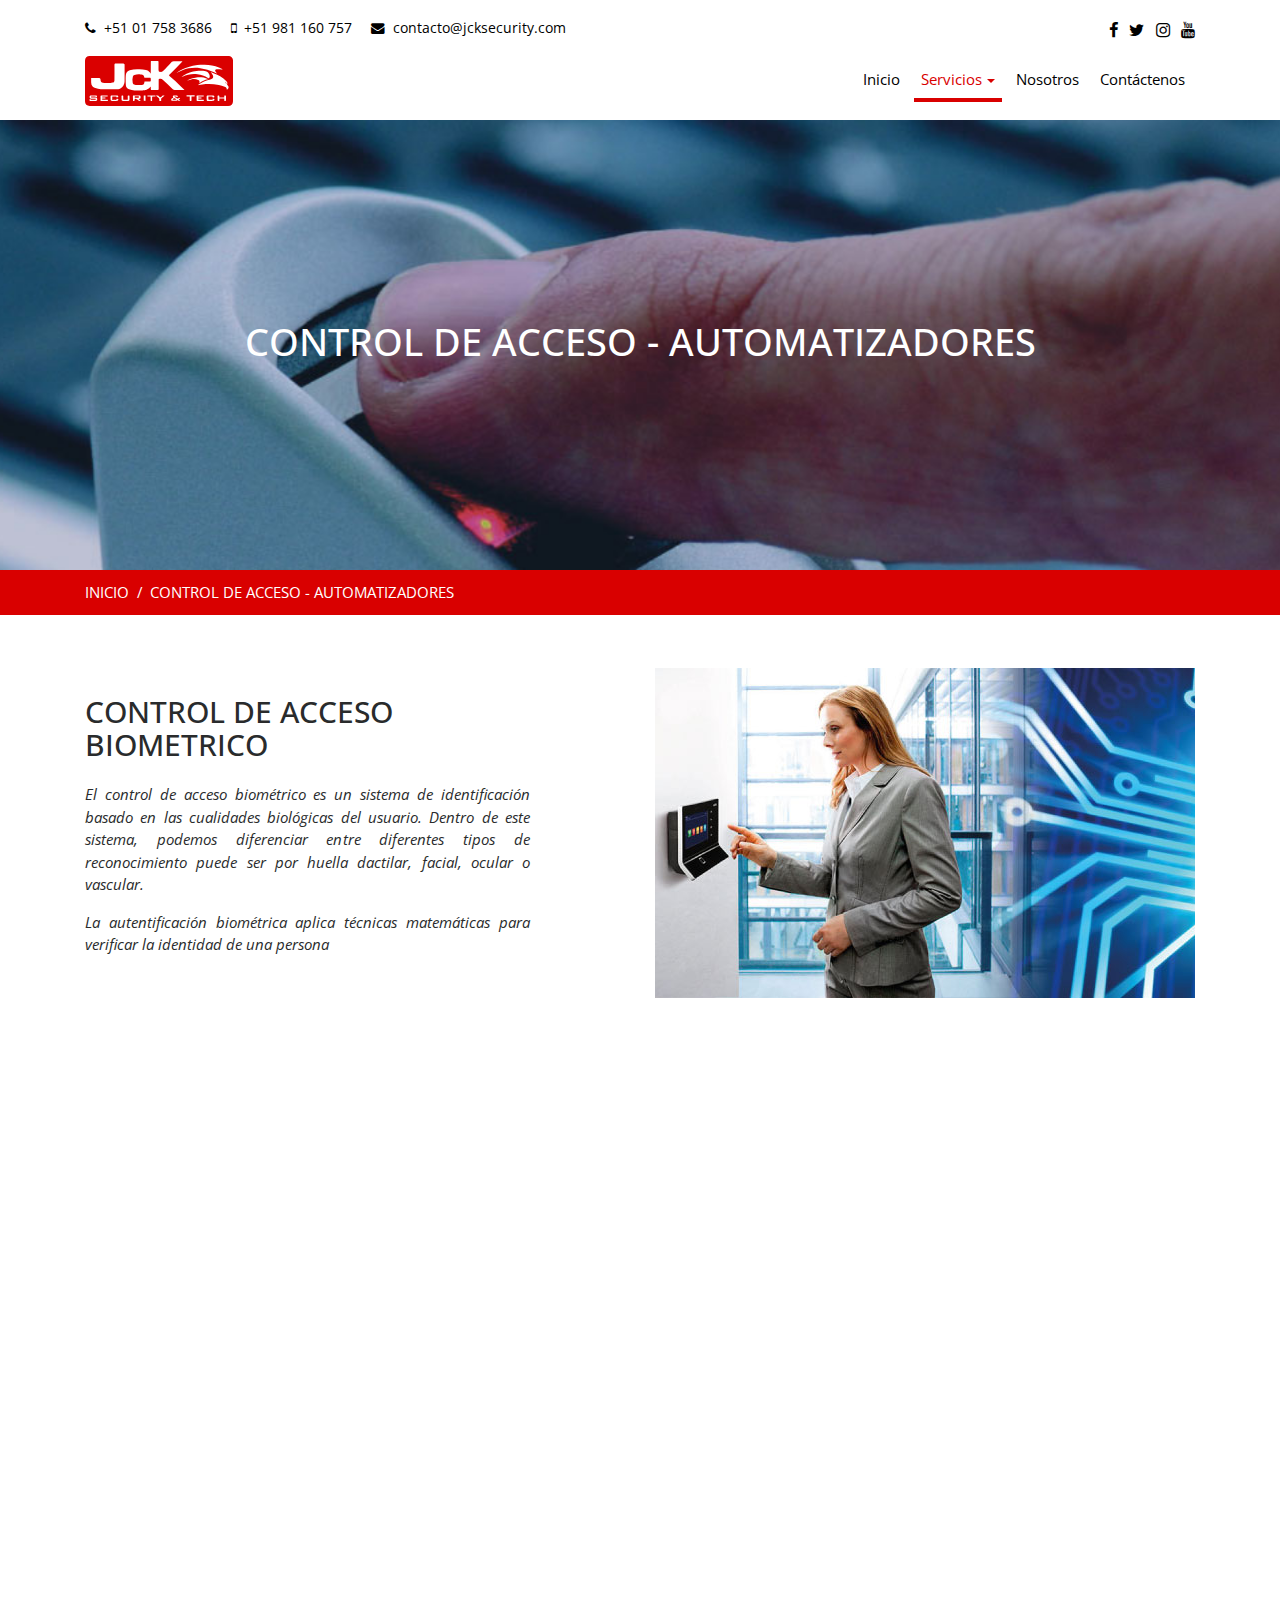
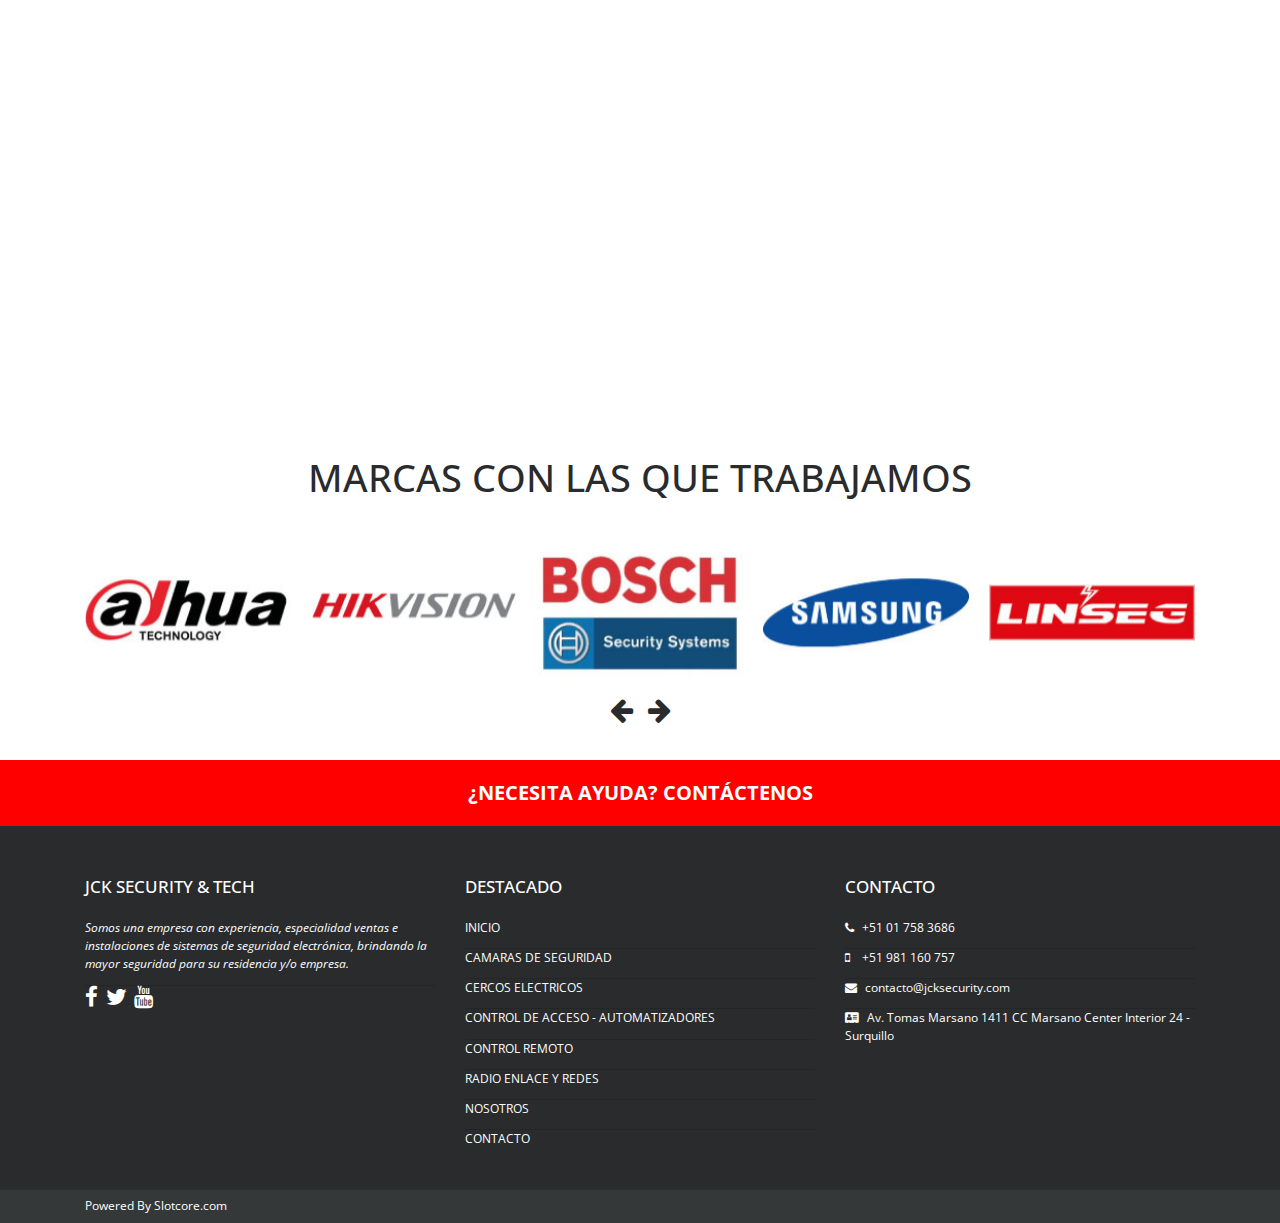
<file: Publish/control-acceso.html>
<!DOCTYPE html>
<html lang="es">

<head>
    <title>JCK SECURITY & TECH | Control de Acceso - Automatizadores</title>
    <!-- Required meta tags -->
    <meta charset="utf-8">
    <meta name="viewport" content="width=device-width, initial-scale=1, shrink-to-fit=no">
    <meta name="theme-color" content="#D90000" />
    <link rel="shortcut icon" type="image/x-icon" href="favicon.ico">

    <!--FUENTES-->
    <link href="https://fonts.googleapis.com/css?family=Open+Sans:400,400i,700,700i" rel="stylesheet">
    <!--STYLOS-->
    <link rel="stylesheet" href="css/bootstrap.min.css" type="text/css">
    <link rel="stylesheet" href="css/font-awesome.min.css" type="text/css">
    <link rel="stylesheet" href="css/owl.carousel.min.css" type="text/css">
    <link rel="stylesheet" href="css/animate.css" type="text/css">
    <link rel="stylesheet" href="css/site.css" type="text/css">
</head>

<body>
    <section class="cabecera">
        <nav id="menu" class="navbar fixed-top navbar-light navbar-toggleable-sm bg-faded justify-content-center">

            <div id="bar-contact" class="panel-pub">
                <div class="container">
                    <div class="row align-middle">
                        <div class="col-md-8">
                            <spam class="telefono">+51 01 758 3686</spam>
                            <spam class="celular">+51 981 160 757</spam>
                            <spam class="email">contacto@jcksecurity.com</spam>
                        </div>
                        <div class="col-md-4 text-right">
                            <a href="https://www.facebook.com/JCKSAC/" target="_blank"><i class="fa fa-facebook" aria-hidden="true"></i></a>
                            <a href="https://www.facebook.com/JCKSAC/" target="_blank"><i class="fa fa-twitter" aria-hidden="true"></i></a>
                            <a href="https://www.facebook.com/JCKSAC/" target="_blank"><i class="fa fa-instagram" aria-hidden="true"></i></a>
                            <a href="https://www.facebook.com/JCKSAC/" target="_blank"><i class="fa fa-youtube" aria-hidden="true"></i></a>
                        </div>
                    </div>
                </div>
            </div>

            <div class="container">
                <button class="navbar-toggler navbar-toggler-right" type="button" data-toggle="collapse" data-target="#collapsingNavbar3">
                    <span class="navbar-toggler-icon"></span>
                </button>
                <a class="navbar-brand" href="index.html">
                    <img src="images/Logo.svg" height="50" alt="">
                </a>
                <div class="navbar-collapse collapse" id="collapsingNavbar3">
                    <ul class="nav navbar-nav ml-auto w-100 justify-content-end">
                        <li class="nav-item">
                            <a class="nav-link" href="index.html">Inicio</a>
                        </li>
                        <li class="nav-item dropdown active">
                            <a class="nav-link dropdown-toggle" href="#" id="navbarDropdown" role="button" data-toggle="dropdown" aria-haspopup="true" aria-expanded="false">Servicios</a>
                            <div class="dropdown-menu" aria-labelledby="navbarDropdown">
                                <a class="dropdown-item" href="alarmas.html">Alarmas</a>
                                <div class="dropdown-divider"></div>
                                <a class="dropdown-item" href="camaras.html">Cámaras de Seguridad</a>
                                <div class="dropdown-divider"></div>
                                <a class="dropdown-item" href="cercos.html">Cercos Eléctricos</a>
                                <div class="dropdown-divider"></div>
                                <a class="dropdown-item active" href="control-acceso.html">Control de Acceso - Automatizadores</a>
                                <div class="dropdown-divider"></div>
                                <a class="dropdown-item" href="control-remoto.html">Control Remoto</a>
                                <div class="dropdown-divider"></div>
                                <a class="dropdown-item" href="radio-enlace.html">Radio Enlace y Redes</a>
                                <div class="dropdown-divider"></div>
                                <a class="dropdown-item" href="sistema-incendio.html">Sistema Contra Incendio</a>
                            </div>
                        </li>
                        <li class="nav-item">
                            <a class="nav-link" href="about.html">Nosotros</a>
                        </li>
                        <li class="nav-item">
                            <a class="nav-link" href="contact.html">Contáctenos</a>
                        </li>
                    </ul>
                </div>
            </div>
        </nav>
    </section>
    <div class="servicios">
        <section class="titulo-interno control-acceso">
            <div class="texto-encabezado text-center">
                <div class="container">
                    <h1>CONTROL DE ACCESO - AUTOMATIZADORES</h1>
                </div>
            </div>
        </section>
        <section class="ruta-interno">
            <ol class="breadcrumb">
                <div class="container">
                    <li class="breadcrumb-item"><a href="Index.html">INICIO</a></li>
                    <li class="breadcrumb-item active">CONTROL DE ACCESO - AUTOMATIZADORES</li>
                </div>
            </ol>
        </section>
        <main class="contenido-interno">
            <section class="container">
                <article class="wow zoomIn">
                    <section class="row">
                        <section class="col-md-5 bloque-texto">
                            <h1 class="titulo">CONTROL DE ACCESO BIOMETRICO</h1>
                            <p>El control de acceso biométrico es un sistema de identificación basado en las cualidades biológicas del usuario. Dentro de este sistema, podemos diferenciar entre diferentes tipos de reconocimiento puede ser por huella dactilar, facial, ocular o vascular.</p>
                            <p>La autentificación biométrica aplica técnicas matemáticas para verificar la identidad de una persona</p>
                        </section>
                        <div class="offset-md-1 col-md-6">
                            <img src="images/img-control-acceso-1.jpg" alt="Diseño de Paginas Web">
                        </div>
                    </section>
                </article>
                <article class="wow zoomIn">
                    <section class="row">
                        <section class="col-md-5 bloque-texto">
                            <h1 class="titulo">AUTOMATIZADORES</h1>
                            <p>Un control de acceso es un sistema automatizado que permite de forma eficaz, aprobar o negar el paso de personas o grupo de personas a zonas restringidas en función de ciertos parámetros de seguridad establecidos por una empresa, comercio, institución.</p>
                        </section>
                        <div class="offset-md-1 col-md-6">
                            <img src="images/img-control-acceso-2.jpg" alt="Diseño de Paginas Web">
                        </div>
                    </section>
                </article>
                <article class="wow zoomIn">
                    <section class="row">
                        <section class="col-md-12 text-center">
                            <h1 class="titulo">CONTAMOS CON LA MARCA N°1 EN CONTROL DE ACCESO A NIVEL NACIONAL</h1>
                        </section>
                        <div class="col-md-12 text-center">
                            <img style="width: auto" src="images/img-control-acceso-ZKTeco.jpg" alt="Diseño de Paginas Web">
                        </div>
                    </section>
                </article>
            </section>
        </main>
        <section class="marcas">
            <div class="container">
                <h1 class="text-center">MARCAS CON LAS QUE TRABAJAMOS</h1>
                <div id="marcas-carousel" class="owl-carousel">
                    <a href="#">
                        <img src="images/marca-1.jpg" alt="Gestión de Almacén">
                    </a>
                    <a href="#">
                        <img src="images/marca-2.jpg" alt="Gestión de Almacén">
                    </a>
                    <a href="#">
                        <img src="images/marca-3.jpg" alt="Gestión de Almacén">
                    </a>
                    <a href="#">
                        <img src="images/marca-4.jpg" alt="Gestión de Almacén">
                    </a>
                    <a href="#">
                        <img src="images/marca-5.jpg" alt="Gestión de Almacén">
                    </a>
                    <a href="#">
                        <img src="images/marca-6.jpg" alt="Gestión de Almacén">
                    </a>
                    <a href="#">
                        <img src="images/marca-7.jpg" alt="Gestión de Almacén">
                    </a>
                    <a href="#">
                        <img src="images/marca-8.jpg" alt="Gestión de Almacén">
                    </a>
                    <a href="#">
                        <img src="images/marca-9.jpg" alt="Gestión de Almacén">
                    </a>
                    <a href="#">
                        <img src="images/marca-10.jpg" alt="Gestión de Almacén">
                    </a>
                    <a href="#">
                        <img src="images/marca-11.jpg" alt="Gestión de Almacén">
                    </a>
                    <a href="#">
                        <img src="images/marca-12.jpg" alt="Gestión de Almacén">
                    </a>
                    <a href="#">
                        <img src="images/marca-13.jpg" alt="Gestión de Almacén">
                    </a>
                    <a href="#">
                        <img src="images/marca-14.jpg" alt="Gestión de Almacén">
                    </a>
                    <a href="#">
                        <img src="images/marca-15.jpg" alt="Gestión de Almacén">
                    </a>
                    <a href="#">
                        <img src="images/marca-16.jpg" alt="Gestión de Almacén">
                    </a>
                    <a href="#">
                        <img src="images/marca-17.jpg" alt="Gestión de Almacén">
                    </a>
                    <a href="#">
                        <img src="images/marca-18.jpg" alt="Gestión de Almacén">
                    </a>
                    <a href="#">
                        <img src="images/marca-19.jpg" alt="Gestión de Almacén">
                    </a>
                </div>
            </div>
        </section>
        <section class="barra-contacto">
            <div class="container text-center animated bounceInLeft">
                <a href="contact.html">¿NECESITA AYUDA? CONTÁCTENOS</a>
            </div>
        </section>
    </div>
    <footer class="pie-de-pagina">
        <div class="container">
            <div class="row">
                <div class="col-md-4">
                    <h1>JCK SECURITY & TECH</h1>
                    <div class="empresa-details">
                        <ul class="list-group list-group-flush">
                            <li class="list-group-item font-italic">
                                <p>Somos una empresa con experiencia, especialidad ventas e instalaciones de sistemas de seguridad electrónica, brindando la mayor seguridad para su residencia y/o empresa.</p>
                            </li>
                            <li class="list-group-item">
                                <a href="https://www.facebook.com/JCKSAC/" target="_blank"><i class="fa fa-facebook icon" aria-hidden="true"></i></a>
                                <a href="https://www.facebook.com/JCKSAC/" target="_blank"><i class="fa fa-twitter icon" aria-hidden="true"></i></a>
                                <a href="https://www.facebook.com/JCKSAC/" target="_blank"><i class="fa fa-youtube icon" aria-hidden="true"></i></a>
                            </li>
                        </ul>
                    </div>
                </div>
                <div class="col-md-4">
                    <h1>DESTACADO</h1>
                    <div class="destacado">
                        <ul class="list-group list-group-flush">
                            <li class="list-group-item">
                                <a href="index.html">INICIO</a>
                            </li>
                            <li class="list-group-item">
                                <a href="camaras.html">CAMARAS DE SEGURIDAD</a>
                            </li>
                            <li class="list-group-item">
                                <a href="cercos.html">CERCOS ELECTRICOS</a>
                            </li>
                            <li class="list-group-item">
                                <a href="control-acceso.html">CONTROL DE ACCESO - AUTOMATIZADORES</a>
                            </li>
                            <li class="list-group-item">
                                <a href="control-remoto.html">CONTROL REMOTO</a>
                            </li>
                            <li class="list-group-item">
                                <a href="radio-enlace.html">RADIO ENLACE Y REDES</a>
                            </li>
                            <li class="list-group-item">
                                <a href="about.html">NOSOTROS</a>
                            </li>
                            <li class="list-group-item">
                                <a href="contact.html">CONTACTO</a>
                            </li>
                        </ul>
                    </div>
                </div>
                <div class="col-md-4">
                    <h1>CONTACTO</h1>
                    <div class="contacto-footer">
                        <ul class="list-group list-group-flush">
                            <li class="list-group-item">
                                <spam class="telefono">+51 01 758 3686</spam>
                            </li>
                            <li class="list-group-item">
                                <spam class="celular">+51 981 160 757</spam>
                            </li>
                            <li class="list-group-item">
                                <spam class="email">contacto@jcksecurity.com</spam>
                            </li>
                            <li class="list-group-item">
                                <spam class="direccion">Av. Tomas Marsano 1411 CC Marsano Center Interior 24 - Surquillo</spam>
                            </li>
                        </ul>
                    </div>
                </div>
            </div>
        </div>
    </footer>
    <div class="powered">
        <div class="container">
            <div class="row">
                <div class="col-md-12">
                    <p>Powered By <a href="">Slotcore.com</a></p>
                </div>
            </div>
        </div>
    </div>
    <a data-scroll class="ir-arriba" href="#"><i class="fa fa-arrow-circle-up" aria-hidden="true"></i></a>
</body>

<!--SCRIPTS-->
<script src="js/jquery-3.0.0.min.js" type="text/javascript"></script>
<script src="js/bootstrap.min.js" type="text/javascript"></script>
<script src="js/owl.carousel.min.js" type="text/javascript"></script>
<script src="js/wow.min.js" type="text/javascript"></script>
<script src="js/smooth-scroll.min.js" type="text/javascript"></script>
<script src="js/site.js" type="text/javascript"></script>
<script type="text/javascript">
    $(document).ready(function() {
        $('#marcas-carousel').owlCarousel({
            loop: true,
            margin: 0,
            nav: true,
            autoWidth: false,
            autoplay: true,
            autoplayTimeout: 3000,
            autoplayHoverPause: false,

            navText: ['<i class="fa fa-arrow-left" title="Anterior"></i>', '<i class="fa fa-arrow-right " title="Siguiente"></i>'],
            responsive: {
                0: {
                    items: 2
                },
                500: {
                    items: 3,
                    margin: 20
                },
                800: {
                    items: 5,
                    margin: 20
                }
            }
        });
    });

</script>

</html>
</file>
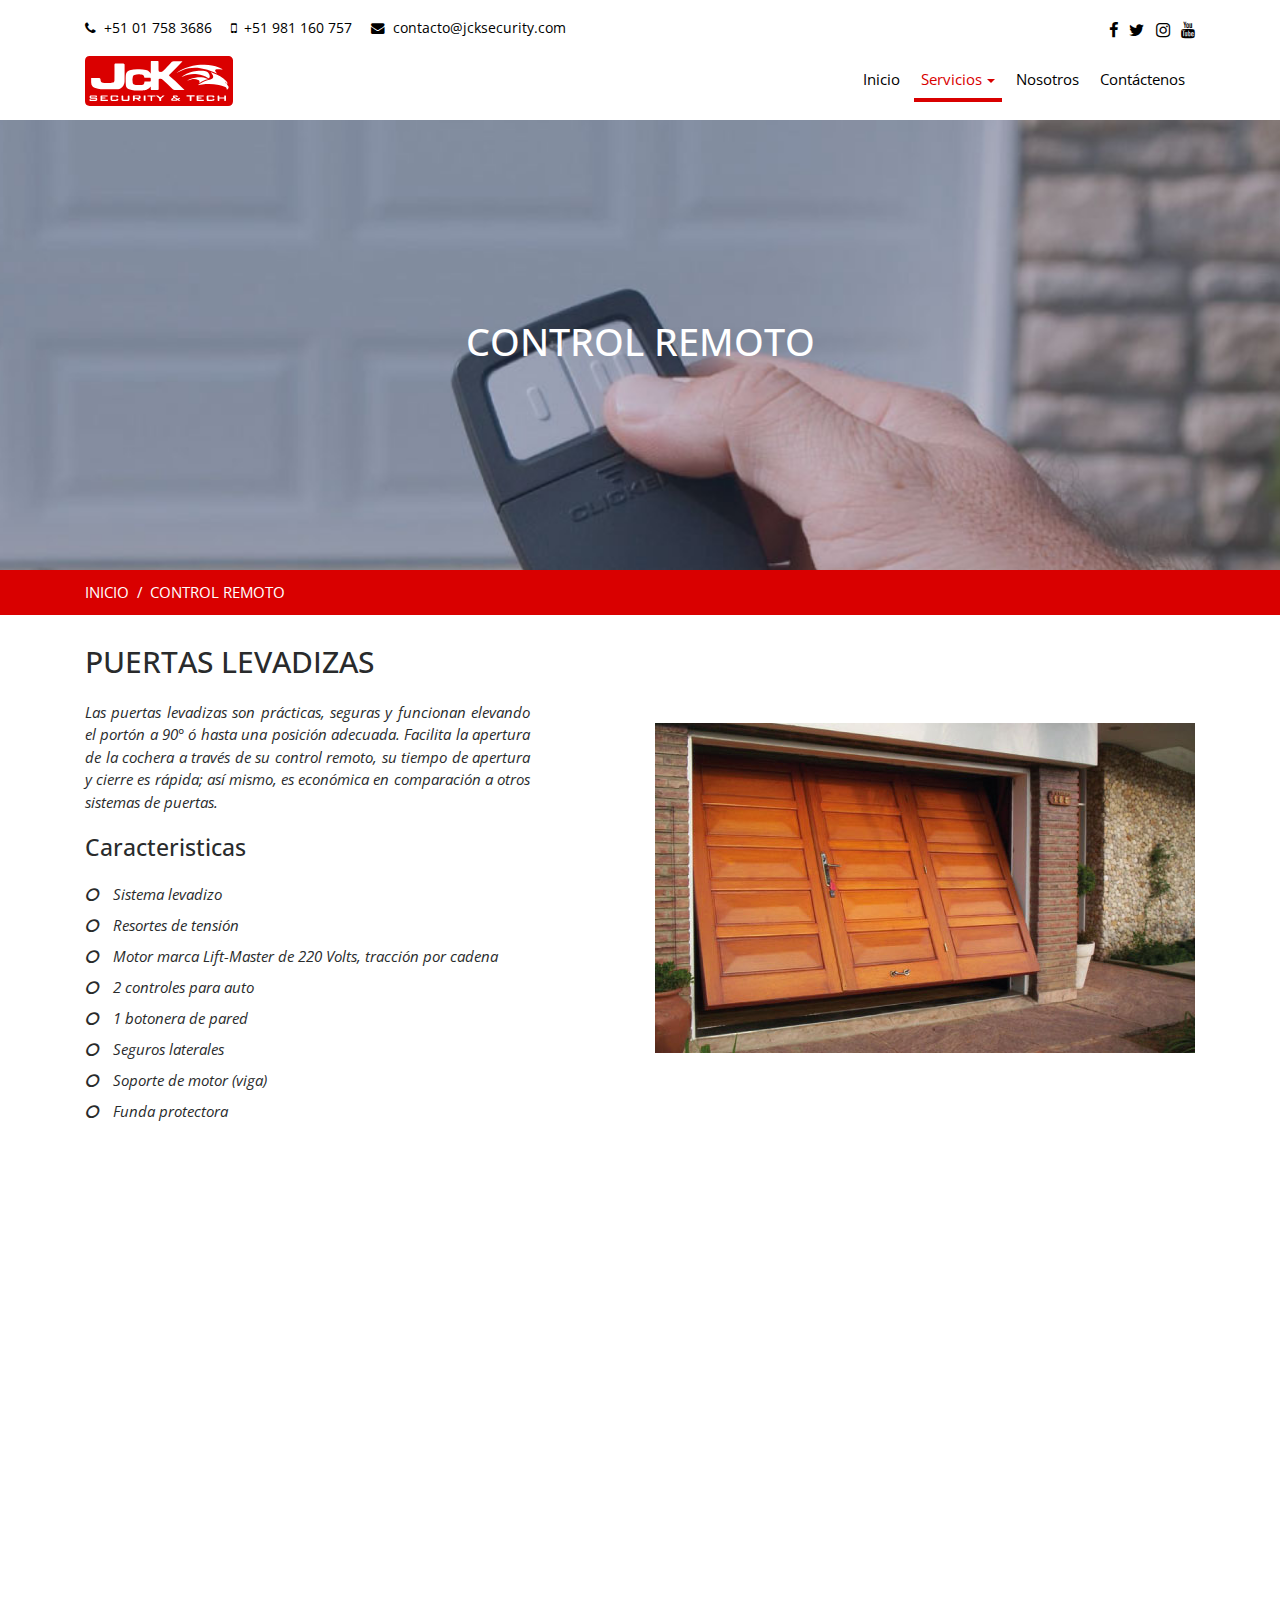
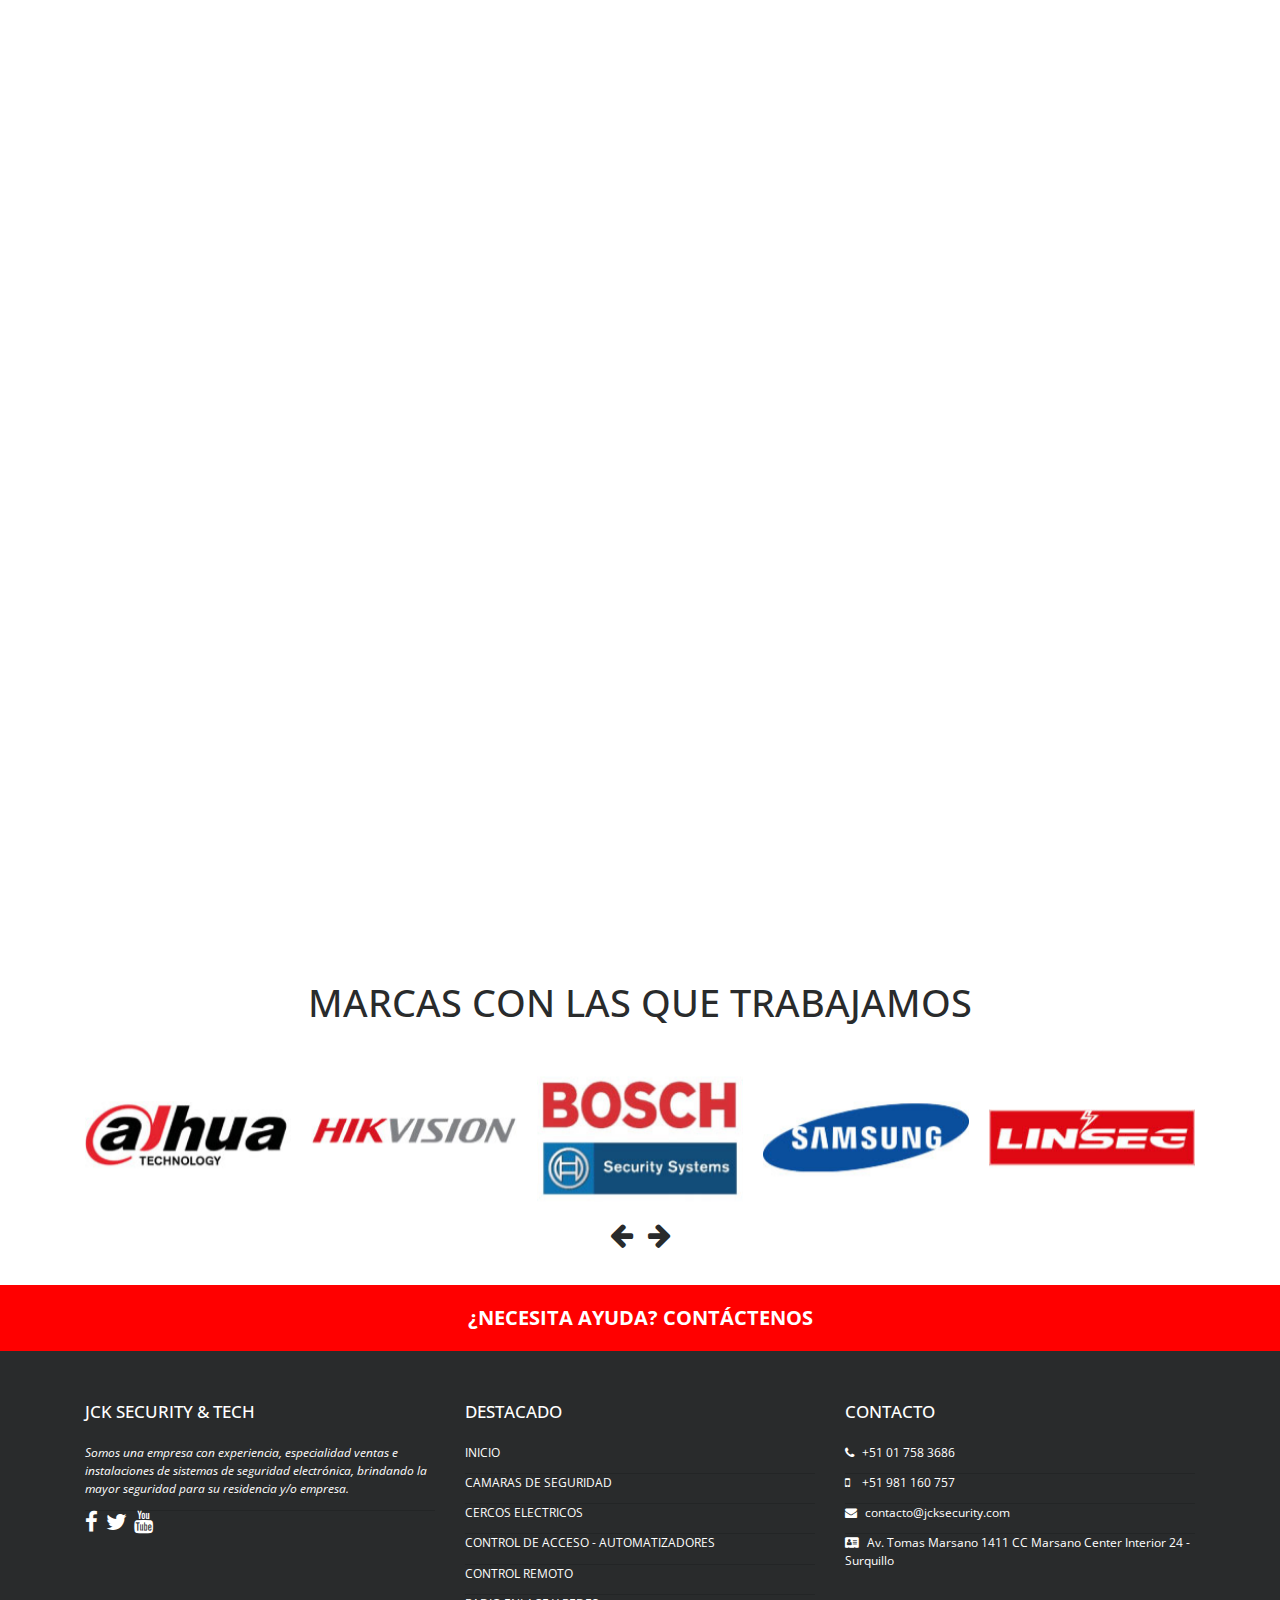
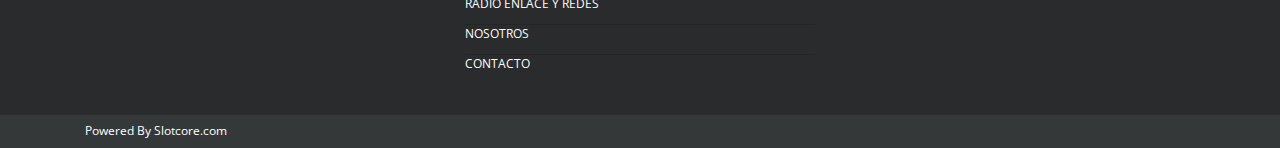
<file: Publish/control-remoto.html>
<!DOCTYPE html>
<html lang="es">

<head>
    <title>JCK SECURITY & TECH | Control de Acceso - Control Remoto</title>
    <!-- Required meta tags -->
    <meta charset="utf-8">
    <meta name="viewport" content="width=device-width, initial-scale=1, shrink-to-fit=no">
    <meta name="theme-color" content="#D90000" />
    <link rel="shortcut icon" type="image/x-icon" href="favicon.ico">

    <!--FUENTES-->
    <link href="https://fonts.googleapis.com/css?family=Open+Sans:400,400i,700,700i" rel="stylesheet">
    <!--STYLOS-->
    <link rel="stylesheet" href="css/bootstrap.min.css" type="text/css">
    <link rel="stylesheet" href="css/font-awesome.min.css" type="text/css">
    <link rel="stylesheet" href="css/owl.carousel.min.css" type="text/css">
    <link rel="stylesheet" href="css/animate.css" type="text/css">
    <link rel="stylesheet" href="css/site.css" type="text/css">
</head>

<body>
    <section class="cabecera">
        <nav id="menu" class="navbar fixed-top navbar-light navbar-toggleable-sm bg-faded justify-content-center">

            <div id="bar-contact" class="panel-pub">
                <div class="container">
                    <div class="row align-middle">
                        <div class="col-md-8">
                            <spam class="telefono">+51 01 758 3686</spam>
                            <spam class="celular">+51 981 160 757</spam>
                            <spam class="email">contacto@jcksecurity.com</spam>
                        </div>
                        <div class="col-md-4 text-right">
                            <a href="https://www.facebook.com/JCKSAC/" target="_blank"><i class="fa fa-facebook" aria-hidden="true"></i></a>
                            <a href="https://www.facebook.com/JCKSAC/" target="_blank"><i class="fa fa-twitter" aria-hidden="true"></i></a>
                            <a href="https://www.facebook.com/JCKSAC/" target="_blank"><i class="fa fa-instagram" aria-hidden="true"></i></a>
                            <a href="https://www.facebook.com/JCKSAC/" target="_blank"><i class="fa fa-youtube" aria-hidden="true"></i></a>
                        </div>
                    </div>
                </div>
            </div>

            <div class="container">
                <button class="navbar-toggler navbar-toggler-right" type="button" data-toggle="collapse" data-target="#collapsingNavbar3">
                    <span class="navbar-toggler-icon"></span>
                </button>
                <a class="navbar-brand" href="index.html">
                    <img src="images/Logo.svg" height="50" alt="">
                </a>
                <div class="navbar-collapse collapse" id="collapsingNavbar3">
                    <ul class="nav navbar-nav ml-auto w-100 justify-content-end">
                        <li class="nav-item">
                            <a class="nav-link" href="index.html">Inicio</a>
                        </li>
                        <li class="nav-item dropdown active">
                            <a class="nav-link dropdown-toggle" href="#" id="navbarDropdown" role="button" data-toggle="dropdown" aria-haspopup="true" aria-expanded="false">Servicios</a>
                            <div class="dropdown-menu" aria-labelledby="navbarDropdown">
                                <a class="dropdown-item" href="alarmas.html">Alarmas</a>
                                <div class="dropdown-divider"></div>
                                <a class="dropdown-item" href="camaras.html">Cámaras de Seguridad</a>
                                <div class="dropdown-divider"></div>
                                <a class="dropdown-item" href="cercos.html">Cercos Eléctricos</a>
                                <div class="dropdown-divider"></div>
                                <a class="dropdown-item" href="control-acceso.html">Control de Acceso - Automatizadores</a>
                                <div class="dropdown-divider"></div>
                                <a class="dropdown-item active" href="control-remoto.html">Control Remoto</a>
                                <div class="dropdown-divider"></div>
                                <a class="dropdown-item" href="radio-enlace.html">Radio Enlace y Redes</a>
                                <div class="dropdown-divider"></div>
                                <a class="dropdown-item" href="sistema-incendio.html">Sistema Contra Incendio</a>
                            </div>
                        </li>
                        <li class="nav-item">
                            <a class="nav-link" href="about.html">Nosotros</a>
                        </li>
                        <li class="nav-item">
                            <a class="nav-link" href="contact.html">Contáctenos</a>
                        </li>
                    </ul>
                </div>
            </div>
        </nav>
    </section>
    <div class="servicios">
        <section class="titulo-interno control-remoto">
            <div class="texto-encabezado text-center">
                <div class="container">
                    <h1>CONTROL REMOTO</h1>
                </div>
            </div>
        </section>
        <section class="ruta-interno">
            <ol class="breadcrumb">
                <div class="container">
                    <li class="breadcrumb-item"><a href="Index.html">INICIO</a></li>
                    <li class="breadcrumb-item active">CONTROL REMOTO</li>
                </div>
            </ol>
        </section>
        <main class="contenido-interno">
            <section class="container">
                <article class="wow zoomIn">
                    <section class="row">
                        <section class="col-md-5 bloque-texto">
                            <h1 class="titulo">PUERTAS LEVADIZAS</h1>
                            <p>Las puertas levadizas son prácticas, seguras y funcionan elevando el portón a 90° ó hasta una posición adecuada. Facilita la apertura de la cochera a través de su control remoto, su tiempo de apertura y cierre es rápida; así mismo, es económica en comparación a otros sistemas de puertas.</p>
                            <h2>Caracteristicas</h2>
                            <section class="lista-interna">
                                <p>Sistema levadizo</p>
                                <p>Resortes de tensión</p>
                                <p>Motor marca Lift-Master de 220 Volts, tracción por cadena</p>
                                <p>2 controles para auto</p>
                                <p>1 botonera de pared</p>
                                <p>Seguros laterales</p>
                                <p>Soporte de motor (viga)</p>
                                <p>Funda protectora</p>
                            </section>
                        </section>
                        <div class="offset-md-1 col-md-6">
                            <img src="images/img-control-remoto-1.jpg" alt="Diseño de Paginas Web">
                        </div>
                    </section>
                </article>
                <article class="wow zoomIn">
                    <section class="row">
                        <section class="col-md-5 bloque-texto">
                            <h1 class="titulo">PUERTAS SECCIONALES</h1>
                            <p>No invade vereda, y su apertura y cierre en forma vertical permite el aprovechamiento del espacio. Tienen diferentes presentaciones: en madera y fierro, nacionales e importadas.</p>
                            <h2>Caracteristicas</h2>
                            <section class="lista-interna">
                                <p>Guías verticales y horizontales</p>
                                <p>Resortes de torsión</p>
                                <p>Bisagras</p>
                                <p>Poleas</p>
                                <p>Cable acerado</p>
                                <p>Roldanas</p>
                                <p>Motor Marca Lift-Master de 220 Volts, tracción por cadena</p>
                            </section>
                        </section>
                        <div class="offset-md-1 col-md-6">
                            <img src="images/img-control-remoto-2.jpg" alt="Diseño de Paginas Web">
                        </div>
                    </section>
                </article>
                <article class="wow zoomIn">
                    <section class="row">
                        <section class="col-md-5 bloque-texto">
                            <h1 class="titulo">PUERTA CORREDIZA</h1>
                            <p>Permiten el aprovechamiento del espacio, ya que no quita espacio útil, no invade vereda y es muy segura.</p>
                            <h2>Caracteristicas</h2>
                            <section class="lista-interna">
                                <p>Guías Stanley</p>
                                <p>Garruchas de 4 ruedas</p>
                                <p>Motor marca Lift-Master de 220 Volts, tracción por cadena</p>
                                <p>2 controles para auto</p>
                            </section>
                        </section>
                        <div class="offset-md-1 col-md-6">
                            <img src="images/img-control-remoto-3.jpg" alt="Diseño de Paginas Web">
                        </div>
                    </section>
                </article>
                <article class="wow zoomIn">
                    <section class="row">
                        <section class="col-md-6">
                            <img src="images/img-control-remoto-4.jpg" alt="Diseño de Paginas Web">
                        </section>
                        <div class="col-md-6">
                            <img src="images/img-control-remoto-5.jpg" alt="Diseño de Paginas Web">
                        </div>
                    </section>
                </article>
            </section>
        </main>
        <section class="marcas">
            <div class="container">
                <h1 class="text-center">MARCAS CON LAS QUE TRABAJAMOS</h1>
                <div id="marcas-carousel" class="owl-carousel">
                    <a href="#">
                        <img src="images/marca-1.jpg" alt="Gestión de Almacén">
                    </a>
                    <a href="#">
                        <img src="images/marca-2.jpg" alt="Gestión de Almacén">
                    </a>
                    <a href="#">
                        <img src="images/marca-3.jpg" alt="Gestión de Almacén">
                    </a>
                    <a href="#">
                        <img src="images/marca-4.jpg" alt="Gestión de Almacén">
                    </a>
                    <a href="#">
                        <img src="images/marca-5.jpg" alt="Gestión de Almacén">
                    </a>
                    <a href="#">
                        <img src="images/marca-6.jpg" alt="Gestión de Almacén">
                    </a>
                    <a href="#">
                        <img src="images/marca-7.jpg" alt="Gestión de Almacén">
                    </a>
                    <a href="#">
                        <img src="images/marca-8.jpg" alt="Gestión de Almacén">
                    </a>
                    <a href="#">
                        <img src="images/marca-9.jpg" alt="Gestión de Almacén">
                    </a>
                    <a href="#">
                        <img src="images/marca-10.jpg" alt="Gestión de Almacén">
                    </a>
                    <a href="#">
                        <img src="images/marca-11.jpg" alt="Gestión de Almacén">
                    </a>
                    <a href="#">
                        <img src="images/marca-12.jpg" alt="Gestión de Almacén">
                    </a>
                    <a href="#">
                        <img src="images/marca-13.jpg" alt="Gestión de Almacén">
                    </a>
                    <a href="#">
                        <img src="images/marca-14.jpg" alt="Gestión de Almacén">
                    </a>
                    <a href="#">
                        <img src="images/marca-15.jpg" alt="Gestión de Almacén">
                    </a>
                    <a href="#">
                        <img src="images/marca-16.jpg" alt="Gestión de Almacén">
                    </a>
                    <a href="#">
                        <img src="images/marca-17.jpg" alt="Gestión de Almacén">
                    </a>
                    <a href="#">
                        <img src="images/marca-18.jpg" alt="Gestión de Almacén">
                    </a>
                    <a href="#">
                        <img src="images/marca-19.jpg" alt="Gestión de Almacén">
                    </a>
                </div>
            </div>
        </section>
        <section class="barra-contacto">
            <div class="container text-center animated bounceInLeft">
                <a href="contact.html">¿NECESITA AYUDA? CONTÁCTENOS</a>
            </div>
        </section>
    </div>
    <footer class="pie-de-pagina">
        <div class="container">
            <div class="row">
                <div class="col-md-4">
                    <h1>JCK SECURITY & TECH</h1>
                    <div class="empresa-details">
                        <ul class="list-group list-group-flush">
                            <li class="list-group-item font-italic">
                                <p>Somos una empresa con experiencia, especialidad ventas e instalaciones de sistemas de seguridad electrónica, brindando la mayor seguridad para su residencia y/o empresa.</p>
                            </li>
                            <li class="list-group-item">
                                <a href="https://www.facebook.com/JCKSAC/" target="_blank"><i class="fa fa-facebook icon" aria-hidden="true"></i></a>
                                <a href="https://www.facebook.com/JCKSAC/" target="_blank"><i class="fa fa-twitter icon" aria-hidden="true"></i></a>
                                <a href="https://www.facebook.com/JCKSAC/" target="_blank"><i class="fa fa-youtube icon" aria-hidden="true"></i></a>
                            </li>
                        </ul>
                    </div>
                </div>
                <div class="col-md-4">
                    <h1>DESTACADO</h1>
                    <div class="destacado">
                        <ul class="list-group list-group-flush">
                            <li class="list-group-item">
                                <a href="index.html">INICIO</a>
                            </li>
                            <li class="list-group-item">
                                <a href="camaras.html">CAMARAS DE SEGURIDAD</a>
                            </li>
                            <li class="list-group-item">
                                <a href="cercos.html">CERCOS ELECTRICOS</a>
                            </li>
                            <li class="list-group-item">
                                <a href="control-acceso.html">CONTROL DE ACCESO - AUTOMATIZADORES</a>
                            </li>
                            <li class="list-group-item">
                                <a href="control-remoto.html">CONTROL REMOTO</a>
                            </li>
                            <li class="list-group-item">
                                <a href="radio-enlace.html">RADIO ENLACE Y REDES</a>
                            </li>
                            <li class="list-group-item">
                                <a href="about.html">NOSOTROS</a>
                            </li>
                            <li class="list-group-item">
                                <a href="contact.html">CONTACTO</a>
                            </li>
                        </ul>
                    </div>
                </div>
                <div class="col-md-4">
                    <h1>CONTACTO</h1>
                    <div class="contacto-footer">
                        <ul class="list-group list-group-flush">
                            <li class="list-group-item">
                                <spam class="telefono">+51 01 758 3686</spam>
                            </li>
                            <li class="list-group-item">
                                <spam class="celular">+51 981 160 757</spam>
                            </li>
                            <li class="list-group-item">
                                <spam class="email">contacto@jcksecurity.com</spam>
                            </li>
                            <li class="list-group-item">
                                <spam class="direccion">Av. Tomas Marsano 1411 CC Marsano Center Interior 24 - Surquillo</spam>
                            </li>
                        </ul>
                    </div>
                </div>
            </div>
        </div>
    </footer>
    <div class="powered">
        <div class="container">
            <div class="row">
                <div class="col-md-12">
                    <p>Powered By <a href="">Slotcore.com</a></p>
                </div>
            </div>
        </div>
    </div>
    <a data-scroll class="ir-arriba" href="#"><i class="fa fa-arrow-circle-up" aria-hidden="true"></i></a>
</body>

<!--SCRIPTS-->
<script src="js/jquery-3.0.0.min.js" type="text/javascript"></script>
<script src="js/bootstrap.min.js" type="text/javascript"></script>
<script src="js/owl.carousel.min.js" type="text/javascript"></script>
<script src="js/wow.min.js" type="text/javascript"></script>
<script src="js/smooth-scroll.min.js" type="text/javascript"></script>
<script src="js/site.js" type="text/javascript"></script>
<script type="text/javascript">
    $(document).ready(function() {
        $('#marcas-carousel').owlCarousel({
            loop: true,
            margin: 0,
            nav: true,
            autoWidth: false,
            autoplay: true,
            autoplayTimeout: 3000,
            autoplayHoverPause: false,

            navText: ['<i class="fa fa-arrow-left" title="Anterior"></i>', '<i class="fa fa-arrow-right " title="Siguiente"></i>'],
            responsive: {
                0: {
                    items: 2
                },
                500: {
                    items: 3,
                    margin: 20
                },
                800: {
                    items: 5,
                    margin: 20
                }
            }
        });
    });

</script>

</html>
</file>
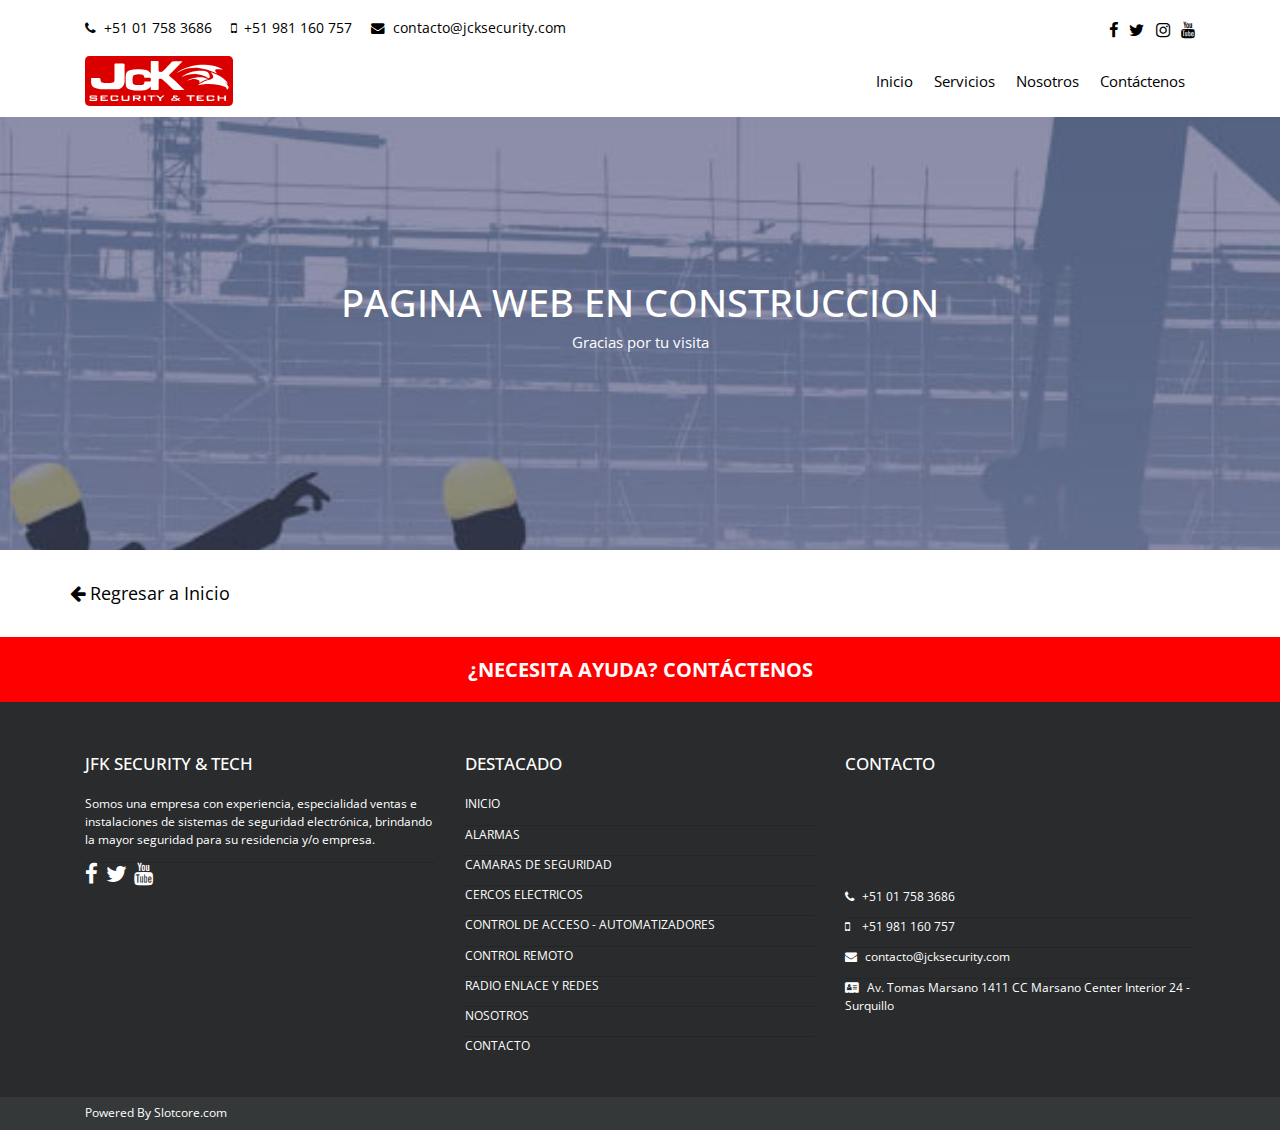
<file: Publish/in-construction.html>
<!DOCTYPE html>
<html lang="es">

<head>
    <title>JCK SECURITY & TECH | Nosotros</title>
    <!-- Required meta tags -->
    <meta charset="utf-8">
    <meta name="viewport" content="width=device-width, initial-scale=1, shrink-to-fit=no">
    <link rel="shortcut icon" type="image/x-icon" href="favicon.ico">

    <!--FUENTES-->
    <link href="https://fonts.googleapis.com/css?family=Open+Sans:400,700,700i" rel="stylesheet">
    <!--STYLOS-->
    <link rel="stylesheet" href="css/bootstrap.min.css" type="text/css">
    <link rel="stylesheet" href="css/font-awesome.min.css" type="text/css">
    <link rel="stylesheet" href="css/animate.css" type="text/css">
    <link rel="stylesheet" href="css/site.css" type="text/css">
</head>

<body>
    <section class="cabecera">
        <nav id="menu" class="navbar fixed-top navbar-light navbar-toggleable-sm bg-faded justify-content-center">

            <div id="bar-contact" class="panel-pub">
                <div class="container">
                    <div class="row align-middle">
                        <div class="col-md-8">
                            <spam class="telefono">+51 01 758 3686</spam>
                            <spam class="celular">+51 981 160 757</spam>
                            <spam class="email">contacto@jcksecurity.com</spam>
                        </div>
                        <div class="col-md-4 text-right">
                            <a href="https://www.facebook.com/JCKSAC/" target="_blank"><i class="fa fa-facebook" aria-hidden="true"></i></a>
                            <a href="https://www.facebook.com/JCKSAC/" target="_blank"><i class="fa fa-twitter" aria-hidden="true"></i></a>
                            <a href="https://www.facebook.com/JCKSAC/" target="_blank"><i class="fa fa-instagram" aria-hidden="true"></i></a>
                            <a href="https://www.facebook.com/JCKSAC/" target="_blank"><i class="fa fa-youtube" aria-hidden="true"></i></a>
                        </div>
                    </div>
                </div>
            </div>

            <div class="container">
                <button class="navbar-toggler navbar-toggler-right" type="button" data-toggle="collapse" data-target="#collapsingNavbar3">
                    <span class="navbar-toggler-icon"></span>
                </button>
                <a class="navbar-brand" href="index.html">
                    <img src="images/Logo.svg" height="50" alt="">
                </a>
                <div class="navbar-collapse collapse" id="collapsingNavbar3">
                    <ul class="nav navbar-nav ml-auto w-100 justify-content-end">
                        <li class="nav-item">
                            <a class="nav-link" href="index.html">Inicio</a>
                        </li>
                        <li class="nav-item">
                            <a class="nav-link" href="in-construction.html">Servicios</a>
                        </li>
                        <li class="nav-item">
                            <a class="nav-link" href="about.html">Nosotros</a>
                        </li>
                        <li class="nav-item">
                            <a class="nav-link" href="in-construction.html">Contáctenos</a>
                        </li>
                    </ul>
                </div>
            </div>
        </nav>
    </section>
    <section class="in-construction">
        <section class="titulo-interno">
            <div class="texto-encabezado text-center">
                <div class="container">
                    <h1>PAGINA WEB EN CONSTRUCCION</h1>
                    <p class="animated bounceInLeft" data-wow-delay="5s">Gracias por tu visita</p>
                </div>
            </div>
        </section>
        <main class="contenido-interno">
            <section class="container">
                <section class="row">
                    <a href="index.html"><i class="fa fa-arrow-left" aria-hidden="true"></i> Regresar a Inicio</a>
                </section>
            </section>
        </main>
        <section class="barra-contacto">
            <div class="container text-center animated bounceInLeft">
                <a href="in-construction.html">¿NECESITA AYUDA? CONTÁCTENOS</a>
            </div>
        </section>
    </section>
    <footer class="pie-de-pagina">
        <div class="container">
            <div class="row">
                <div class="col-md-4">
                    <h1>JFK SECURITY & TECH</h1>
                    <div class="empresa-details">
                        <ul class="list-group list-group-flush">
                            <li class="list-group-item">
                                <p>Somos una empresa con experiencia, especialidad ventas e instalaciones de sistemas de seguridad electrónica, brindando la mayor seguridad para su residencia y/o empresa.</p>
                            </li>
                            <li class="list-group-item">
                                <a href="https://www.facebook.com/JCKSAC/" target="_blank"><i class="fa fa-facebook icon" aria-hidden="true"></i></a>
                                <a href="https://www.facebook.com/JCKSAC/" target="_blank"><i class="fa fa-twitter icon" aria-hidden="true"></i></a>
                                <a href="https://www.facebook.com/JCKSAC/" target="_blank"><i class="fa fa-youtube icon" aria-hidden="true"></i></a>
                            </li>
                        </ul>
                    </div>
                </div>
                <div class="col-md-4">
                    <h1>DESTACADO</h1>
                    <div class="destacado">
                        <ul class="list-group list-group-flush">
                            <li class="list-group-item">
                                <a href="index.html">INICIO</a>
                            </li>
                            <li class="list-group-item">
                                <a href="alarmas.html">ALARMAS</a>
                            </li>
                            <li class="list-group-item">
                                <a href="camaras.html">CAMARAS DE SEGURIDAD</a>
                            </li>
                            <li class="list-group-item">
                                <a href="cercos.html">CERCOS ELECTRICOS</a>
                            </li>
                            <li class="list-group-item">
                                <a href="control-acceso.html">CONTROL DE ACCESO - AUTOMATIZADORES</a>
                            </li>
                            <li class="list-group-item">
                                <a href="control-remoto.html">CONTROL REMOTO</a>
                            </li>
                            <li class="list-group-item">
                                <a href="radio-enlace.html">RADIO ENLACE Y REDES</a>
                            </li>
                            <li class="list-group-item">
                                <a href="about.html">NOSOTROS</a>
                            </li>
                            <li class="list-group-item">
                                <a href="contact.html">CONTACTO</a>
                            </li>
                        </ul>
                    </div>
                </div>
                <div class="col-md-4">
                    <h1>CONTACTO</h1>
                    <div class="contacto">
                        <ul class="list-group list-group-flush">
                            <li class="list-group-item">
                                <spam class="telefono">+51 01 758 3686</spam>
                            </li>
                            <li class="list-group-item">
                                <spam class="celular">+51 981 160 757</spam>
                            </li>
                            <li class="list-group-item">
                                <spam class="email">contacto@jcksecurity.com</spam>
                            </li>
                            <li class="list-group-item">
                                <spam class="direccion">Av. Tomas Marsano 1411 CC Marsano Center Interior 24 - Surquillo</spam>
                            </li>
                        </ul>
                    </div>
                </div>
            </div>
        </div>
    </footer>
    <div class="powered">
        <div class="container">
            <div class="row">
                <div class="col-md-12">
                    <p>Powered By <a href="">Slotcore.com</a></p>
                </div>
            </div>
        </div>
    </div>
    <a data-scroll class="ir-arriba" href="#"><i class="fa fa-arrow-circle-up" aria-hidden="true"></i></a>
</body>

<!--SCRIPTS-->
<script src="js/jquery-3.0.0.min.js" type="text/javascript"></script>
<script src="js/bootstrap.min.js" type="text/javascript"></script>
<script src="js/wow.min.js" type="text/javascript"></script>
<script src="js/smooth-scroll.min.js" type="text/javascript"></script>
<script src="js/site.js" type="text/javascript"></script>

</html>
</file>
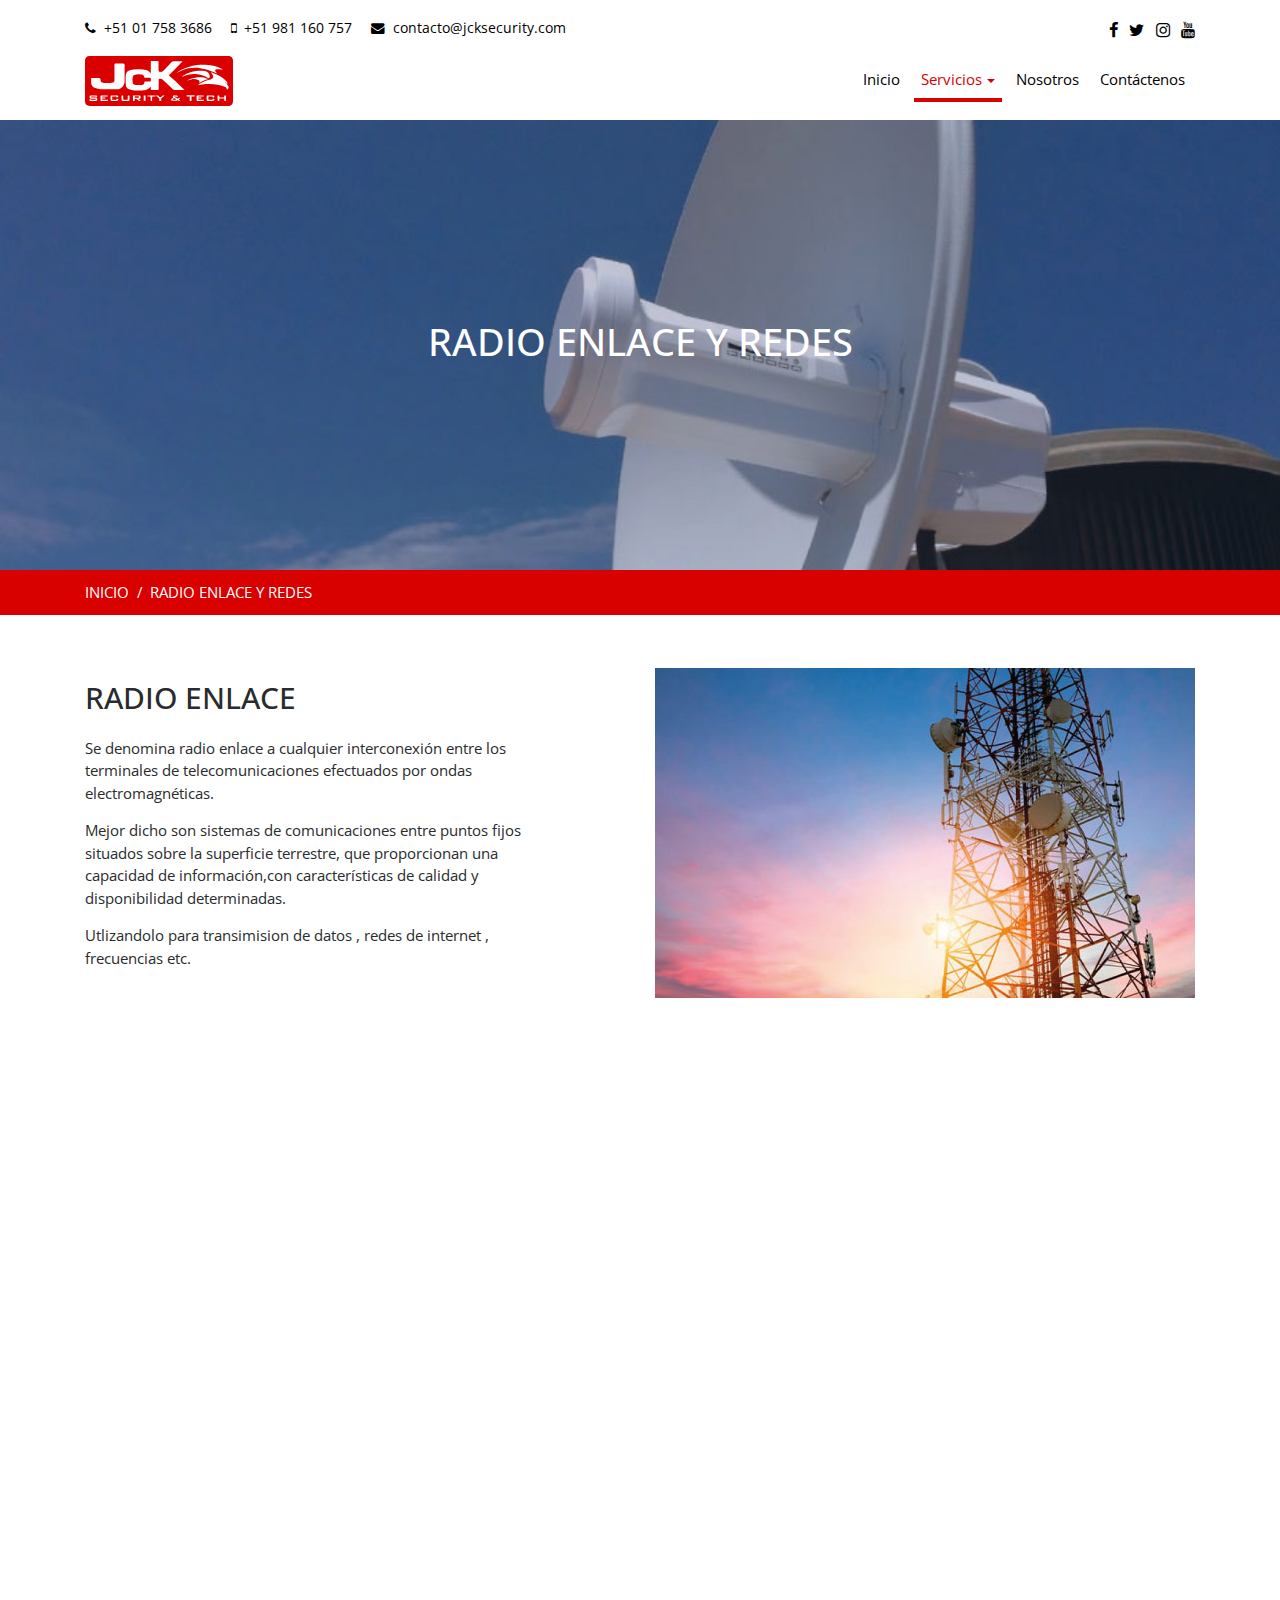
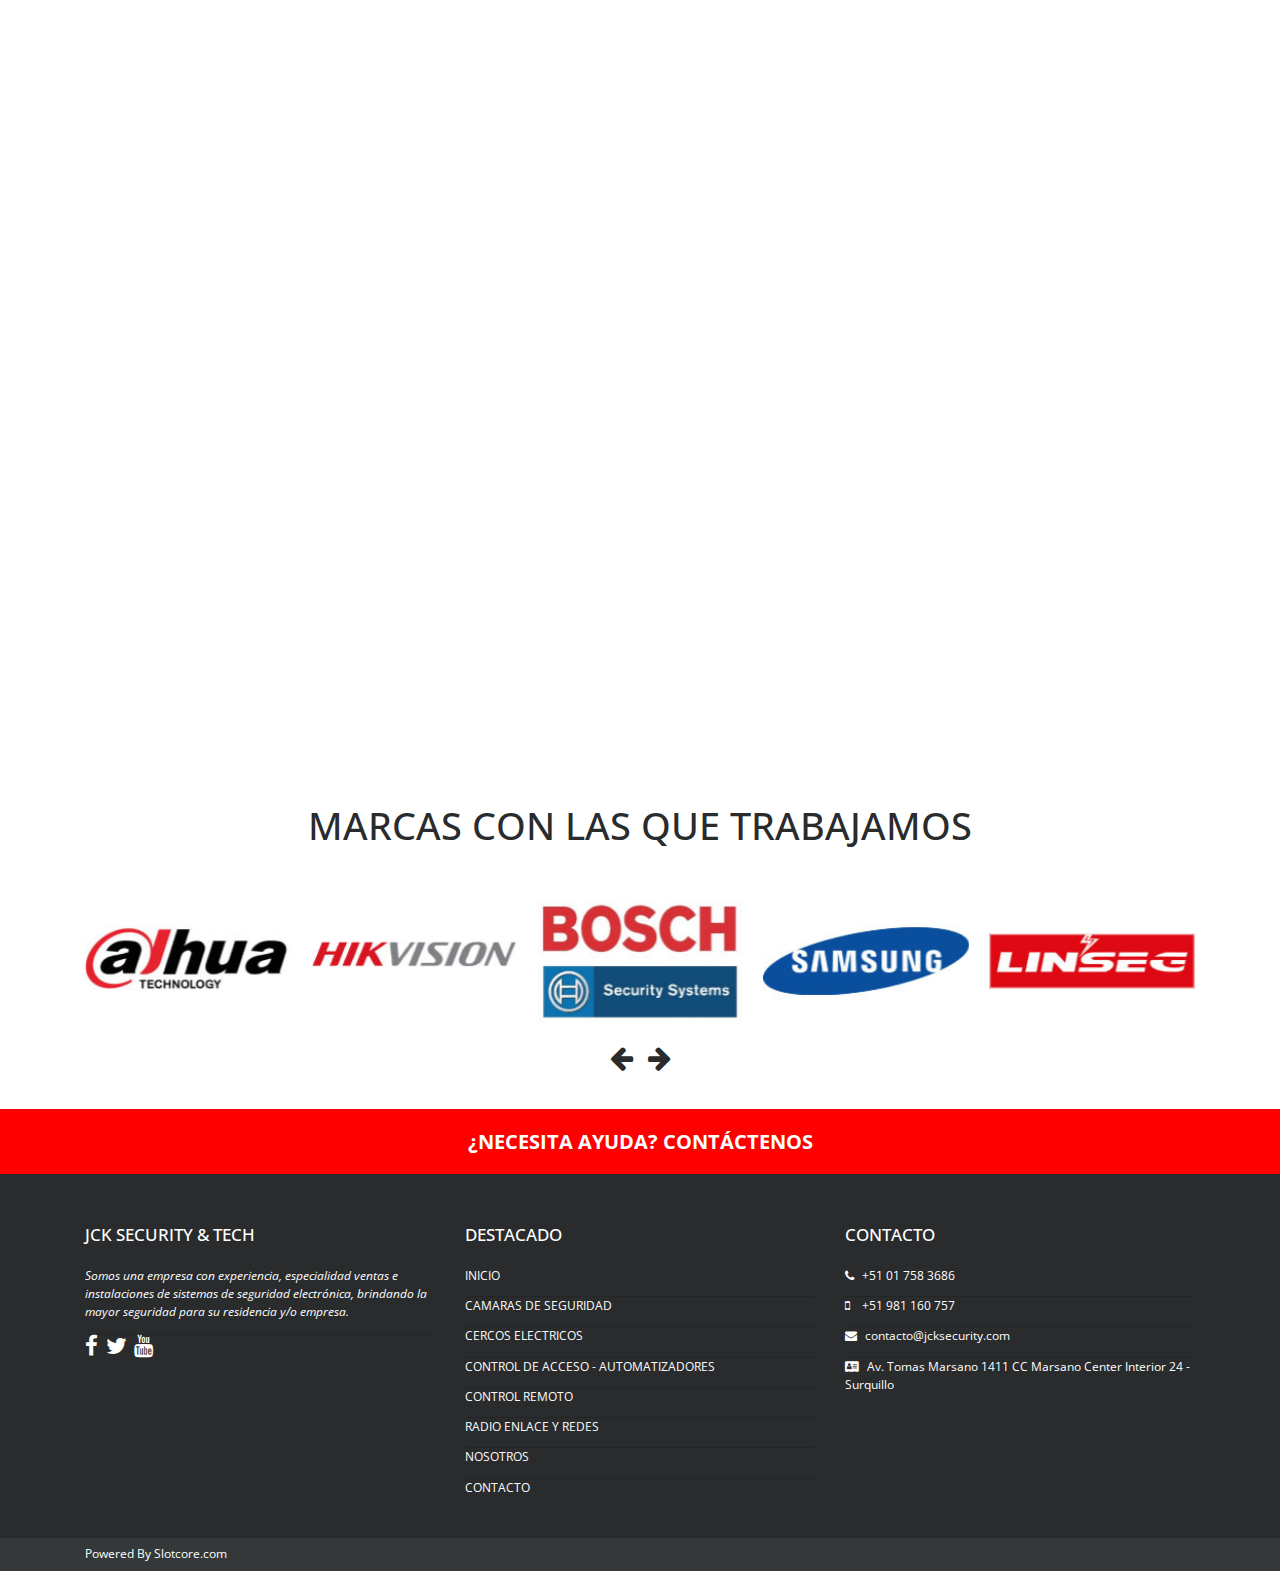
<file: Publish/radio-enlace.html>
<!DOCTYPE html>
<html lang="es">

<head>
    <title>JCK SECURITY & TECH | Radio Enlace y Redes</title>
    <!-- Required meta tags -->
    <meta charset="utf-8">
    <meta name="viewport" content="width=device-width, initial-scale=1, shrink-to-fit=no">
    <meta name="theme-color" content="#D90000" />
    <link rel="shortcut icon" type="image/x-icon" href="favicon.ico">

    <!--FUENTES-->
    <link href="https://fonts.googleapis.com/css?family=Open+Sans:400,700,700i" rel="stylesheet">
    <!--STYLOS-->
    <link rel="stylesheet" href="css/bootstrap.min.css" type="text/css">
    <link rel="stylesheet" href="css/font-awesome.min.css" type="text/css">
    <link rel="stylesheet" href="css/owl.carousel.min.css" type="text/css">
    <link rel="stylesheet" href="css/animate.css" type="text/css">
    <link rel="stylesheet" href="css/site.css" type="text/css">
</head>

<body>
    <section class="cabecera">
        <nav id="menu" class="navbar fixed-top navbar-light navbar-toggleable-sm bg-faded justify-content-center">

            <div id="bar-contact" class="panel-pub">
                <div class="container">
                    <div class="row align-middle">
                        <div class="col-md-8">
                            <spam class="telefono">+51 01 758 3686</spam>
                            <spam class="celular">+51 981 160 757</spam>
                            <spam class="email">contacto@jcksecurity.com</spam>
                        </div>
                        <div class="col-md-4 text-right">
                            <a href="https://www.facebook.com/JCKSAC/" target="_blank"><i class="fa fa-facebook" aria-hidden="true"></i></a>
                            <a href="https://www.facebook.com/JCKSAC/" target="_blank"><i class="fa fa-twitter" aria-hidden="true"></i></a>
                            <a href="https://www.facebook.com/JCKSAC/" target="_blank"><i class="fa fa-instagram" aria-hidden="true"></i></a>
                            <a href="https://www.facebook.com/JCKSAC/" target="_blank"><i class="fa fa-youtube" aria-hidden="true"></i></a>
                        </div>
                    </div>
                </div>
            </div>

            <div class="container">
                <button class="navbar-toggler navbar-toggler-right" type="button" data-toggle="collapse" data-target="#collapsingNavbar3">
                    <span class="navbar-toggler-icon"></span>
                </button>
                <a class="navbar-brand" href="index.html">
                    <img src="images/Logo.svg" height="50" alt="">
                </a>
                <div class="navbar-collapse collapse" id="collapsingNavbar3">
                    <ul class="nav navbar-nav ml-auto w-100 justify-content-end">
                        <li class="nav-item">
                            <a class="nav-link" href="index.html">Inicio</a>
                        </li>
                        <li class="nav-item dropdown active">
                            <a class="nav-link dropdown-toggle" href="#" id="navbarDropdown" role="button" data-toggle="dropdown" aria-haspopup="true" aria-expanded="false">Servicios</a>
                            <div class="dropdown-menu" aria-labelledby="navbarDropdown">
                                <a class="dropdown-item" href="alarmas.html">Alarmas</a>
                                <div class="dropdown-divider"></div>
                                <a class="dropdown-item" href="camaras.html">Cámaras de Seguridad</a>
                                <div class="dropdown-divider"></div>
                                <a class="dropdown-item" href="cercos.html">Cercos Eléctricos</a>
                                <div class="dropdown-divider"></div>
                                <a class="dropdown-item" href="control-acceso.html">Control de Acceso - Automatizadores</a>
                                <div class="dropdown-divider"></div>
                                <a class="dropdown-item" href="control-remoto.html">Control Remoto</a>
                                <div class="dropdown-divider"></div>
                                <a class="dropdown-item active" href="radio-enlace.html">Radio Enlace y Redes</a>
                                <div class="dropdown-divider"></div>
                                <a class="dropdown-item" href="sistema-incendio.html">Sistema Contra Incendio</a>
                            </div>
                        </li>
                        <li class="nav-item">
                            <a class="nav-link" href="about.html">Nosotros</a>
                        </li>
                        <li class="nav-item">
                            <a class="nav-link" href="contact.html">Contáctenos</a>
                        </li>
                    </ul>
                </div>
            </div>
        </nav>
    </section>
    <div class="servicios">
        <section class="titulo-interno radio-enlace">
            <div class="texto-encabezado text-center">
                <div class="container">
                    <h1>RADIO ENLACE Y REDES</h1>
                </div>
            </div>
        </section>
        <section class="ruta-interno">
            <ol class="breadcrumb">
                <div class="container">
                    <li class="breadcrumb-item"><a href="Index.html">INICIO</a></li>
                    <li class="breadcrumb-item active">RADIO ENLACE Y REDES</li>
                </div>
            </ol>
        </section>
        <main class="contenido-interno">
            <section class="container">
                <article class="wow zoomIn">
                    <section class="row">
                        <section class="col-md-5">
                            <h1 class="titulo">RADIO ENLACE</h1>
                            <p>Se denomina radio enlace a cualquier interconexión entre los terminales de telecomunicaciones efectuados por ondas electromagnéticas.</p>
                            <p>Mejor dicho son sistemas de comunicaciones entre puntos fijos situados sobre la superficie terrestre, que proporcionan una capacidad de información,con características de calidad y disponibilidad determinadas.</p>
                            <p>Utlizandolo para transimision de datos , redes de internet , frecuencias etc.</p>
                        </section>
                        <div class="offset-md-1 col-md-6">
                            <img src="images/img-radio-enlace-1.jpg" alt="Diseño de Paginas Web">
                        </div>
                    </section>
                </article>
                <article class="wow zoomIn">
                    <section class="row">
                        <section class="col-md-12 text-center">
                            <h1 class="titulo">CONTAMOS CON LA MARCA N° 1 EN CONEXIONES RADIO ENLACE</h1>
                        </section>
                        <div class="col-md-12 text-center">
                            <img src="images/img-radio-enlace-Ubiquiti.jpg" alt="Diseño de Paginas Web">
                        </div>
                    </section>
                </article>
                <article class="wow zoomIn">
                    <section class="row">
                        <section class="col-md-5">
                            <h1 class="titulo">RED - CABLEADOS ESTRUCTURADO</h1>
                            <p>El cableado estructurado consiste en cables de par trenzado protegidos (STP) o no protegidos (UTP) en el interior de un edificio con el propósito de implantar una red de área local (Local Area Network, LAN).</p>
                        </section>
                        <div class="offset-md-1 col-md-6">
                            <img src="images/img-radio-enlace-2.jpg" alt="Diseño de Paginas Web">
                        </div>
                    </section>
                </article>
            </section>
        </main>
        <section class="marcas">
            <div class="container">
                <h1 class="text-center">MARCAS CON LAS QUE TRABAJAMOS</h1>
                <div id="marcas-carousel" class="owl-carousel">
                    <a href="#">
                        <img src="images/marca-1.jpg" alt="Gestión de Almacén">
                    </a>
                    <a href="#">
                        <img src="images/marca-2.jpg" alt="Gestión de Almacén">
                    </a>
                    <a href="#">
                        <img src="images/marca-3.jpg" alt="Gestión de Almacén">
                    </a>
                    <a href="#">
                        <img src="images/marca-4.jpg" alt="Gestión de Almacén">
                    </a>
                    <a href="#">
                        <img src="images/marca-5.jpg" alt="Gestión de Almacén">
                    </a>
                    <a href="#">
                        <img src="images/marca-6.jpg" alt="Gestión de Almacén">
                    </a>
                    <a href="#">
                        <img src="images/marca-7.jpg" alt="Gestión de Almacén">
                    </a>
                    <a href="#">
                        <img src="images/marca-8.jpg" alt="Gestión de Almacén">
                    </a>
                    <a href="#">
                        <img src="images/marca-9.jpg" alt="Gestión de Almacén">
                    </a>
                    <a href="#">
                        <img src="images/marca-10.jpg" alt="Gestión de Almacén">
                    </a>
                    <a href="#">
                        <img src="images/marca-11.jpg" alt="Gestión de Almacén">
                    </a>
                    <a href="#">
                        <img src="images/marca-12.jpg" alt="Gestión de Almacén">
                    </a>
                    <a href="#">
                        <img src="images/marca-13.jpg" alt="Gestión de Almacén">
                    </a>
                    <a href="#">
                        <img src="images/marca-14.jpg" alt="Gestión de Almacén">
                    </a>
                    <a href="#">
                        <img src="images/marca-15.jpg" alt="Gestión de Almacén">
                    </a>
                    <a href="#">
                        <img src="images/marca-16.jpg" alt="Gestión de Almacén">
                    </a>
                    <a href="#">
                        <img src="images/marca-17.jpg" alt="Gestión de Almacén">
                    </a>
                    <a href="#">
                        <img src="images/marca-18.jpg" alt="Gestión de Almacén">
                    </a>
                    <a href="#">
                        <img src="images/marca-19.jpg" alt="Gestión de Almacén">
                    </a>
                </div>
            </div>
        </section>
        <section class="barra-contacto">
            <div class="container text-center animated bounceInLeft">
                <a href="contact.html">¿NECESITA AYUDA? CONTÁCTENOS</a>
            </div>
        </section>
    </div>
    <footer class="pie-de-pagina">
        <div class="container">
            <div class="row">
                <div class="col-md-4">
                    <h1>JCK SECURITY & TECH</h1>
                    <div class="empresa-details">
                        <ul class="list-group list-group-flush">
                            <li class="list-group-item font-italic">
                                <p>Somos una empresa con experiencia, especialidad ventas e instalaciones de sistemas de seguridad electrónica, brindando la mayor seguridad para su residencia y/o empresa.</p>
                            </li>
                            <li class="list-group-item">
                                <a href="https://www.facebook.com/JCKSAC/" target="_blank"><i class="fa fa-facebook icon" aria-hidden="true"></i></a>
                                <a href="https://www.facebook.com/JCKSAC/" target="_blank"><i class="fa fa-twitter icon" aria-hidden="true"></i></a>
                                <a href="https://www.facebook.com/JCKSAC/" target="_blank"><i class="fa fa-youtube icon" aria-hidden="true"></i></a>
                            </li>
                        </ul>
                    </div>
                </div>
                <div class="col-md-4">
                    <h1>DESTACADO</h1>
                    <div class="destacado">
                        <ul class="list-group list-group-flush">
                            <li class="list-group-item">
                                <a href="index.html">INICIO</a>
                            </li>
                            <li class="list-group-item">
                                <a href="camaras.html">CAMARAS DE SEGURIDAD</a>
                            </li>
                            <li class="list-group-item">
                                <a href="cercos.html">CERCOS ELECTRICOS</a>
                            </li>
                            <li class="list-group-item">
                                <a href="control-acceso.html">CONTROL DE ACCESO - AUTOMATIZADORES</a>
                            </li>
                            <li class="list-group-item">
                                <a href="control-remoto.html">CONTROL REMOTO</a>
                            </li>
                            <li class="list-group-item">
                                <a href="radio-enlace.html">RADIO ENLACE Y REDES</a>
                            </li>
                            <li class="list-group-item">
                                <a href="about.html">NOSOTROS</a>
                            </li>
                            <li class="list-group-item">
                                <a href="contact.html">CONTACTO</a>
                            </li>
                        </ul>
                    </div>
                </div>
                <div class="col-md-4">
                    <h1>CONTACTO</h1>
                    <div class="contacto-footer">
                        <ul class="list-group list-group-flush">
                            <li class="list-group-item">
                                <spam class="telefono">+51 01 758 3686</spam>
                            </li>
                            <li class="list-group-item">
                                <spam class="celular">+51 981 160 757</spam>
                            </li>
                            <li class="list-group-item">
                                <spam class="email">contacto@jcksecurity.com</spam>
                            </li>
                            <li class="list-group-item">
                                <spam class="direccion">Av. Tomas Marsano 1411 CC Marsano Center Interior 24 - Surquillo</spam>
                            </li>
                        </ul>
                    </div>
                </div>
            </div>
        </div>
    </footer>
    <div class="powered">
        <div class="container">
            <div class="row">
                <div class="col-md-12">
                    <p>Powered By <a href="">Slotcore.com</a></p>
                </div>
            </div>
        </div>
    </div>
    <a data-scroll class="ir-arriba" href="#"><i class="fa fa-arrow-circle-up" aria-hidden="true"></i></a>
</body>

<!--SCRIPTS-->
<script src="js/jquery-3.0.0.min.js" type="text/javascript"></script>
<script src="js/bootstrap.min.js" type="text/javascript"></script>
<script src="js/owl.carousel.min.js" type="text/javascript"></script>
<script src="js/wow.min.js" type="text/javascript"></script>
<script src="js/smooth-scroll.min.js" type="text/javascript"></script>
<script src="js/site.js" type="text/javascript"></script>
<script type="text/javascript">
    $(document).ready(function() {
        $('#marcas-carousel').owlCarousel({
            loop: true,
            margin: 0,
            nav: true,
            autoWidth: false,
            autoplay: true,
            autoplayTimeout: 3000,
            autoplayHoverPause: false,

            navText: ['<i class="fa fa-arrow-left" title="Anterior"></i>', '<i class="fa fa-arrow-right " title="Siguiente"></i>'],
            responsive: {
                0: {
                    items: 2
                },
                500: {
                    items: 3,
                    margin: 20
                },
                800: {
                    items: 5,
                    margin: 20
                }
            }
        });
    });

</script>

</html>
</file>
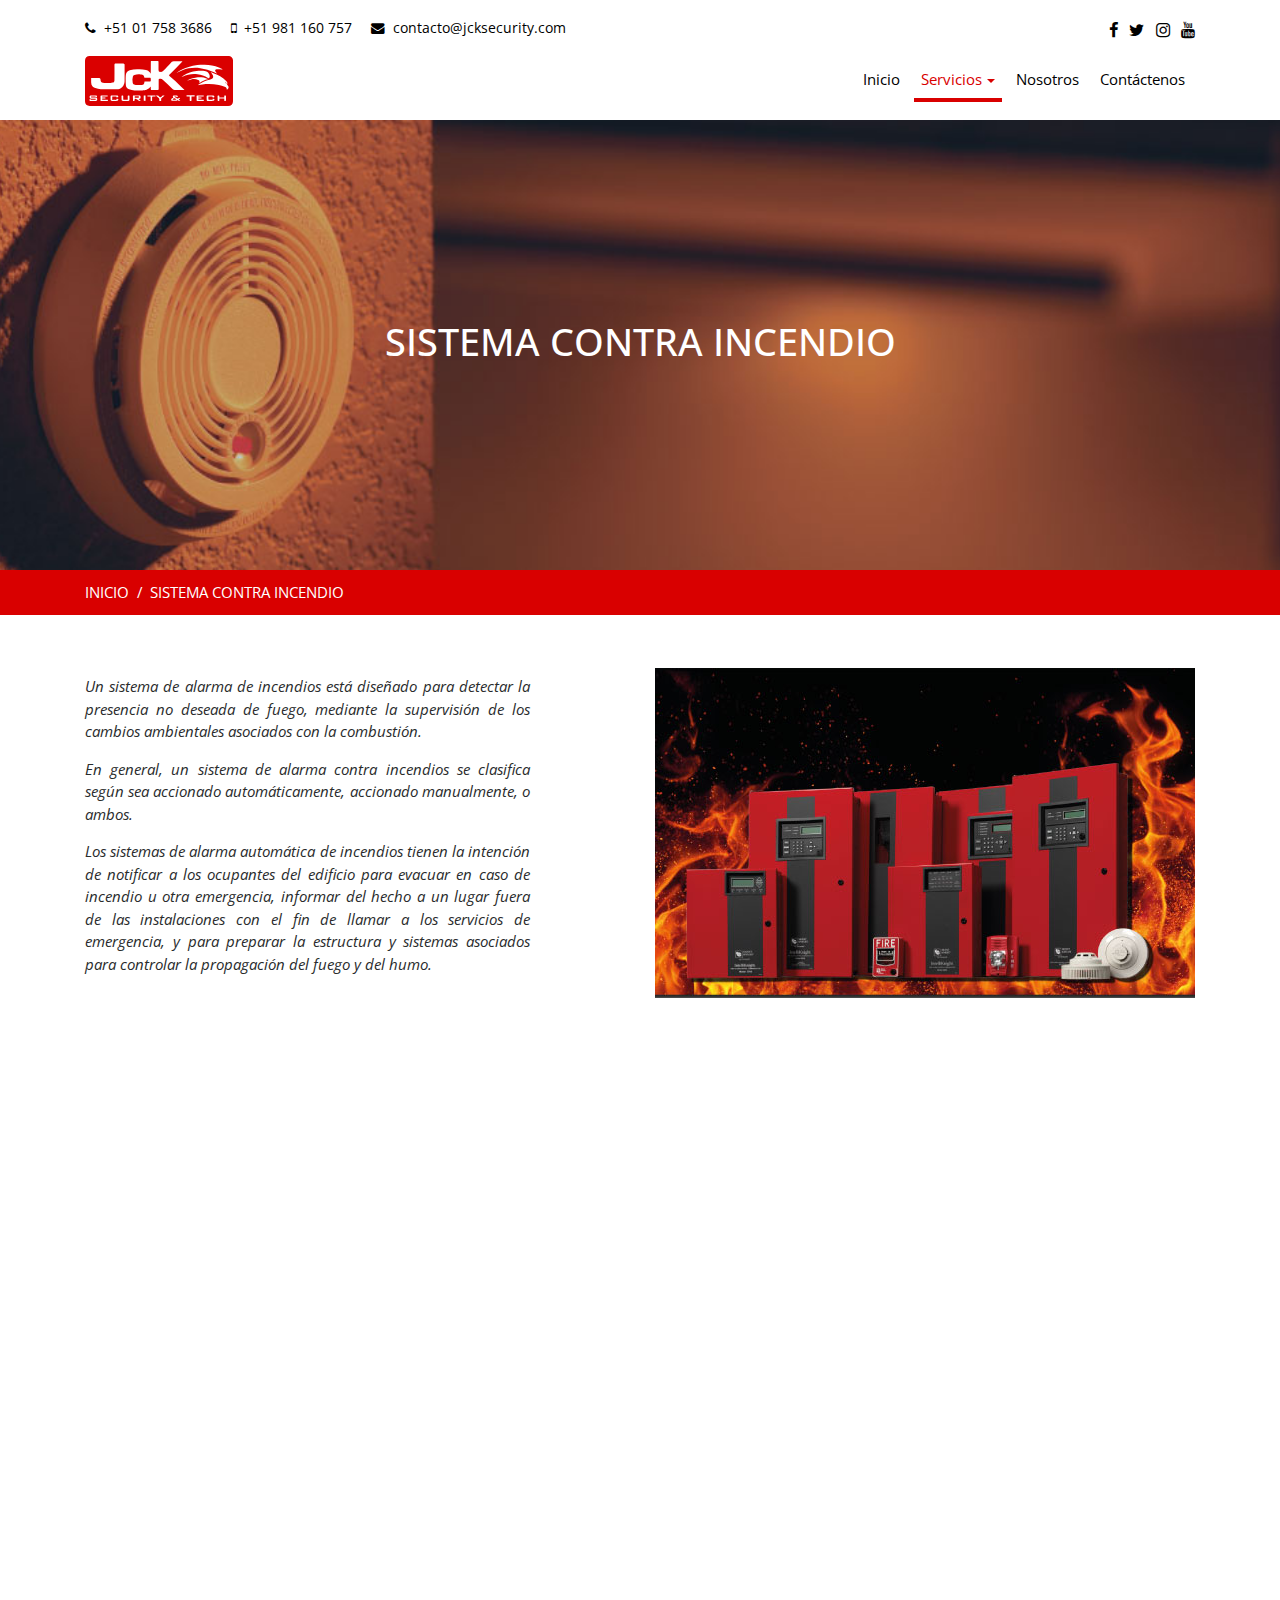
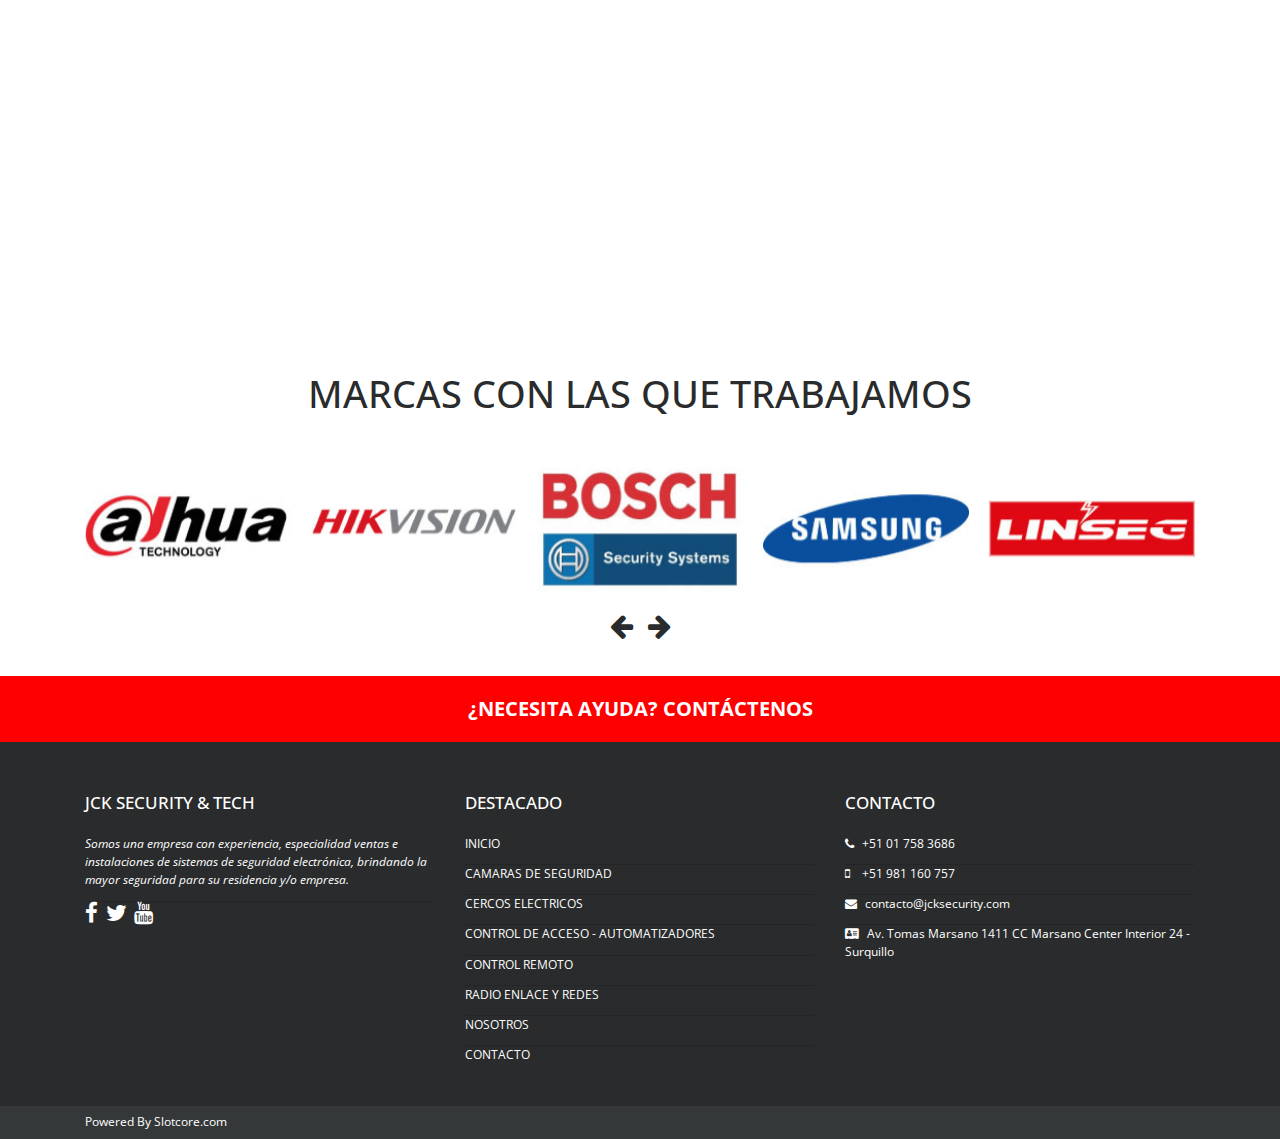
<file: Publish/sistema-incendio.html>
<!DOCTYPE html>
<html lang="es">

<head>
    <title>JCK SECURITY & TECH | Sistema Contra Incendio</title>
    <!-- Required meta tags -->
    <meta charset="utf-8">
    <meta name="viewport" content="width=device-width, initial-scale=1, shrink-to-fit=no">
    <meta name="theme-color" content="#D90000" />
    <link rel="shortcut icon" type="image/x-icon" href="favicon.ico">

    <!--FUENTES-->
    <link href="https://fonts.googleapis.com/css?family=Open+Sans:400,400i,700,700i" rel="stylesheet">
    <!--STYLOS-->
    <link rel="stylesheet" href="css/bootstrap.min.css" type="text/css">
    <link rel="stylesheet" href="css/font-awesome.min.css" type="text/css">
    <link rel="stylesheet" href="css/owl.carousel.min.css" type="text/css">
    <link rel="stylesheet" href="css/animate.css" type="text/css">
    <link rel="stylesheet" href="css/site.css" type="text/css">
</head>

<body>
    <section class="cabecera">
        <nav id="menu" class="navbar fixed-top navbar-light navbar-toggleable-sm bg-faded justify-content-center">

            <div id="bar-contact" class="panel-pub">
                <div class="container">
                    <div class="row align-middle">
                        <div class="col-md-8">
                            <spam class="telefono">+51 01 758 3686</spam>
                            <spam class="celular">+51 981 160 757</spam>
                            <spam class="email">contacto@jcksecurity.com</spam>
                        </div>
                        <div class="col-md-4 text-right">
                            <a href="https://www.facebook.com/JCKSAC/" target="_blank"><i class="fa fa-facebook" aria-hidden="true"></i></a>
                            <a href="https://www.facebook.com/JCKSAC/" target="_blank"><i class="fa fa-twitter" aria-hidden="true"></i></a>
                            <a href="https://www.facebook.com/JCKSAC/" target="_blank"><i class="fa fa-instagram" aria-hidden="true"></i></a>
                            <a href="https://www.facebook.com/JCKSAC/" target="_blank"><i class="fa fa-youtube" aria-hidden="true"></i></a>
                        </div>
                    </div>
                </div>
            </div>

            <div class="container">
                <button class="navbar-toggler navbar-toggler-right" type="button" data-toggle="collapse" data-target="#collapsingNavbar3">
                    <span class="navbar-toggler-icon"></span>
                </button>
                <a class="navbar-brand" href="index.html">
                    <img src="images/Logo.svg" height="50" alt="">
                </a>
                <div class="navbar-collapse collapse" id="collapsingNavbar3">
                    <ul class="nav navbar-nav ml-auto w-100 justify-content-end">
                        <li class="nav-item">
                            <a class="nav-link" href="index.html">Inicio</a>
                        </li>
                        <li class="nav-item dropdown active">
                            <a class="nav-link dropdown-toggle" href="#" id="navbarDropdown" role="button" data-toggle="dropdown" aria-haspopup="true" aria-expanded="false">Servicios</a>
                            <div class="dropdown-menu" aria-labelledby="navbarDropdown">
                                <a class="dropdown-item" href="alarmas.html">Alarmas</a>
                                <div class="dropdown-divider"></div>
                                <a class="dropdown-item" href="camaras.html">Cámaras de Seguridad</a>
                                <div class="dropdown-divider"></div>
                                <a class="dropdown-item" href="cercos.html">Cercos Eléctricos</a>
                                <div class="dropdown-divider"></div>
                                <a class="dropdown-item" href="control-acceso.html">Control de Acceso - Automatizadores</a>
                                <div class="dropdown-divider"></div>
                                <a class="dropdown-item" href="control-remoto.html">Control Remoto</a>
                                <div class="dropdown-divider"></div>
                                <a class="dropdown-item" href="radio-enlace.html">Radio Enlace y Redes</a>
                                <div class="dropdown-divider"></div>
                                <a class="dropdown-item active" href="sistema-incendio.html">Sistema Contra Incendio</a>
                            </div>
                        </li>
                        <li class="nav-item">
                            <a class="nav-link" href="about.html">Nosotros</a>
                        </li>
                        <li class="nav-item">
                            <a class="nav-link" href="contact.html">Contáctenos</a>
                        </li>
                    </ul>
                </div>
            </div>
        </nav>
    </section>
    <div class="servicios">
        <section class="titulo-interno sistema-incendio">
            <div class="texto-encabezado text-center">
                <div class="container">
                    <h1>SISTEMA CONTRA INCENDIO</h1>
                </div>
            </div>
        </section>
        <section class="ruta-interno">
            <ol class="breadcrumb">
                <div class="container">
                    <li class="breadcrumb-item"><a href="Index.html">INICIO</a></li>
                    <li class="breadcrumb-item active">SISTEMA CONTRA INCENDIO</li>
                </div>
            </ol>
        </section>
        <main class="contenido-interno">
            <section class="container text-justify font-italic">
                <article class="wow zoomIn">
                    <section class="row">
                        <section class="col-md-5">
                            <p>Un sistema de alarma de incendios está diseñado para detectar la presencia no deseada de fuego, mediante la supervisión de los cambios ambientales asociados con la combustión.</p>
                            <p>En general, un sistema de alarma contra incendios se clasifica según sea accionado automáticamente, accionado manualmente, o ambos.</p>
                            <p>Los sistemas de alarma automática de incendios tienen la intención de notificar a los ocupantes del edificio para evacuar en caso de incendio u otra emergencia, informar del hecho a un lugar fuera de las instalaciones con el fin de llamar a los servicios de emergencia, y para preparar la estructura y sistemas asociados para controlar la propagación del fuego y del humo.</p>
                        </section>
                        <div class="offset-md-1 col-md-6">
                            <img src="images/img-sistema-incendio-1.jpg" alt="Diseño de Paginas Web">
                        </div>
                    </section>
                </article>
                <article class="wow zoomIn">
                    <section class="row">
                        <section class="col-md-5">
                            <p>En JCK S&T, instalamos sistemas y equipos contra incendios de gran resistencia, siendo nuestra especialidad venta, instalación, mantenimiento de los sistemas contra incendios y alarmas contra incendios , Ya que contamos con personal especializado, con amplia experiencia , certificados y homologados. Trabajamos con altos estándares de seguridad y calidad.</p>
                            <section class="lista-interna">
                                <p>PANEL ZONIFICADO - MARCAS : MIRCOM - HONEYWELL - SECUTRON - BOCH</p>
                                <p>DETECTORES DE HUMO UL</p>
                                <p>DETECTORES DE TEMPERATURA UL</p>
                                <p>ESTACIONES MANUALES UL</p>
                                <p>LUCES ESTROBOS UL</p>
                                <p>MODULOS DE MONITOREO</p>
                                <p>MODULOS RELÉ Y FUENTES</p>
                                <p>LUCES DE EMERGENCIAS UL</p>
                                <p>BATERIAS DE RESPALDO</p>
                                <p>LETREROS DE SEÑALIZACION</p>
                            </section>
                        </section>
                        <div class="offset-md-1 col-md-6">
                            <img src="images/img-sistema-incendio-2.jpg" alt="Diseño de Paginas Web ">
                        </div>
                    </section>
                </article>
                <article class="wow zoomIn ">
                    <section class="row ">
                        <section class="col-md-6">
                            <img src="images/img-sistema-incendio-3.jpg" alt="Diseño de Paginas Web ">
                        </section>
                        <div class="col-md-6">
                            <img src="images/img-sistema-incendio-4.jpg" alt="Diseño de Paginas Web ">
                        </div>
                    </section>
                </article>
            </section>
        </main>
        <section class="marcas ">
            <div class="container ">
                <h1 class="text-center ">MARCAS CON LAS QUE TRABAJAMOS</h1>
                <div id="marcas-carousel" class="owl-carousel">
                    <a href="# ">
                        <img src="images/marca-1.jpg " alt="Gestión de Almacén ">
                    </a>
                    <a href="# ">
                        <img src="images/marca-2.jpg " alt="Gestión de Almacén ">
                    </a>
                    <a href="# ">
                        <img src="images/marca-3.jpg " alt="Gestión de Almacén ">
                    </a>
                    <a href="# ">
                        <img src="images/marca-4.jpg " alt="Gestión de Almacén ">
                    </a>
                    <a href="# ">
                        <img src="images/marca-5.jpg " alt="Gestión de Almacén ">
                    </a>
                    <a href="# ">
                        <img src="images/marca-6.jpg " alt="Gestión de Almacén ">
                    </a>
                    <a href="# ">
                        <img src="images/marca-7.jpg " alt="Gestión de Almacén ">
                    </a>
                    <a href="# ">
                        <img src="images/marca-8.jpg " alt="Gestión de Almacén ">
                    </a>
                    <a href="# ">
                        <img src="images/marca-9.jpg " alt="Gestión de Almacén ">
                    </a>
                    <a href="# ">
                        <img src="images/marca-10.jpg " alt="Gestión de Almacén ">
                    </a>
                    <a href="# ">
                        <img src="images/marca-11.jpg " alt="Gestión de Almacén ">
                    </a>
                    <a href="# ">
                        <img src="images/marca-12.jpg " alt="Gestión de Almacén ">
                    </a>
                    <a href="# ">
                        <img src="images/marca-13.jpg " alt="Gestión de Almacén ">
                    </a>
                    <a href="# ">
                        <img src="images/marca-14.jpg " alt="Gestión de Almacén ">
                    </a>
                    <a href="# ">
                        <img src="images/marca-15.jpg " alt="Gestión de Almacén ">
                    </a>
                    <a href="# ">
                        <img src="images/marca-16.jpg " alt="Gestión de Almacén ">
                    </a>
                    <a href="# ">
                        <img src="images/marca-17.jpg " alt="Gestión de Almacén ">
                    </a>
                    <a href="# ">
                        <img src="images/marca-18.jpg " alt="Gestión de Almacén ">
                    </a>
                    <a href="# ">
                        <img src="images/marca-19.jpg " alt="Gestión de Almacén ">
                    </a>
                </div>
            </div>
        </section>
        <section class="barra-contacto ">
            <div class="container text-center animated bounceInLeft ">
                <a href="contact.html ">¿NECESITA AYUDA? CONTÁCTENOS</a>
            </div>
        </section>
    </div>
    <footer class="pie-de-pagina ">
        <div class="container ">
            <div class="row ">
                <div class="col-md-4 ">
                    <h1>JCK SECURITY & TECH</h1>
                    <div class="empresa-details ">
                        <ul class="list-group list-group-flush ">
                            <li class="list-group-item font-italic ">
                                <p>Somos una empresa con experiencia, especialidad ventas e instalaciones de sistemas de seguridad electrónica, brindando la mayor seguridad para su residencia y/o empresa.</p>
                            </li>
                            <li class="list-group-item ">
                                <a href="https://www.facebook.com/JCKSAC/ " target="_blank "><i class="fa fa-facebook icon " aria-hidden="true "></i></a>
                                <a href="https://www.facebook.com/JCKSAC/ " target="_blank "><i class="fa fa-twitter icon " aria-hidden="true "></i></a>
                                <a href="https://www.facebook.com/JCKSAC/ " target="_blank "><i class="fa fa-youtube icon " aria-hidden="true "></i></a>
                            </li>
                        </ul>
                    </div>
                </div>
                <div class="col-md-4 ">
                    <h1>DESTACADO</h1>
                    <div class="destacado ">
                        <ul class="list-group list-group-flush ">
                            <li class="list-group-item ">
                                <a href="index.html ">INICIO</a>
                            </li>
                            <li class="list-group-item ">
                                <a href="camaras.html ">CAMARAS DE SEGURIDAD</a>
                            </li>
                            <li class="list-group-item ">
                                <a href="cercos.html ">CERCOS ELECTRICOS</a>
                            </li>
                            <li class="list-group-item ">
                                <a href="control-acceso.html ">CONTROL DE ACCESO - AUTOMATIZADORES</a>
                            </li>
                            <li class="list-group-item ">
                                <a href="control-remoto.html ">CONTROL REMOTO</a>
                            </li>
                            <li class="list-group-item ">
                                <a href="radio-enlace.html ">RADIO ENLACE Y REDES</a>
                            </li>
                            <li class="list-group-item ">
                                <a href="about.html ">NOSOTROS</a>
                            </li>
                            <li class="list-group-item ">
                                <a href="contact.html ">CONTACTO</a>
                            </li>
                        </ul>
                    </div>
                </div>
                <div class="col-md-4 ">
                    <h1>CONTACTO</h1>
                    <div class="contacto-footer ">
                        <ul class="list-group list-group-flush ">
                            <li class="list-group-item ">
                                <spam class="telefono ">+51 01 758 3686</spam>
                            </li>
                            <li class="list-group-item ">
                                <spam class="celular ">+51 981 160 757</spam>
                            </li>
                            <li class="list-group-item ">
                                <spam class="email ">contacto@jcksecurity.com</spam>
                            </li>
                            <li class="list-group-item ">
                                <spam class="direccion ">Av. Tomas Marsano 1411 CC Marsano Center Interior 24 - Surquillo</spam>
                            </li>
                        </ul>
                    </div>
                </div>
            </div>
        </div>
    </footer>
    <div class="powered ">
        <div class="container ">
            <div class="row ">
                <div class="col-md-12 ">
                    <p>Powered By <a href=" ">Slotcore.com</a></p>
                </div>
            </div>
        </div>
    </div>
    <a data-scroll class="ir-arriba " href="# "><i class="fa fa-arrow-circle-up " aria-hidden="true "></i></a>
</body>

<!--SCRIPTS-->
<script src="js/jquery-3.0.0.min.js " type="text/javascript "></script>
<script src="js/bootstrap.min.js " type="text/javascript "></script>
<script src="js/owl.carousel.min.js " type="text/javascript "></script>
<script src="js/wow.min.js " type="text/javascript "></script>
<script src="js/smooth-scroll.min.js " type="text/javascript "></script>
<script src="js/site.js " type="text/javascript "></script>
<script type="text/javascript ">
    $(document).ready(function() {
        $('#marcas-carousel').owlCarousel({
            loop: true,
            margin: 0,
            nav: true,
            autoWidth: false,
            autoplay: true,
            autoplayTimeout: 3000,
            autoplayHoverPause: false,

            navText: ['<i class="fa fa-arrow-left " title="Anterior "></i>', '<i class="fa fa-arrow-right " title="Siguiente "></i>'],
            responsive: {
                0: {
                    items: 2
                },
                500: {
                    items: 3,
                    margin: 20
                },
                800: {
                    items: 5,
                    margin: 20
                }
            }
        });
    });

</script>

</html>
</file>
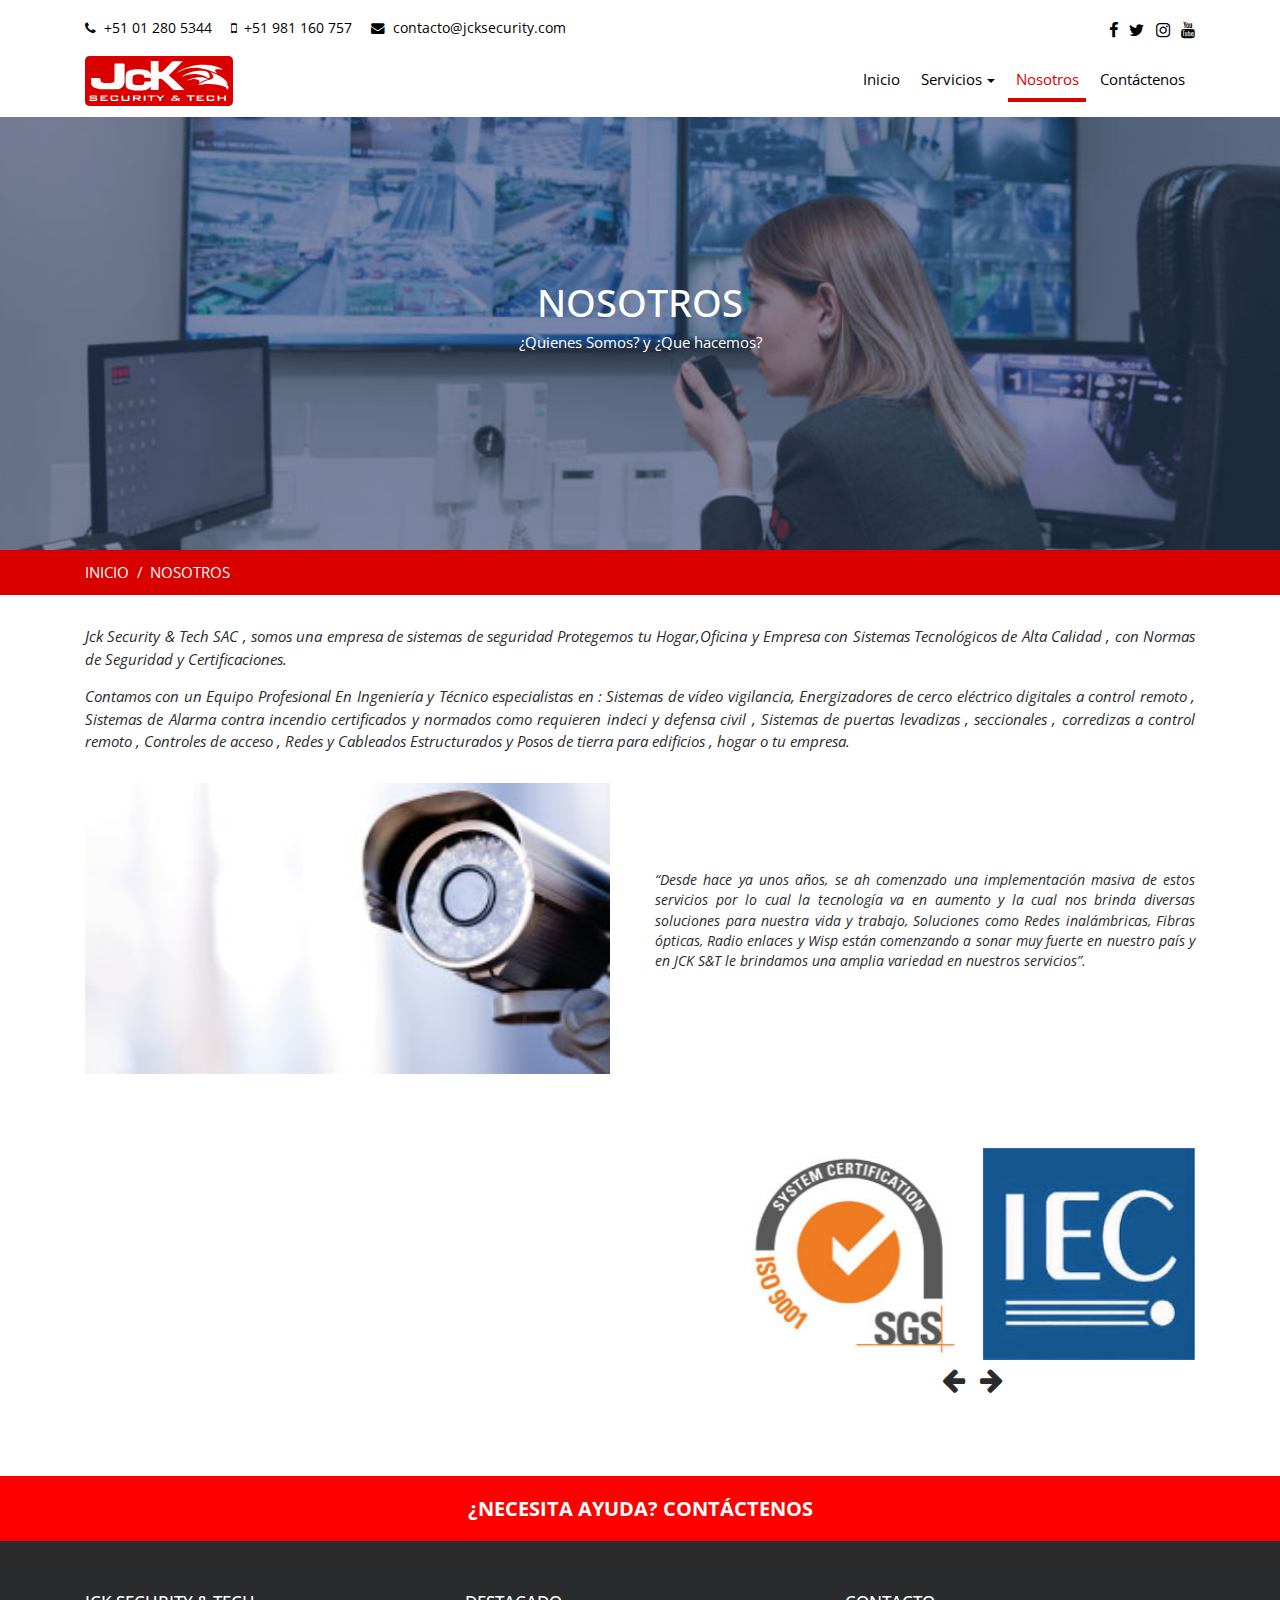
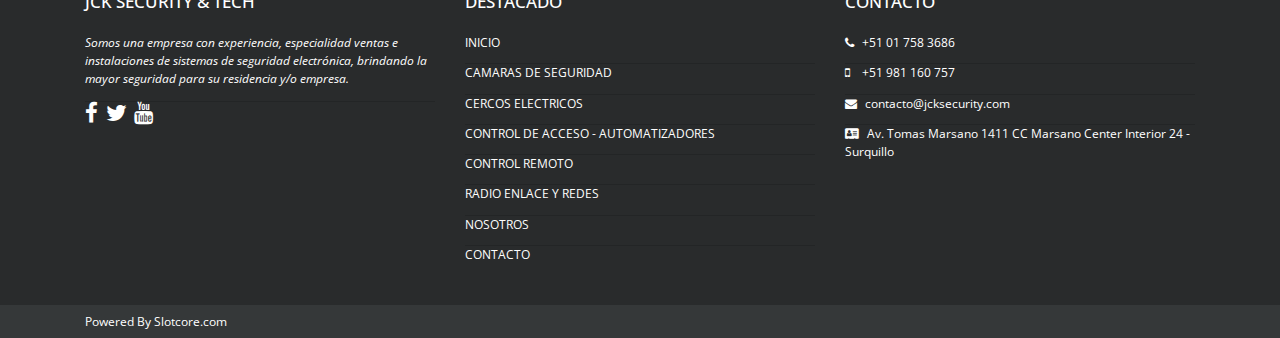
<file: Design/Maquetado Final/about.html>
<!DOCTYPE html>
<html lang="es">

<head>
    <title>JCK SECURITY & TECH | Nosotros</title>
    <!-- Required meta tags -->
    <meta charset="utf-8">
    <meta name="viewport" content="width=device-width, initial-scale=1, shrink-to-fit=no">
    <meta name="theme-color" content="#D90000" />
    <link rel="shortcut icon" type="image/x-icon" href="favicon.ico">

    <!--FUENTES-->
    <link href="https://fonts.googleapis.com/css?family=Open+Sans:400,700,700i" rel="stylesheet">
    <!--STYLOS-->
    <link rel="stylesheet" href="css/bootstrap.min.css" type="text/css">
    <link rel="stylesheet" href="css/font-awesome.min.css" type="text/css">
    <link rel="stylesheet" href="css/owl.carousel.min.css" type="text/css">
    <link rel="stylesheet" href="css/animate.css" type="text/css">
    <link rel="stylesheet" href="css/site.css" type="text/css">
</head>

<body>
    <section class="cabecera">
        <nav id="menu" class="navbar fixed-top navbar-light navbar-toggleable-sm bg-faded justify-content-center">

            <div id="bar-contact" class="panel-pub">
                <div class="container">
                    <div class="row align-middle">
                        <div class="col-md-8">
                            <spam class="telefono">+51 01 280 5344</spam>
                            <spam class="celular">+51 981 160 757</spam>
                            <spam class="email">contacto@jcksecurity.com</spam>
                        </div>
                        <div class="col-md-4 text-right">
                            <a href="https://www.facebook.com/JCKSAC/" target="_blank"><i class="fa fa-facebook" aria-hidden="true"></i></a>
                            <a href="https://www.facebook.com/JCKSAC/" target="_blank"><i class="fa fa-twitter" aria-hidden="true"></i></a>
                            <a href="https://www.facebook.com/JCKSAC/" target="_blank"><i class="fa fa-instagram" aria-hidden="true"></i></a>
                            <a href="https://www.facebook.com/JCKSAC/" target="_blank"><i class="fa fa-youtube" aria-hidden="true"></i></a>
                        </div>
                    </div>
                </div>
            </div>

            <div class="container">
                <button class="navbar-toggler navbar-toggler-right" type="button" data-toggle="collapse" data-target="#collapsingNavbar3">
                    <span class="navbar-toggler-icon"></span>
                </button>
                <a class="navbar-brand" href="index.html">
                    <img src="images/Logo.svg" height="50" alt="">
                </a>
                <div class="navbar-collapse collapse" id="collapsingNavbar3">
                    <ul class="nav navbar-nav ml-auto w-100 justify-content-end">
                        <li class="nav-item">
                            <a class="nav-link" href="index.html">Inicio</a>
                        </li>
                        <li class="nav-item dropdown">
                            <a class="nav-link dropdown-toggle" href="#" id="navbarDropdown" role="button" data-toggle="dropdown" aria-haspopup="true" aria-expanded="false">Servicios</a>
                            <div class="dropdown-menu" aria-labelledby="navbarDropdown">
                                <a class="dropdown-item" href="alarmas.html">Alarmas</a>
                                <div class="dropdown-divider"></div>
                                <a class="dropdown-item" href="camaras.html">Cámaras de Seguridad</a>
                                <div class="dropdown-divider"></div>
                                <a class="dropdown-item" href="cercos.html">Cercos Eléctricos</a>
                                <div class="dropdown-divider"></div>
                                <a class="dropdown-item" href="control-acceso.html">Control de Acceso - Automatizadores</a>
                                <div class="dropdown-divider"></div>
                                <a class="dropdown-item" href="control-remoto.html">Control Remoto</a>
                                <div class="dropdown-divider"></div>
                                <a class="dropdown-item" href="radio-enlace.html">Radio Enlace y Redes</a>
                                <div class="dropdown-divider"></div>
                                <a class="dropdown-item" href="sistema-incendio.html">Sistema Contra Incendio</a>
                            </div>
                        </li>
                        <li class="nav-item active">
                            <a class="nav-link" href="about.html">Nosotros</a>
                        </li>
                        <li class="nav-item">
                            <a class="nav-link" href="contact.html">Contáctenos</a>
                        </li>
                    </ul>
                </div>
            </div>
        </nav>
    </section>
    <section class="about">
        <section class="titulo-interno">
            <div class="texto-encabezado text-center">
                <div class="container">
                    <h1>NOSOTROS</h1>
                    <p class="animated bounceInLeft" data-wow-delay="5s">¿Quienes Somos? y ¿Que hacemos?</p>
                </div>
            </div>
        </section>
        <section class="ruta-interno">
            <ol class="breadcrumb">
                <div class="container">
                    <li class="breadcrumb-item"><a href="Index.html">INICIO</a></li>
                    <li class="breadcrumb-item active">NOSOTROS</li>
                </div>
            </ol>
        </section>
        <main class="contenido-interno">
            <section class="container">
                <section class="linea-principal row">
                    <section class="col-md-12 text-justify font-italic">
                        <p>Jck Security & Tech SAC , somos una empresa de sistemas de seguridad Protegemos tu Hogar,Oficina y Empresa con Sistemas Tecnológicos de Alta Calidad , con Normas de Seguridad y Certificaciones.</p>
                        <p>Contamos con un Equipo Profesional En Ingeniería y Técnico especialistas en : Sistemas de vídeo vigilancia, Energizadores de cerco eléctrico digitales a control remoto , Sistemas de Alarma contra incendio certificados y normados como requieren indeci y defensa civil , Sistemas de puertas levadizas , seccionales , corredizas a control remoto , Controles de acceso , Redes y Cableados Estructurados y Posos de tierra para edificios , hogar o tu empresa.</p>
                    </section>
                </section>
                <section class="comentario row">
                    <section class="col-md-6">
                        <img src="images/img-nosotros-1.jpg" alt="">
                    </section>
                    <section class="col-md-6 text-justify">
                        <p class="linea-comentario">“Desde hace ya unos años, se ah comenzado una implementación masiva de estos servicios por lo cual la tecnología va en aumento y la cual nos brinda diversas soluciones para nuestra vida y trabajo, Soluciones como Redes inalámbricas, Fibras ópticas, Radio enlaces y Wisp están comenzando a sonar muy fuerte en nuestro país y en JCK S&T le brindamos una amplia variedad en nuestros servicios”.</p>
                    </section>
                </section>
            </section>
        </main>
        <section class="acordeon-interno">
            <div class="container">
                <div class="row">
                    <div id="bloque-acordeon" class="col-md-12 col-lg-6">
                        <div id="accordion" role="tablist" aria-multiselectable="true">
                            <div class="card wow zoomIn">
                                <div class="card-header" role="tab" id="headingOne">
                                    <h5 class="mb-0">
                                        <a data-toggle="collapse" data-parent="#accordion" href="#collapseOne" aria-expanded="true" aria-controls="collapseOne">
                                          MISION
                                        </a>
                                      </h5>
                                </div>

                                <div id="collapseOne" class="collapse show" role="tabpanel" aria-labelledby="headingOne">
                                    <div class="card-block text-justify">
                                        <p>Nuestra Misión o razón de ser (para qué trabajamos cada día), es generar valor para nuestros clientes, la sociedad, ofreciendo soluciones de seguridad integrales y especializadas, incorporando la tecnología más avanzada y contando con el talento de los mejores profesionales.</p>
                                    </div>
                                </div>
                            </div>
                            <div class="card wow zoomIn" data-wow-delay=".1s">
                                <div class="card-header" role="tab" id="headingTwo">
                                    <h5 class="mb-0">
        <a class="collapsed" data-toggle="collapse" data-parent="#accordion" href="#collapseTwo" aria-expanded="false" aria-controls="collapseTwo">
          VISIÓN
        </a>
      </h5>
                                </div>
                                <div id="collapseTwo" class="collapse" role="tabpanel" aria-labelledby="headingTwo">
                                    <div class="card-block text-justify">
                                        <p>Nuestra Visión o nuestro sueño (la meta que queremos conseguir en JCK SECURITY & TECH SAC), es ser el referente nacional en sistemas de seguridad, con el objetivo de construir un país más seguro y con un bienestar social en común que es la “SEGURIDAD”.</p>
                                    </div>
                                </div>
                            </div>
                            <div class="card wow zoomIn" data-wow-delay=".2s">
                                <div class="card-header" role="tab" id="headingThree">
                                    <h5 class="mb-0">
        <a class="collapsed" data-toggle="collapse" data-parent="#accordion" href="#collapseThree" aria-expanded="false" aria-controls="collapseThree">
          VALORES
        </a>
      </h5>
                                </div>
                                <div id="collapseThree" class="collapse" role="tabpanel" aria-labelledby="headingThree">
                                    <div class="card-block text-justify">
                                        <div class="valor">
                                            <h3>Ética</h3>
                                            <p>Actúamos con honestidad e integridad.</p>
                                            <p>Somos transparente y justos.</p>
                                            <p>Cumplimos con nuestros compromisos.</p>
                                            <p>Ganamos la confianza de las personas y/o clientes.</p>
                                        </div>
                                        <div class="valor">
                                            <h3>Respeto</h3>
                                            <p>Escuchamos, nos comunicamos claramente, somos sinceros.</p>
                                            <p>Apoyamos la diversidad de la gente y respetamos su punto de vista.</p>
                                            <p>Cada profesional contribuye individualmente para tener éxito como equipo.</p>
                                            <p>Hacemos de la seguridad un estilo de vida.</p>
                                        </div>
                                        <div class="valor">
                                            <h3>Excelente Desempeño - Brindar resultados sobresalientes</h3>
                                            <p>Establecemos metas difíciles y lógramos realizarlas a corto plazo.</p>
                                            <p>Continúanos aprendiendo y mejorando para brindarle la mejor calidad en nuestro servicio.</p>
                                            <p>Asumimos nuestras responsabilidades.</p>
                                        </div>
                                    </div>
                                </div>
                            </div>
                        </div>
                    </div>

                    <div class="certificado hidden-md-down offset-1 col-lg-5">
                        <div id="carousel" class="owl-carousel">
                            <a href="#">
                                <img src="images/img-certificado-1.jpg" alt="Certificado SGS">
                            </a>
                            <a href="#">
                                <img src="images/img-certificado-2.jpg" alt="Certificado IEC">
                            </a>
                            <a href="#">
                                <img src="images/img-certificado-3.jpg" alt="Certificado UL">
                            </a>
                            <a href="#">
                                <img src="images/img-certificado-4.jpg" alt="Certificado NFPA">
                            </a>
                        </div>
                    </div>

                </div>
            </div>
        </section>
        <section class="barra-contacto">
            <div class="container text-center animated bounceInLeft">
                <a href="contact.html">¿NECESITA AYUDA? CONTÁCTENOS</a>
            </div>
        </section>
    </section>
    <footer class="pie-de-pagina">
        <div class="container">
            <div class="row">
                <div class="col-md-4">
                    <h1>JCK SECURITY & TECH</h1>
                    <div class="empresa-details">
                        <ul class="list-group list-group-flush">
                            <li class="list-group-item font-italic">
                                <p>Somos una empresa con experiencia, especialidad ventas e instalaciones de sistemas de seguridad electrónica, brindando la mayor seguridad para su residencia y/o empresa.</p>
                            </li>
                            <li class="list-group-item">
                                <a href="https://www.facebook.com/JCKSAC/" target="_blank"><i class="fa fa-facebook icon" aria-hidden="true"></i></a>
                                <a href="https://www.facebook.com/JCKSAC/" target="_blank"><i class="fa fa-twitter icon" aria-hidden="true"></i></a>
                                <a href="https://www.facebook.com/JCKSAC/" target="_blank"><i class="fa fa-youtube icon" aria-hidden="true"></i></a>
                            </li>
                        </ul>
                    </div>
                </div>
                <div class="col-md-4">
                    <h1>DESTACADO</h1>
                    <div class="destacado">
                        <ul class="list-group list-group-flush">
                            <li class="list-group-item">
                                <a href="index.html">INICIO</a>
                            </li>
                            <li class="list-group-item">
                                <a href="camaras.html">CAMARAS DE SEGURIDAD</a>
                            </li>
                            <li class="list-group-item">
                                <a href="cercos.html">CERCOS ELECTRICOS</a>
                            </li>
                            <li class="list-group-item">
                                <a href="control-acceso.html">CONTROL DE ACCESO - AUTOMATIZADORES</a>
                            </li>
                            <li class="list-group-item">
                                <a href="control-remoto.html">CONTROL REMOTO</a>
                            </li>
                            <li class="list-group-item">
                                <a href="radio-enlace.html">RADIO ENLACE Y REDES</a>
                            </li>
                            <li class="list-group-item">
                                <a href="about.html">NOSOTROS</a>
                            </li>
                            <li class="list-group-item">
                                <a href="contact.html">CONTACTO</a>
                            </li>
                        </ul>
                    </div>
                </div>
                <div class="col-md-4">
                    <h1>CONTACTO</h1>
                    <div class="contacto-footer">
                        <ul class="list-group list-group-flush">
                            <li class="list-group-item">
                                <spam class="telefono">+51 01 758 3686</spam>
                            </li>
                            <li class="list-group-item">
                                <spam class="celular">+51 981 160 757</spam>
                            </li>
                            <li class="list-group-item">
                                <spam class="email">contacto@jcksecurity.com</spam>
                            </li>
                            <li class="list-group-item">
                                <spam class="direccion">Av. Tomas Marsano 1411 CC Marsano Center Interior 24 - Surquillo</spam>
                            </li>
                        </ul>
                    </div>
                </div>
            </div>
        </div>
    </footer>
    <div class="powered">
        <div class="container">
            <div class="row">
                <div class="col-md-12">
                    <p>Powered By <a href="">Slotcore.com</a></p>
                </div>
            </div>
        </div>
    </div>
    <a data-scroll class="ir-arriba" href="#"><i class="fa fa-arrow-circle-up" aria-hidden="true"></i></a>
</body>


<!--SCRIPTS-->
<script src="js/jquery-3.0.0.min.js" type="text/javascript"></script>
<script src="js/bootstrap.min.js" type="text/javascript"></script>
<script src="js/owl.carousel.min.js" type="text/javascript"></script>
<script src="js/wow.min.js" type="text/javascript"></script>
<script src="js/smooth-scroll.min.js" type="text/javascript"></script>
<script src="js/site.js" type="text/javascript"></script>
<script type="text/javascript">
    $(document).ready(function() {
        $('#carousel').owlCarousel({
            loop: true,
            margin: 0,
            nav: true,
            autoWidth: false,
            autoplay: true,
            autoplayTimeout: 3000,
            autoplayHoverPause: false,

            navText: ['<i class="fa fa-arrow-left" title="Anterior"></i>', '<i class="fa fa-arrow-right " title="Siguiente"></i>'],
            responsive: {
                0: {
                    items: 1
                },
                500: {
                    items: 1,
                    margin: 20
                },
                800: {
                    items: 2,
                    margin: 20
                }
            }
        });
    });

</script>

</html>
</file>
<file: Publish/css/site.css>
html {
  font-size: 15px; }

body {
  font-family: 'Open Sans', sans-serif; }

.index {
  margin-top: 75px; }

.bg-inverse {
  background-color: #ffffff !important; }

.navbar-light .navbar-nav .nav-link {
  color: #000000; }

.navbar-light .navbar-nav .nav-link:focus,
.navbar-light .navbar-nav .nav-link:hover {
  color: #D90000;
  opacity: .8; }

.bg-faded {
  background-color: #ffffff; }

.navbar-toggler {
  margin-top: .5rem; }

.panel-pub {
  background-color: #ffffff;
  color: #000000;
  padding-top: 10px;
  padding-bottom: 10px;
  font-size: .9rem; }

#bar-contact {
  -webkit-transition: all .5s ease;
  transition: all .5s ease; }

.panel-pub-hidden {
  visibility: hidden;
  height: 0;
  padding: 0; }

.panel-pub a {
  color: #000000;
  font-size: 1.1rem;
  margin-left: .5rem; }

.panel-pub .telefono::before {
  content: "\f095";
  font-family: FontAwesome;
  padding-right: .5rem; }

.panel-pub .celular::before {
  margin-left: 1rem;
  content: "\f10b";
  font-family: FontAwesome;
  padding-right: .5rem; }

.panel-pub .whatsapp::before {
  content: "\f232";
  font-family: FontAwesome;
  padding-right: .5rem; }

.panel-pub .facebook::before {
  content: "\f230";
  font-family: FontAwesome;
  padding-right: .5rem; }

.panel-pub .instagram::before {
  content: "\f16d";
  font-family: FontAwesome;
  padding-right: .5rem; }

.panel-pub .email::before {
  margin-left: 1rem;
  content: "\f0e0";
  font-family: FontAwesome;
  padding-right: .5rem; }

.panel-pub .direccion::before {
  content: "\f2bb";
  font-family: FontAwesome;
  padding-right: .5rem; }

#menu {
  -webkit-transition: all 1s ease;
  transition: all 1s ease; }

.cabecera-scroll {
  margin-top: 0 !important;
  padding-top: .8rem;
  padding-bottom: .8rem;
  opacity: .95; }

.cabecera .navbar-light .navbar-nav .active > .nav-link,
.navbar-light .navbar-nav .nav-link.active,
.navbar-light .navbar-nav .nav-link.open,
.navbar-light .navbar-nav .open > .nav-link {
  color: #D90000;
  border-bottom: 4px solid; }

.dropdown-item.active,
.dropdown-item:active {
  color: #D90000;
  border-bottom: 4px solid;
  background-color: #fff; }

.cabecera .fixed-top {
  display: block; }

.cabecera .nav-item {
  margin-left: .2rem;
  margin-right: .2rem; }

.cabecera .navbar-toggler:focus {
  outline: none; }

@media screen and (max-width: 576px) {
  .cabecera .container {
    width: 100%; }

  .cabecera .navbar-inverse .navbar-nav .active > .nav-link,
  .navbar-inverse .navbar-nav .nav-link.active,
  .navbar-inverse .navbar-nav .nav-link.open,
  .navbar-inverse .navbar-nav .open > .nav-link {
    border-bottom: 0px solid; } }
.slide .owl-carousel {
  position: relative; }

.slide .owl-carousel .contenido {
  text-decoration: none;
  position: relative; }

.slide .owl-carousel h3 {
  font-size: 2rem;
  font-weight: bold;
  color: #fff;
  position: absolute;
  top: 25%;
  left: 10px;
  margin-right: 10px;
  padding: 1.3rem;
  background-color: rgba(16, 17, 17, 0.5); }

.slide .owl-carousel h4 {
  font-size: 1rem;
  font-weight: lighter;
  color: #fff;
  position: absolute;
  top: 60%;
  left: 10px;
  margin-right: 10px;
  padding: 1.3rem;
  background-color: rgba(16, 17, 17, 0.5); }

.slide .owl-nav {
  display: -webkit-box;
  display: -ms-flexbox;
  display: flex;
  -webkit-box-align: center;
      -ms-flex-align: center;
          align-items: center;
  -webkit-box-pack: center;
      -ms-flex-pack: center;
          justify-content: center;
  font-size: 1.8rem;
  position: absolute;
  bottom: 20px;
  right: 20px;
  color: #fff; }

.slide .owl-nav .owl-prev {
  padding-right: .5rem; }

.slide .owl-nav .owl-next {
  padding-left: .5rem; }

@media screen and (max-width: 576px) {
  .slide .owl-item img {
    min-height: 300px; } }
@media (min-width: 768px) {
  .slide .owl-carousel h3 {
    font-size: 2.5rem;
    font-weight: bold;
    color: #fff;
    position: absolute;
    top: 35%;
    left: 100px; }

  .slide .owl-carousel h4 {
    font-size: 1.2rem;
    color: #fff;
    position: absolute;
    top: 60%;
    left: 100px; } }
.bienvenidos {
  background: url("../images/fondo-bienvenidos.jpg") no-repeat center top;
  color: #fff;
  background-size: cover;
  background-attachment: fixed !important;
  height: 100vh;
  display: -webkit-box;
  display: -ms-flexbox;
  display: flex;
  -webkit-box-orient: vertical;
  -webkit-box-direction: normal;
      -ms-flex-direction: column;
          flex-direction: column; }

.bienvenidos #btn-contactenos,
.bienvenidos #btn-contactenos:focus {
  color: #fff;
  background-color: #D90000;
  border-color: #D90000;
  margin-top: 2rem; }

.bienvenidos .texto-encabezado {
  -webkit-box-flex: 1;
      -ms-flex: 1 1 auto;
          flex: 1 1 auto;
  display: -webkit-box;
  display: -ms-flexbox;
  display: flex;
  -webkit-box-align: center;
      -ms-flex-align: center;
          align-items: center; }

.bienvenidos .flecha-bajar {
  padding-bottom: 1rem; }

.bienvenidos .flecha-bajar a {
  display: inline-block;
  color: #fff;
  font-size: 3rem;
  -webkit-animation: flecha-animada 2s ease-in-out infinite;
          animation: flecha-animada 2s ease-in-out infinite; }

@-webkit-keyframes flecha-animada {
  from {
    -webkit-transform: translateY(0);
            transform: translateY(0); }
  50% {
    -webkit-transform: translateY(6px);
            transform: translateY(6px); }
  to {
    -webkit-transform: translateY(0);
            transform: translateY(0); } }

@keyframes flecha-animada {
  from {
    -webkit-transform: translateY(0);
            transform: translateY(0); }
  50% {
    -webkit-transform: translateY(6px);
            transform: translateY(6px); }
  to {
    -webkit-transform: translateY(0);
            transform: translateY(0); } }
.empresa {
  padding-top: 4rem;
  padding-bottom: 2.5rem;
  color: #000000; }

.empresa .logo {
  display: -webkit-box;
  display: -ms-flexbox;
  display: flex;
  -webkit-box-orient: vertical;
  -webkit-box-direction: normal;
      -ms-flex-direction: column;
          flex-direction: column;
  -webkit-box-align: center;
      -ms-flex-align: center;
          align-items: center;
  margin-bottom: 1rem; }

.empresa .logo img {
  height: 90px; }

.empresa h1 {
  margin-bottom: 3rem; }

.empresa .row {
  display: -webkit-box;
  display: -ms-flexbox;
  display: flex;
  -webkit-box-orient: horizontal;
  -webkit-box-direction: normal;
      -ms-flex-direction: row;
          flex-direction: row;
  -webkit-box-align: center;
      -ms-flex-align: center;
          align-items: center;
  margin-top: .5rem;
  margin-bottom: .5rem; }

.empresa .empresa-item {
  display: -webkit-box;
  display: -ms-flexbox;
  display: flex;
  -webkit-box-orient: horizontal;
  -webkit-box-direction: normal;
      -ms-flex-direction: row;
          flex-direction: row;
  -webkit-box-align: center;
      -ms-flex-align: center;
          align-items: center;
  margin-top: .5rem;
  margin-bottom: .5rem; }

.empresa .empresa-item .contenido-servicio {
  -webkit-box-flex: 1;
      -ms-flex: 1 1 auto;
          flex: 1 1 auto; }

.empresa .empresa-item img {
  -webkit-box-flex: 0;
      -ms-flex: 0 0 65px;
          flex: 0 0 65px;
  overflow: hidden;
  margin-right: .5rem;
  -webkit-transition: all 1s ease;
  transition: all 1s ease;
  max-width: 65px; }

.empresa .empresa-item h3 {
  font-size: 1.1rem;
  font-weight: bold;
  margin-bottom: 0.1rem !important; }

.empresa .empresa-item p {
  padding-top: .1rem; }

.empresa img {
  max-width: 20rem; }

@media screen and (max-width: 576px) {
  .empresa img {
    width: 100%; } }
.nuestros-servicios {
  padding-top: 3.4rem;
  padding-bottom: 4rem;
  background: url("../images/img-fondo-servicios.jpg") no-repeat center top;
  color: #fff;
  background-size: cover;
  background-attachment: fixed !important; }

.nuestros-servicios .row .contenido {
  margin-bottom: 1.5rem; }

.nuestros-servicios h1 {
  padding-bottom: 2rem; }

.nuestros-servicios .contenido {
  display: -webkit-box;
  display: -ms-flexbox;
  display: flex;
  -webkit-box-orient: horizontal;
  -webkit-box-direction: normal;
      -ms-flex-direction: row;
          flex-direction: row;
  -webkit-box-align: stretch;
      -ms-flex-align: stretch;
          align-items: stretch; }

.nuestros-servicios .contenido a {
  color: #fff;
  font-size: 3rem; }

.nuestros-servicios .contenido-interno {
  display: -webkit-box;
  display: -ms-flexbox;
  display: flex;
  -webkit-box-orient: horizontal;
  -webkit-box-direction: normal;
      -ms-flex-direction: row;
          flex-direction: row;
  -webkit-box-align: center;
      -ms-flex-align: center;
          align-items: center;
  width: 100%; }

.nuestros-servicios .contenido-interno h3 {
  font-size: 1.1rem;
  margin-bottom: 1rem; }

.nuestros-servicios .contenido-interno img {
  -webkit-box-flex: 0;
      -ms-flex: 0 0 65px;
          flex: 0 0 65px;
  overflow: hidden;
  margin-right: .5rem;
  -webkit-transition: all 1s ease;
  transition: all 1s ease;
  max-width: 65px; }

@media (min-width: 768px) {
  .nuestros-servicios .contenido-interno {
    display: -webkit-box;
    display: -ms-flexbox;
    display: flex;
    -webkit-box-orient: vertical;
    -webkit-box-direction: normal;
        -ms-flex-direction: column;
            flex-direction: column;
    -webkit-box-align: center;
        -ms-flex-align: center;
            align-items: center;
    width: 100%; }

  .nuestros-servicios .contenido-interno h3 {
    text-align: center;
    font-size: 1.5rem;
    margin-bottom: 2.5rem; }

  .nuestros-servicios .contenido a {
    font-size: 1rem; }

  .nuestros-servicios .contenido {
    border-style: solid;
    border-color: #fff;
    border-width: .4rem;
    width: 339px;
    height: 212px;
    display: -webkit-box;
    display: -ms-flexbox;
    display: flex;
    -webkit-box-orient: horizontal;
    -webkit-box-direction: normal;
        -ms-flex-direction: row;
            flex-direction: row;
    -webkit-box-align: center;
        -ms-flex-align: center;
            align-items: center; }

  .nuestros-servicios .servic-1 {
    background-image: url("../images/img-serv-alarma.jpg");
    background-repeat: no-repeat;
    background-size: cover;
    background-position: center; }

  .nuestros-servicios .servic-2 {
    background-image: url("../images/img-serv-incendio.jpg");
    background-repeat: no-repeat;
    background-size: cover;
    background-position: center; }

  .nuestros-servicios .servic-3 {
    background-image: url("../images/img-serv-camara.jpg");
    background-repeat: no-repeat;
    background-size: cover;
    background-position: center; }

  .nuestros-servicios .servic-4 {
    background-image: url("../images/img-serv-remoto.jpg");
    background-repeat: no-repeat;
    background-size: cover;
    background-position: center; }

  .nuestros-servicios .servic-5 {
    background-image: url("../images/img-serv-cerco.jpg");
    background-repeat: no-repeat;
    background-size: cover;
    background-position: center; }

  .nuestros-servicios .servic-6 {
    background-image: url("../images/img-serv-redes.jpg");
    background-repeat: no-repeat;
    background-size: cover;
    background-position: center; }

  .nuestros-servicios article {
    max-height: 12rem; }

  .nuestros-servicios article a {
    display: inline; }

  .nuestros-servicios .article-1 img,
  .nuestros-servicios .article-2 img,
  .nuestros-servicios .article-3 img {
    -webkit-box-ordinal-group: 2;
        -ms-flex-order: 1;
            order: 1; }

  .nuestros-servicios .contenido-servicio {
    display: -webkit-box;
    display: -ms-flexbox;
    display: flex;
    -webkit-box-orient: vertical;
    -webkit-box-direction: normal;
        -ms-flex-direction: column;
            flex-direction: column;
    -ms-flex-item-align: start;
        align-self: flex-start; }

  .nuestros-servicios article a::after {
    content: ""; }

  .article-1 {
    -webkit-box-ordinal-group: 2;
        -ms-flex-order: 1;
            order: 1; }

  .article-2 {
    -webkit-box-ordinal-group: 4;
        -ms-flex-order: 3;
            order: 3; }

  .article-3 {
    -webkit-box-ordinal-group: 6;
        -ms-flex-order: 5;
            order: 5; }

  .article-4 {
    -webkit-box-ordinal-group: 3;
        -ms-flex-order: 2;
            order: 2; }

  .article-5 {
    -webkit-box-ordinal-group: 5;
        -ms-flex-order: 4;
            order: 4; }

  .article-6 {
    -webkit-box-ordinal-group: 7;
        -ms-flex-order: 6;
            order: 6; } }
.marcas {
  padding-top: 3.4rem;
  padding-bottom: 2rem; }

.marcas .owl-carousel a {
  text-decoration: none; }

.marcas h1 {
  padding-bottom: 2rem; }

.marcas .owl-carousel h4 {
  font-size: 1rem;
  padding-top: 2rem;
  color: #292b2c; }

.marcas .owl-nav {
  display: -webkit-box;
  display: -ms-flexbox;
  display: flex;
  -webkit-box-align: center;
      -ms-flex-align: center;
          align-items: center;
  -webkit-box-pack: center;
      -ms-flex-pack: center;
          justify-content: center;
  font-size: 1.8rem; }

.marcas .owl-nav .owl-prev {
  padding-right: .5rem; }

.marcas .owl-nav .owl-next {
  padding-left: .5rem; }

.clientes {
  padding-top: 3.4rem;
  padding-bottom: 2rem; }

.clientes .owl-carousel a {
  text-decoration: none; }

.clientes .owl-carousel h4 {
  font-size: 1rem;
  padding-top: 2rem;
  color: #292b2c; }

.clientes .owl-nav {
  display: -webkit-box;
  display: -ms-flexbox;
  display: flex;
  -webkit-box-align: center;
      -ms-flex-align: center;
          align-items: center;
  -webkit-box-pack: center;
      -ms-flex-pack: center;
          justify-content: center;
  font-size: 1.8rem; }

.clientes .owl-nav .owl-prev {
  padding-right: .5rem; }

.clientes .owl-nav .owl-next {
  padding-left: .5rem; }

.barra-contacto {
  padding-top: 1.2rem;
  padding-bottom: 1.2rem;
  background-color: red; }

.barra-contacto a {
  text-decoration: none;
  color: #fff;
  font-weight: bold;
  font-size: 1.3rem; }

.pie-de-pagina {
  background-color: #292b2c;
  color: #fff;
  padding-top: .5rem;
  padding-bottom: 2rem; }

.pie-de-pagina p {
  margin-bottom: .1rem;
  font-size: .8rem; }

.pie-de-pagina .sociales {
  padding-top: 2rem;
  font-size: 2rem; }

.pie-de-pagina .sociales a {
  color: #fff; }

.pie-de-pagina h1 {
  font-size: 1.1rem;
  padding-top: 3rem;
  padding-bottom: 1rem; }

.pie-de-pagina .list-group-item {
  font-size: .8rem;
  color: #fff;
  padding-left: 0;
  padding-right: 0;
  padding-top: 0;
  background-color: #292b2c; }

.pie-de-pagina .list-group-item a {
  color: #fff;
  font-size: .8rem; }

.pie-de-pagina .list-group-item .icon {
  color: #fff;
  padding-right: .5rem;
  font-size: 1.5rem; }

.pie-de-pagina .telefono::before {
  content: "\f095";
  font-family: FontAwesome;
  padding-right: .5rem; }

.pie-de-pagina .celular::before {
  content: "\f10b";
  font-family: FontAwesome;
  padding-right: .8rem; }

.pie-de-pagina .whatsapp::before {
  content: "\f232";
  font-family: FontAwesome;
  padding-right: .5rem; }

.pie-de-pagina .facebook::before {
  content: "\f230";
  font-family: FontAwesome;
  padding-right: .5rem; }

.pie-de-pagina .email::before {
  content: "\f0e0";
  font-family: FontAwesome;
  padding-right: .5rem; }

.pie-de-pagina .direccion::before {
  content: "\f2bb";
  font-family: FontAwesome;
  padding-right: .5rem; }

.powered {
  background-color: #353839;
  color: #000000;
  padding-top: .5rem;
  padding-bottom: .5rem;
  font-size: .8rem; }

.powered p {
  color: #fff;
  padding: 0;
  margin: 0; }

.powered a {
  color: #fff; }

.ir-arriba {
  position: fixed;
  bottom: 1rem;
  right: 1rem;
  font-size: 3rem;
  text-decoration: none;
  color: #D90000;
  line-height: 0;
  z-index: 99999;
  display: none;
  -webkit-transition: all 1s ease;
  transition: all 1s ease; }

.in-construction {
  margin-top: 100px; }

.in-construction .contenido-interno .row {
  margin-top: 2rem;
  margin-bottom: 2rem; }

.in-construction .contenido-interno a {
  color: black;
  font-size: 1.2rem; }

.in-construction .titulo-interno {
  background: url("../images/img-en-contruccion.jpg") no-repeat center top;
  color: #fff;
  background-size: cover;
  background-attachment: fixed !important;
  height: 50vh;
  min-height: 15rem;
  display: -webkit-box;
  display: -ms-flexbox;
  display: flex;
  -webkit-box-orient: vertical;
  -webkit-box-direction: normal;
      -ms-flex-direction: column;
          flex-direction: column;
  margin-top: 50px; }

.about {
  margin-top: 100px; }

.about .titulo-interno {
  background: url("../images/img-fondo-nosotros.jpg") no-repeat center top;
  color: #fff;
  background-size: cover;
  height: 50vh;
  min-height: 15rem;
  display: -webkit-box;
  display: -ms-flexbox;
  display: flex;
  -webkit-box-orient: vertical;
  -webkit-box-direction: normal;
      -ms-flex-direction: column;
          flex-direction: column; }

.about .comentario {
  display: -webkit-box;
  display: -ms-flexbox;
  display: flex;
  -webkit-box-orient: horizontal;
  -webkit-box-direction: normal;
      -ms-flex-direction: row;
          flex-direction: row;
  -webkit-box-align: center;
      -ms-flex-align: center;
          align-items: center; }

.about .comentario img {
  width: 100%;
  padding-right: 1rem;
  padding-top: 1rem;
  padding-bottom: 1rem; }

.about .linea-principal {
  margin-top: 2rem; }

.about .linea-comentario {
  font-style: italic;
  font-size: .9rem; }

.about .linea-gerente {
  text-align: right;
  font-weight: bold; }

.about .valor {
  margin-bottom: 1rem;
  text-align: left !important; }

.about .valor h3 {
  font-size: 1.3rem;
  font-weight: bold;
  margin-bottom: 1rem; }

.about .valor p {
  font-size: 1rem;
  margin: 0; }

.titulo-interno #btn-contactenos,
.titulo-interno #btn-contactenos:focus {
  color: #fff;
  background-color: #D90000;
  border-color: transparent;
  -webkit-box-shadow: 0 0;
          box-shadow: 0 0;
  margin-top: 2rem; }

.titulo-interno .texto-encabezado {
  -webkit-box-flex: 1;
      -ms-flex: 1 1 auto;
          flex: 1 1 auto;
  display: -webkit-box;
  display: -ms-flexbox;
  display: flex;
  -webkit-box-align: center;
      -ms-flex-align: center;
          align-items: center; }

.titulo-interno .texto-encabezado h1 {
  margin-top: 2rem; }

.ruta-interno .breadcrumb {
  background-color: #D90000;
  border-radius: 0; }

.ruta-interno .breadcrumb .breadcrumb-item,
.ruta-interno .breadcrumb .breadcrumb-item::before,
.ruta-interno .breadcrumb .breadcrumb-item a {
  color: #fff; }

.contenido-interno h1 {
  padding-bottom: 1rem; }

.contenido-interno form {
  padding-bottom: 2rem; }

.contenido-interno .telefono::before {
  content: "\f095";
  font-family: FontAwesome;
  padding-right: .5rem; }

.contenido-interno .celular::before {
  content: "\f10b";
  font-family: FontAwesome;
  padding-right: .8rem; }

.contenido-interno .whatsapp::before {
  content: "\f232";
  font-family: FontAwesome;
  padding-right: .5rem; }

.contenido-interno .facebook::before {
  content: "\f230";
  font-family: FontAwesome;
  padding-right: .5rem; }

.contenido-interno .email::before {
  content: "\f0e0";
  font-family: FontAwesome;
  padding-right: .5rem; }

.contenido-interno .direccion::before {
  content: "\f2bb";
  font-family: FontAwesome;
  padding-right: .5rem; }

@media (max-width: 768px) {
  .contacto .contenido-interno .formulario-envio {
    margin-top: 2rem; } }
.acordeon-interno {
  padding-top: .5rem;
  padding-bottom: 3rem;
  display: -webkit-box;
  display: -ms-flexbox;
  display: flex;
  -webkit-box-orient: horizontal;
  -webkit-box-direction: normal;
      -ms-flex-direction: row;
          flex-direction: row;
  -webkit-box-align: center;
      -ms-flex-align: center;
          align-items: center; }

.acordeon-interno .card-header {
  background-color: #D90000;
  color: #fff; }

.acordeon-interno h5 a {
  text-decoration: none;
  color: #fff; }

.acordeon-interno .card {
  margin-bottom: .3rem; }

#bloque-acordeon {
  display: -webkit-box;
  display: -ms-flexbox;
  display: flex;
  -webkit-box-align: center;
      -ms-flex-align: center;
          align-items: center; }

#accordion {
  -webkit-box-flex: 1;
      -ms-flex: 1 1 auto;
          flex: 1 1 auto; }

.certificado {
  padding-top: 3.4rem;
  padding-bottom: 2rem; }

.certificado .owl-carousel a {
  text-decoration: none; }

.certificado .owl-carousel h4 {
  font-size: 1rem;
  padding-top: 2rem;
  color: #292b2c; }

.certificado .owl-nav {
  display: -webkit-box;
  display: -ms-flexbox;
  display: flex;
  -webkit-box-align: center;
      -ms-flex-align: center;
          align-items: center;
  -webkit-box-pack: center;
      -ms-flex-pack: center;
          justify-content: center;
  font-size: 1.8rem; }

.certificado .owl-nav .owl-prev {
  padding-right: .5rem; }

.certificado .owl-nav .owl-next {
  padding-left: .5rem; }

.servicios {
  margin-top: 120px; }

.servicios .titulo-interno {
  background: url("../images/fondo-servicios.jpg") no-repeat center top;
  color: #fff;
  background-size: cover;
  height: 50vh;
  min-height: 15rem;
  display: -webkit-box;
  display: -ms-flexbox;
  display: flex;
  -webkit-box-orient: vertical;
  -webkit-box-direction: normal;
      -ms-flex-direction: column;
          flex-direction: column; }

.servicios .camara-seguridad {
  background: url("../images/fondo-servicios-camara-seguridad.jpg") no-repeat center top;
  background-size: cover; }

.servicios .cerco-electrico {
  background: url("../images/fondo-servicios-cerco-electrico.jpg") no-repeat center top;
  background-size: cover; }

.servicios .control-acceso {
  background: url("../images/fondo-servicios-control-acceso.jpg") no-repeat center top;
  background-size: cover; }

.servicios .control-remoto {
  background: url("../images/fondo-servicios-control-remoto.jpg") no-repeat center top;
  background-size: cover; }

.servicios .radio-enlace {
  background: url("../images/fondo-servicios-radio-enlace.jpg") no-repeat center top;
  background-size: cover; }

.servicios .sistema-incendio {
  background: url("../images/fondo-servicios-sistema-incendio.jpg") no-repeat center top;
  background-size: cover; }

.servicios .contenido-interno a {
  text-decoration: none;
  color: #292b2c; }

.servicios .lista p::before,
.servicios .lista-interna p::before {
  content: "\f10c";
  font-family: FontAwesome;
  margin-right: 1rem; }

.servicios .lista-interna p {
  margin-top: 0;
  margin-bottom: .5rem; }

.servicios .contenido-interno {
  margin-top: 2rem; }

.servicios .bloque-texto p {
  font-style: italic !important;
  text-align: justify !important; }

.servicios .contenido-interno .titulo {
  color: #292b2c;
  font-size: 2rem; }

.servicios .contenido-interno h2 {
  font-size: 1.5rem;
  margin-bottom: 1.5rem;
  margin-top: 1.5rem; }

.servicios .contenido-interno .titulo::before {
  padding-right: 1rem; }

.servicios .contenido-interno .titulo-0::before {
  content: "\f0ac";
  font-family: FontAwesome; }

.servicios .contenido-interno .titulo-1::before {
  content: "\f1cd";
  font-family: FontAwesome; }

.servicios .contenido-interno .titulo-2::before {
  content: "\f085";
  font-family: FontAwesome; }

.servicios .contenido-interno .titulo-3::before {
  content: "\f108";
  font-family: FontAwesome; }

.servicios .contenido-interno .titulo-4::before {
  content: "\f007";
  font-family: FontAwesome; }

.servicios .contenido-interno .titulo-5::before {
  content: "\f10b";
  font-family: FontAwesome; }

.servicios .contenido-interno .row {
  display: -webkit-box;
  display: -ms-flexbox;
  display: flex;
  -webkit-box-align: center;
      -ms-flex-align: center;
          align-items: center;
  padding-bottom: 4rem; }

.servicios .interesado {
  margin-top: 5rem;
  margin-bottom: 5rem; }

.servicios .interesado a {
  margin-top: 1rem; }

.servicios .contenido-interno article img {
  width: 100%;
  margin-top: 1.5rem;
  margin-bottom: 1.5rem; }

@media (min-width: 768px) {
  .servicios .contenido-interno img {
    margin-top: 2rem;
    width: auto; } }
.contacto {
  margin-top: 100px; }

.contacto .titulo-interno {
  width: 100%;
  background: url("../images/fondo-contactenos.jpg") repeat center top;
  color: #fff;
  background-size: cover;
  height: 50vh;
  min-height: 15rem;
  display: -webkit-box;
  display: -ms-flexbox;
  display: flex;
  -webkit-box-orient: vertical;
  -webkit-box-direction: normal;
      -ms-flex-direction: column;
          flex-direction: column; }

.contacto .formulario-envio button,
.contacto .formulario-envio button:hover,
.contacto .formulario-envio button:active {
  color: #fff;
  background-color: #D90000;
  border-color: #D90000; }

.contacto .formulario-envio button::before {
  content: "\f1d8";
  font-family: FontAwesome;
  padding-right: .5rem; }

.formulario {
  min-height: 80vh; }

.formulario .titulo-interno {
  background: none;
  background-color: #fff;
  color: #ffffff;
  background-size: cover;
  background-attachment: fixed !important;
  height: 8vh;
  margin-top: 30px;
  min-height: 8rem;
  display: -webkit-box;
  display: -ms-flexbox;
  display: flex;
  -webkit-box-orient: vertical;
  -webkit-box-direction: normal;
      -ms-flex-direction: column;
          flex-direction: column; }

.formulario .btn,
.formulario .btn:hover,
.formulario .btn:active {
  color: #D90000;
  background-color: #fff;
  border-color: #D90000; }

.formulario .btn-group .btn,
.formulario .btn-group .btn:hover,
.formulario .btn-group .btn:active {
  color: #D90000;
  background-color: #fff;
  border-color: #D90000; }

.formulario .btn-agregar::before {
  content: "\f055";
  font-family: FontAwesome;
  padding-right: .5rem; }

.formulario .btn-modificar::before {
  content: "\f044";
  font-family: FontAwesome;
  padding-right: .5rem; }

.formulario .btn-grabar::before {
  content: "\f0c7";
  font-family: FontAwesome;
  padding-right: .5rem; }

.formulario .btn-eliminar::before {
  content: "\f1f8";
  font-family: FontAwesome;
  padding-right: .5rem; }

.formulario .btn-regresar::before {
  content: "\f04a";
  font-family: FontAwesome;
  padding-right: .5rem; }

.formulario .btn-enviar::before {
  content: "\f1d8";
  font-family: FontAwesome;
  padding-right: .5rem; }

.login {
  margin-top: 70px;
  margin-bottom: 50px; }

.login .titulo-interno {
  background: none;
  background-color: #fff;
  color: #ffffff;
  background-size: cover;
  background-attachment: fixed !important;
  height: 8vh;
  margin-bottom: 20px;
  min-height: 8rem;
  display: -webkit-box;
  display: -ms-flexbox;
  display: flex;
  -webkit-box-orient: vertical;
  -webkit-box-direction: normal;
      -ms-flex-direction: column;
          flex-direction: column; }

.login .btn,
.login .btn:hover,
.login .btn:active {
  margin-top: 20px;
  color: #fff;
  background-color: #D90000;
  border-color: #D90000; }

.login .btn-login::before {
  content: "\f007";
  font-family: FontAwesome;
  padding-right: .5rem; }

.formulario-interno {
  min-height: 80vh; }

.formulario-interno .row {
  margin-top: 80px; }

.formulario-interno .row nav {
  margin-bottom: 50px; }

.formulario-interno .row a {
  color: #ffffff;
  text-decoration: none; }

.formulario-interno .row a.active {
  color: #D90000;
  text-decoration: none; }

.formulario-interno .titulo-interno {
  background: none;
  background-color: #fff;
  color: #ffffff;
  background-size: cover;
  background-attachment: fixed !important;
  height: auto;
  min-height: 0; }

.titulo-interno .texto-encabezado h1 {
  margin-top: 0; }

.formulario-interno .btn,
.formulario-interno .btn:hover,
.formulario-interno .btn:active {
  color: #D90000;
  background-color: #fff;
  border-color: #D90000; }

.formulario-interno .btn-group .btn,
.formulario-interno .btn-group .btn:hover,
.formulario-interno .btn-group .btn:active {
  color: #D90000;
  background-color: #fff;
  border-color: #D90000; }

.formulario-interno .btn-agregar::before {
  content: "\f055";
  font-family: FontAwesome;
  padding-right: .5rem; }

.formulario-interno .btn-modificar::before {
  content: "\f044";
  font-family: FontAwesome;
  padding-right: .5rem; }

.formulario-interno .btn-grabar::before {
  content: "\f0c7";
  font-family: FontAwesome;
  padding-right: .5rem; }

.formulario-interno .btn-eliminar::before {
  content: "\f1f8";
  font-family: FontAwesome;
  padding-right: .5rem; }

.formulario-interno .btn-regresar::before {
  content: "\f04a";
  font-family: FontAwesome;
  padding-right: .5rem; }

.formulario-interno .btn-enviar::before {
  content: "\f1d8";
  font-family: FontAwesome;
  padding-right: .5rem; }

.web-design {
  margin-top: 40px; }

.web-design .owl-carousel {
  position: relative; }

.web-design .encabezado .owl-carousel .contenido {
  text-decoration: none;
  position: relative; }

.web-design .encabezado .owl-carousel h3 {
  font-size: 2rem;
  padding: 2rem;
  color: #fff;
  position: absolute;
  background-color: #ffffff;
  top: 30%;
  left: 60px;
  opacity: .8; }

.web-design .encabezado .owl-carousel h4 {
  font-size: 1rem;
  padding: 1rem;
  color: #fff;
  position: absolute;
  background-color: #ffffff;
  top: 60%;
  left: 60px;
  opacity: .8; }

.web-design .encabezado .owl-item {
  min-height: 300px; }

.web-design .encabezado .owl-item img {
  min-height: 300px; }

.web-design .encabezado .owl-nav {
  display: -webkit-box;
  display: -ms-flexbox;
  display: flex;
  -webkit-box-align: center;
      -ms-flex-align: center;
          align-items: center;
  -webkit-box-pack: center;
      -ms-flex-pack: center;
          justify-content: center;
  font-size: 1.8rem;
  position: absolute;
  bottom: 20px;
  right: 20px; }

.web-design .encabezado .owl-nav .owl-prev {
  padding-right: .5rem; }

.web-design .encabezado .owl-nav .owl-next {
  padding-left: .5rem; }

.web-design .caracteristicas {
  padding-top: 3.4rem;
  padding-bottom: 4rem;
  background: none;
  color: #ffffff;
  background-size: cover;
  background-attachment: fixed !important; }

.web-design .caracteristicas h1 {
  padding-bottom: 2rem; }

.web-design .caracteristicas article {
  display: -webkit-box;
  display: -ms-flexbox;
  display: flex;
  -webkit-box-orient: horizontal;
  -webkit-box-direction: normal;
      -ms-flex-direction: row;
          flex-direction: row;
  -webkit-box-align: center;
      -ms-flex-align: center;
          align-items: center;
  margin-top: .5rem;
  margin-bottom: .5rem;
  max-height: 5rem; }

.web-design .caracteristicas article img {
  -webkit-box-flex: 0;
      -ms-flex: 0 0 65px;
          flex: 0 0 65px;
  overflow: hidden;
  margin-right: .5rem;
  -webkit-transition: all 1s ease;
  transition: all 1s ease;
  max-width: 65px; }

.web-design .caracteristicas article:hover img {
  -webkit-transform: rotateY(360deg);
          transform: rotateY(360deg);
  -webkit-transform-style: preserve-3d;
          transform-style: preserve-3d; }

.web-design .caracteristicas .contenido-servicio,
.web-design .caracteristicas article p {
  width: 100%; }

.web-design .caracteristicas .contenido-servicio p {
  padding-left: .5rem;
  padding-bottom: 0 !important;
  margin-bottom: 0 !important;
  font-size: 1rem; }

.web-design .caracteristicas .contenido-servicio {
  -webkit-box-flex: 1;
      -ms-flex: 1 1 auto;
          flex: 1 1 auto; }

@media (max-width: 768px) {
  .web-design .encabezado .owl-carousel h3 {
    font-size: 1.5rem;
    padding: 1.5rem;
    top: 28%;
    left: 10px; }

  .web-design .encabezado .owl-carousel h4 {
    font-size: 1rem;
    padding: 1rem;
    top: 60%;
    left: 10px; } }
@media (min-width: 768px) {
  .web-design .caracteristicas article {
    max-height: 12rem; }

  .web-design .caracteristicas .contenido-servicio {
    display: -webkit-box;
    display: -ms-flexbox;
    display: flex;
    -webkit-box-orient: vertical;
    -webkit-box-direction: normal;
        -ms-flex-direction: column;
            flex-direction: column; }

  .web-design .caracteristicas .article-1 {
    -webkit-box-ordinal-group: 2;
        -ms-flex-order: 1;
            order: 1; }

  .web-design .caracteristicas .article-2 {
    -webkit-box-ordinal-group: 4;
        -ms-flex-order: 3;
            order: 3; }

  .web-design .caracteristicas .article-3 {
    -webkit-box-ordinal-group: 6;
        -ms-flex-order: 5;
            order: 5; }

  .web-design .caracteristicas .article-4 {
    -webkit-box-ordinal-group: 8;
        -ms-flex-order: 7;
            order: 7; }

  .web-design .caracteristicas .article-5 {
    -webkit-box-ordinal-group: 10;
        -ms-flex-order: 9;
            order: 9; }

  .web-design .caracteristicas .article-6 {
    -webkit-box-ordinal-group: 12;
        -ms-flex-order: 11;
            order: 11; }

  .web-design .caracteristicas .article-7 {
    -webkit-box-ordinal-group: 14;
        -ms-flex-order: 13;
            order: 13; }

  .web-design .caracteristicas .article-8 {
    -webkit-box-ordinal-group: 3;
        -ms-flex-order: 2;
            order: 2; }

  .web-design .caracteristicas .article-9 {
    -webkit-box-ordinal-group: 5;
        -ms-flex-order: 4;
            order: 4; }

  .web-design .caracteristicas .article-10 {
    -webkit-box-ordinal-group: 7;
        -ms-flex-order: 6;
            order: 6; }

  .web-design .caracteristicas .article-11 {
    -webkit-box-ordinal-group: 9;
        -ms-flex-order: 8;
            order: 8; }

  .web-design .caracteristicas .article-12 {
    -webkit-box-ordinal-group: 11;
        -ms-flex-order: 10;
            order: 10; }

  .web-design .caracteristicas .article-13 {
    -webkit-box-ordinal-group: 13;
        -ms-flex-order: 12;
            order: 12; }

  .web-design .caracteristicas .article-14 {
    -webkit-box-ordinal-group: 15;
        -ms-flex-order: 14;
            order: 14; } }
.web-design .interesado {
  margin-top: 3rem;
  margin-bottom: 4rem; }

.web-design .interesado a {
  margin-top: 1rem; }

.webdesign-plans .titulo-interno {
  background: url("../images/fondo-planes.jpg") no-repeat center top;
  color: #fff;
  background-size: cover;
  background-attachment: fixed !important;
  height: 60vh;
  min-height: 15rem;
  display: -webkit-box;
  display: -ms-flexbox;
  display: flex;
  -webkit-box-orient: vertical;
  -webkit-box-direction: normal;
      -ms-flex-direction: column;
          flex-direction: column;
  margin-top: 50px; }

.webdesign-plans .contenido-interno .titulo {
  font-size: 2rem; }

.webdesign-plans .contenido-interno .titulo::before {
  padding-right: 1rem; }

.webdesign-plans .contenido-interno .card-group {
  padding-top: 2rem;
  padding-bottom: 4rem; }

.webdesign-plans .contenido-interno td {
  text-align: center; }

.webdesign-plans .interesado {
  margin-bottom: 5rem; }

.webdesign-plans .interesado a {
  margin-top: 1rem; }

.webdesign-plans .card {
  margin-bottom: 15px; }

.webdesign-plans .card-header {
  text-align: center;
  font-weight: bold; }

.webdesign-plans .list-group-item p {
  width: 100%; }

.webdesign-plans .card-body {
  padding: .75rem 1.25rem;
  text-align: center; }

@media (max-width: 768px) {
  .webdesign-plans .contenido-interno img {
    margin-top: 2rem; } }

/*# sourceMappingURL=site.css.map */
</file>
<file: Design/Maquetado Final/css/site.css>
html {
  font-size: 15px; }

body {
  font-family: 'Open Sans', sans-serif; }

.bar-edit {
  position: absolute;
  top: 80px;
  right: 10px; }

.index {
  margin-top: 75px; }

.bg-inverse {
  background-color: #ffffff !important; }

.navbar-light .navbar-nav .nav-link {
  color: #000000; }

.navbar-light .navbar-nav .nav-link:focus,
.navbar-light .navbar-nav .nav-link:hover {
  color: #D90000;
  opacity: .8; }

.bg-faded {
  background-color: #ffffff; }

.navbar-toggler {
  margin-top: .5rem; }

.panel-pub {
  background-color: #ffffff;
  color: #000000;
  padding-top: 10px;
  padding-bottom: 10px;
  font-size: .9rem; }

#bar-contact {
  -webkit-transition: all .5s ease;
  transition: all .5s ease; }

.panel-pub-hidden {
  visibility: hidden;
  height: 0;
  padding: 0; }

.panel-pub a {
  color: #000000;
  font-size: 1.1rem;
  margin-left: .5rem; }

.panel-pub .telefono::before {
  content: "\f095";
  font-family: FontAwesome;
  padding-right: .5rem; }

.panel-pub .celular::before {
  margin-left: 1rem;
  content: "\f10b";
  font-family: FontAwesome;
  padding-right: .5rem; }

.panel-pub .whatsapp::before {
  content: "\f232";
  font-family: FontAwesome;
  padding-right: .5rem; }

.panel-pub .facebook::before {
  content: "\f230";
  font-family: FontAwesome;
  padding-right: .5rem; }

.panel-pub .instagram::before {
  content: "\f16d";
  font-family: FontAwesome;
  padding-right: .5rem; }

.panel-pub .email::before {
  margin-left: 1rem;
  content: "\f0e0";
  font-family: FontAwesome;
  padding-right: .5rem; }

.panel-pub .direccion::before {
  content: "\f2bb";
  font-family: FontAwesome;
  padding-right: .5rem; }

.user-name {
  margin: 0 !important; }

.user-name spam {
  font-weight: bold;
  font-style: italic; }

.user-name a {
  font-size: 1rem; }

.chat-form {
  margin-top: 180px;
  margin-bottom: 50px; }

#menu {
  -webkit-transition: all 1s ease;
  transition: all 1s ease; }

.cabecera-scroll {
  margin-top: 0 !important;
  padding-top: .8rem;
  padding-bottom: .8rem;
  opacity: .95; }

.cabecera .navbar-light .navbar-nav .active > .nav-link,
.navbar-light .navbar-nav .nav-link.active,
.navbar-light .navbar-nav .nav-link.open,
.navbar-light .navbar-nav .open > .nav-link {
  color: #D90000;
  border-bottom: 4px solid; }

.dropdown-item.active,
.dropdown-item:active {
  color: #D90000;
  border-bottom: 4px solid;
  background-color: #fff; }

.cabecera .fixed-top {
  display: block; }

.cabecera .nav-item {
  margin-left: .2rem;
  margin-right: .2rem; }

.cabecera .navbar-toggler:focus {
  outline: none; }

@media screen and (max-width: 576px) {
  .cabecera .container {
    width: 100%; }

  .cabecera .navbar-inverse .navbar-nav .active > .nav-link,
  .navbar-inverse .navbar-nav .nav-link.active,
  .navbar-inverse .navbar-nav .nav-link.open,
  .navbar-inverse .navbar-nav .open > .nav-link {
    border-bottom: 0px solid; } }
.slide .owl-carousel {
  position: relative; }

.slide .owl-carousel .contenido {
  text-decoration: none;
  position: relative; }

.slide .owl-carousel h3 {
  font-size: 2rem;
  font-weight: bold;
  color: #fff;
  position: absolute;
  top: 25%;
  left: 10px;
  margin-right: 10px;
  padding: 1.3rem;
  background-color: rgba(16, 17, 17, 0.5); }

.slide .owl-carousel h4 {
  font-size: 1rem;
  font-weight: lighter;
  color: #fff;
  position: absolute;
  top: 60%;
  left: 10px;
  margin-right: 10px;
  padding: 1.3rem;
  background-color: rgba(16, 17, 17, 0.5); }

.slide .owl-nav {
  display: -webkit-box;
  display: -ms-flexbox;
  display: flex;
  -webkit-box-align: center;
      -ms-flex-align: center;
          align-items: center;
  -webkit-box-pack: center;
      -ms-flex-pack: center;
          justify-content: center;
  font-size: 1.8rem;
  position: absolute;
  bottom: 20px;
  right: 20px;
  color: #fff; }

.slide .owl-nav .owl-prev {
  padding-right: .5rem; }

.slide .owl-nav .owl-next {
  padding-left: .5rem; }

@media screen and (max-width: 576px) {
  .slide .owl-item img {
    min-height: 300px; } }
@media (min-width: 768px) {
  .slide .owl-carousel h3 {
    font-size: 2.5rem;
    font-weight: bold;
    color: #fff;
    position: absolute;
    top: 35%;
    left: 100px; }

  .slide .owl-carousel h4 {
    font-size: 1.2rem;
    color: #fff;
    position: absolute;
    top: 60%;
    left: 100px; } }
.bienvenidos {
  background: url("../images/fondo-bienvenidos.jpg") no-repeat center top;
  color: #fff;
  background-size: cover;
  background-attachment: fixed !important;
  height: 100vh;
  display: -webkit-box;
  display: -ms-flexbox;
  display: flex;
  -webkit-box-orient: vertical;
  -webkit-box-direction: normal;
      -ms-flex-direction: column;
          flex-direction: column; }

.bienvenidos #btn-contactenos,
.bienvenidos #btn-contactenos:focus {
  color: #fff;
  background-color: #D90000;
  border-color: #D90000;
  margin-top: 2rem; }

.bienvenidos .texto-encabezado {
  -webkit-box-flex: 1;
      -ms-flex: 1 1 auto;
          flex: 1 1 auto;
  display: -webkit-box;
  display: -ms-flexbox;
  display: flex;
  -webkit-box-align: center;
      -ms-flex-align: center;
          align-items: center; }

.bienvenidos .flecha-bajar {
  padding-bottom: 1rem; }

.bienvenidos .flecha-bajar a {
  display: inline-block;
  color: #fff;
  font-size: 3rem;
  -webkit-animation: flecha-animada 2s ease-in-out infinite;
          animation: flecha-animada 2s ease-in-out infinite; }

@-webkit-keyframes flecha-animada {
  from {
    -webkit-transform: translateY(0);
            transform: translateY(0); }
  50% {
    -webkit-transform: translateY(6px);
            transform: translateY(6px); }
  to {
    -webkit-transform: translateY(0);
            transform: translateY(0); } }

@keyframes flecha-animada {
  from {
    -webkit-transform: translateY(0);
            transform: translateY(0); }
  50% {
    -webkit-transform: translateY(6px);
            transform: translateY(6px); }
  to {
    -webkit-transform: translateY(0);
            transform: translateY(0); } }
.empresa {
  padding-top: 4rem;
  padding-bottom: 2.5rem;
  color: #000000; }

.empresa .logo {
  display: -webkit-box;
  display: -ms-flexbox;
  display: flex;
  -webkit-box-orient: vertical;
  -webkit-box-direction: normal;
      -ms-flex-direction: column;
          flex-direction: column;
  -webkit-box-align: center;
      -ms-flex-align: center;
          align-items: center;
  margin-bottom: 1rem; }

.empresa .logo img {
  height: 90px; }

.empresa h1 {
  margin-bottom: 3rem; }

.empresa .row {
  display: -webkit-box;
  display: -ms-flexbox;
  display: flex;
  -webkit-box-orient: horizontal;
  -webkit-box-direction: normal;
      -ms-flex-direction: row;
          flex-direction: row;
  -webkit-box-align: center;
      -ms-flex-align: center;
          align-items: center;
  margin-top: .5rem;
  margin-bottom: .5rem; }

.empresa .empresa-item {
  display: -webkit-box;
  display: -ms-flexbox;
  display: flex;
  -webkit-box-orient: horizontal;
  -webkit-box-direction: normal;
      -ms-flex-direction: row;
          flex-direction: row;
  -webkit-box-align: center;
      -ms-flex-align: center;
          align-items: center;
  margin-top: .5rem;
  margin-bottom: .5rem; }

.empresa .empresa-item .contenido-servicio {
  -webkit-box-flex: 1;
      -ms-flex: 1 1 auto;
          flex: 1 1 auto; }

.empresa .empresa-item img {
  -webkit-box-flex: 0;
      -ms-flex: 0 0 65px;
          flex: 0 0 65px;
  overflow: hidden;
  margin-right: .5rem;
  -webkit-transition: all 1s ease;
  transition: all 1s ease;
  max-width: 65px; }

.empresa .empresa-item h3 {
  font-size: 1.1rem;
  font-weight: bold;
  margin-bottom: 0.1rem !important; }

.empresa .empresa-item p {
  padding-top: .1rem; }

.empresa img {
  max-width: 20rem; }

@media screen and (max-width: 576px) {
  .empresa img {
    width: 100%; } }
.nuestros-servicios {
  padding-top: 3.4rem;
  padding-bottom: 4rem;
  background: url("../images/img-fondo-servicios.jpg") no-repeat center top;
  color: #fff;
  background-size: cover;
  background-attachment: fixed !important; }

.nuestros-servicios .row .contenido {
  margin-bottom: 1.5rem; }

.nuestros-servicios h1 {
  padding-bottom: 2rem; }

.nuestros-servicios .contenido {
  display: -webkit-box;
  display: -ms-flexbox;
  display: flex;
  -webkit-box-orient: horizontal;
  -webkit-box-direction: normal;
      -ms-flex-direction: row;
          flex-direction: row;
  -webkit-box-align: stretch;
      -ms-flex-align: stretch;
          align-items: stretch; }

.nuestros-servicios .contenido a {
  color: #fff;
  font-size: 3rem; }

.nuestros-servicios .contenido-interno {
  display: -webkit-box;
  display: -ms-flexbox;
  display: flex;
  -webkit-box-orient: horizontal;
  -webkit-box-direction: normal;
      -ms-flex-direction: row;
          flex-direction: row;
  -webkit-box-align: center;
      -ms-flex-align: center;
          align-items: center;
  width: 100%; }

.nuestros-servicios .contenido-interno h3 {
  font-size: 1.1rem;
  margin-bottom: 1rem; }

.nuestros-servicios .contenido-interno img {
  -webkit-box-flex: 0;
      -ms-flex: 0 0 65px;
          flex: 0 0 65px;
  overflow: hidden;
  margin-right: .5rem;
  -webkit-transition: all 1s ease;
  transition: all 1s ease;
  max-width: 65px; }

@media (min-width: 768px) {
  .nuestros-servicios .contenido-interno {
    display: -webkit-box;
    display: -ms-flexbox;
    display: flex;
    -webkit-box-orient: vertical;
    -webkit-box-direction: normal;
        -ms-flex-direction: column;
            flex-direction: column;
    -webkit-box-align: center;
        -ms-flex-align: center;
            align-items: center;
    width: 100%; }

  .nuestros-servicios .contenido-interno h3 {
    text-align: center;
    font-size: 1.5rem;
    margin-bottom: 2.5rem; }

  .nuestros-servicios .contenido a {
    font-size: 1rem; }

  .nuestros-servicios .contenido {
    border-style: solid;
    border-color: #fff;
    border-width: .4rem;
    width: 339px;
    height: 212px;
    display: -webkit-box;
    display: -ms-flexbox;
    display: flex;
    -webkit-box-orient: horizontal;
    -webkit-box-direction: normal;
        -ms-flex-direction: row;
            flex-direction: row;
    -webkit-box-align: center;
        -ms-flex-align: center;
            align-items: center; }

  .nuestros-servicios .servic-1 {
    background-image: url("../images/img-serv-alarma.jpg");
    background-repeat: no-repeat;
    background-size: cover;
    background-position: center; }

  .nuestros-servicios .servic-2 {
    background-image: url("../images/img-serv-incendio.jpg");
    background-repeat: no-repeat;
    background-size: cover;
    background-position: center; }

  .nuestros-servicios .servic-3 {
    background-image: url("../images/img-serv-camara.jpg");
    background-repeat: no-repeat;
    background-size: cover;
    background-position: center; }

  .nuestros-servicios .servic-4 {
    background-image: url("../images/img-serv-remoto.jpg");
    background-repeat: no-repeat;
    background-size: cover;
    background-position: center; }

  .nuestros-servicios .servic-5 {
    background-image: url("../images/img-serv-cerco.jpg");
    background-repeat: no-repeat;
    background-size: cover;
    background-position: center; }

  .nuestros-servicios .servic-6 {
    background-image: url("../images/img-serv-redes.jpg");
    background-repeat: no-repeat;
    background-size: cover;
    background-position: center; }

  .nuestros-servicios article {
    max-height: 12rem; }

  .nuestros-servicios article a {
    display: inline; }

  .nuestros-servicios .article-1 img,
  .nuestros-servicios .article-2 img,
  .nuestros-servicios .article-3 img {
    -webkit-box-ordinal-group: 2;
        -ms-flex-order: 1;
            order: 1; }

  .nuestros-servicios .contenido-servicio {
    display: -webkit-box;
    display: -ms-flexbox;
    display: flex;
    -webkit-box-orient: vertical;
    -webkit-box-direction: normal;
        -ms-flex-direction: column;
            flex-direction: column;
    -ms-flex-item-align: start;
        align-self: flex-start; }

  .nuestros-servicios article a::after {
    content: ""; }

  .article-1 {
    -webkit-box-ordinal-group: 2;
        -ms-flex-order: 1;
            order: 1; }

  .article-2 {
    -webkit-box-ordinal-group: 4;
        -ms-flex-order: 3;
            order: 3; }

  .article-3 {
    -webkit-box-ordinal-group: 6;
        -ms-flex-order: 5;
            order: 5; }

  .article-4 {
    -webkit-box-ordinal-group: 3;
        -ms-flex-order: 2;
            order: 2; }

  .article-5 {
    -webkit-box-ordinal-group: 5;
        -ms-flex-order: 4;
            order: 4; }

  .article-6 {
    -webkit-box-ordinal-group: 7;
        -ms-flex-order: 6;
            order: 6; } }
.marcas {
  padding-top: 3.4rem;
  padding-bottom: 2rem; }

.marcas .owl-carousel a {
  text-decoration: none; }

.marcas h1 {
  padding-bottom: 2rem; }

.marcas .owl-carousel h4 {
  font-size: 1rem;
  padding-top: 2rem;
  color: #292b2c; }

.marcas .owl-nav {
  display: -webkit-box;
  display: -ms-flexbox;
  display: flex;
  -webkit-box-align: center;
      -ms-flex-align: center;
          align-items: center;
  -webkit-box-pack: center;
      -ms-flex-pack: center;
          justify-content: center;
  font-size: 1.8rem; }

.marcas .owl-nav .owl-prev {
  padding-right: .5rem; }

.marcas .owl-nav .owl-next {
  padding-left: .5rem; }

.clientes {
  padding-top: 3.4rem;
  padding-bottom: 2rem; }

.clientes .owl-carousel a {
  text-decoration: none; }

.clientes .owl-carousel h4 {
  font-size: 1rem;
  padding-top: 2rem;
  color: #292b2c; }

.clientes .owl-nav {
  display: -webkit-box;
  display: -ms-flexbox;
  display: flex;
  -webkit-box-align: center;
      -ms-flex-align: center;
          align-items: center;
  -webkit-box-pack: center;
      -ms-flex-pack: center;
          justify-content: center;
  font-size: 1.8rem; }

.clientes .owl-nav .owl-prev {
  padding-right: .5rem; }

.clientes .owl-nav .owl-next {
  padding-left: .5rem; }

.barra-contacto {
  padding-top: 1.2rem;
  padding-bottom: 1.2rem;
  background-color: red; }

.barra-contacto a {
  text-decoration: none;
  color: #fff;
  font-weight: bold;
  font-size: 1.3rem; }

.pie-de-pagina {
  background-color: #292b2c;
  color: #fff;
  padding-top: .5rem;
  padding-bottom: 2rem; }

.pie-de-pagina p {
  margin-bottom: .1rem;
  font-size: .8rem; }

.pie-de-pagina .sociales {
  padding-top: 2rem;
  font-size: 2rem; }

.pie-de-pagina .sociales a {
  color: #fff; }

.pie-de-pagina h1 {
  font-size: 1.1rem;
  padding-top: 3rem;
  padding-bottom: 1rem; }

.pie-de-pagina .list-group-item {
  font-size: .8rem;
  color: #fff;
  padding-left: 0;
  padding-right: 0;
  padding-top: 0;
  background-color: #292b2c; }

.pie-de-pagina .list-group-item a {
  color: #fff;
  font-size: .8rem; }

.pie-de-pagina .list-group-item .icon {
  color: #fff;
  padding-right: .5rem;
  font-size: 1.5rem; }

.pie-de-pagina .telefono::before {
  content: "\f095";
  font-family: FontAwesome;
  padding-right: .5rem; }

.pie-de-pagina .celular::before {
  content: "\f10b";
  font-family: FontAwesome;
  padding-right: .8rem; }

.pie-de-pagina .whatsapp::before {
  content: "\f232";
  font-family: FontAwesome;
  padding-right: .5rem; }

.pie-de-pagina .facebook::before {
  content: "\f230";
  font-family: FontAwesome;
  padding-right: .5rem; }

.pie-de-pagina .email::before {
  content: "\f0e0";
  font-family: FontAwesome;
  padding-right: .5rem; }

.pie-de-pagina .direccion::before {
  content: "\f2bb";
  font-family: FontAwesome;
  padding-right: .5rem; }

.powered {
  background-color: #353839;
  color: #000000;
  padding-top: .5rem;
  padding-bottom: .5rem;
  font-size: .8rem; }

.powered p {
  color: #fff;
  padding: 0;
  margin: 0; }

.powered a {
  color: #fff; }

.ir-arriba {
  position: fixed;
  bottom: 1rem;
  right: 1rem;
  font-size: 3rem;
  text-decoration: none;
  color: #D90000;
  line-height: 0;
  z-index: 99999;
  display: none;
  -webkit-transition: all 1s ease;
  transition: all 1s ease; }

.in-construction {
  margin-top: 100px; }

.in-construction .contenido-interno .row {
  margin-top: 2rem;
  margin-bottom: 2rem; }

.in-construction .contenido-interno a {
  color: black;
  font-size: 1.2rem; }

.in-construction .titulo-interno {
  background: url("../images/img-en-contruccion.jpg") no-repeat center top;
  color: #fff;
  background-size: cover;
  background-attachment: fixed !important;
  height: 50vh;
  min-height: 15rem;
  display: -webkit-box;
  display: -ms-flexbox;
  display: flex;
  -webkit-box-orient: vertical;
  -webkit-box-direction: normal;
      -ms-flex-direction: column;
          flex-direction: column;
  margin-top: 50px; }

.about {
  margin-top: 100px; }

.about .titulo-interno {
  background: url("../images/img-fondo-nosotros.jpg") no-repeat center top;
  color: #fff;
  background-size: cover;
  height: 50vh;
  min-height: 15rem;
  display: -webkit-box;
  display: -ms-flexbox;
  display: flex;
  -webkit-box-orient: vertical;
  -webkit-box-direction: normal;
      -ms-flex-direction: column;
          flex-direction: column; }

.about .comentario {
  display: -webkit-box;
  display: -ms-flexbox;
  display: flex;
  -webkit-box-orient: horizontal;
  -webkit-box-direction: normal;
      -ms-flex-direction: row;
          flex-direction: row;
  -webkit-box-align: center;
      -ms-flex-align: center;
          align-items: center; }

.about .comentario img {
  width: 100%;
  padding-right: 1rem;
  padding-top: 1rem;
  padding-bottom: 1rem; }

.about .linea-principal {
  margin-top: 2rem; }

.about .linea-comentario {
  font-style: italic;
  font-size: .9rem; }

.about .linea-gerente {
  text-align: right;
  font-weight: bold; }

.about .valor {
  margin-bottom: 1rem;
  text-align: left !important; }

.about .valor h3 {
  font-size: 1.3rem;
  font-weight: bold;
  margin-bottom: 1rem; }

.about .valor p {
  font-size: 1rem;
  margin: 0; }

.titulo-interno #btn-contactenos,
.titulo-interno #btn-contactenos:focus {
  color: #fff;
  background-color: #D90000;
  border-color: transparent;
  -webkit-box-shadow: 0 0;
          box-shadow: 0 0;
  margin-top: 2rem; }

.titulo-interno .texto-encabezado {
  -webkit-box-flex: 1;
      -ms-flex: 1 1 auto;
          flex: 1 1 auto;
  display: -webkit-box;
  display: -ms-flexbox;
  display: flex;
  -webkit-box-align: center;
      -ms-flex-align: center;
          align-items: center; }

.titulo-interno .texto-encabezado h1 {
  margin-top: 2rem; }

.ruta-interno .breadcrumb {
  background-color: #D90000;
  border-radius: 0; }

.ruta-interno .breadcrumb .breadcrumb-item,
.ruta-interno .breadcrumb .breadcrumb-item::before,
.ruta-interno .breadcrumb .breadcrumb-item a {
  color: #fff; }

.contenido-interno h1 {
  padding-bottom: 1rem; }

.contenido-interno form {
  padding-bottom: 2rem; }

.contenido-interno .telefono::before {
  content: "\f095";
  font-family: FontAwesome;
  padding-right: .5rem; }

.contenido-interno .celular::before {
  content: "\f10b";
  font-family: FontAwesome;
  padding-right: .8rem; }

.contenido-interno .whatsapp::before {
  content: "\f232";
  font-family: FontAwesome;
  padding-right: .5rem; }

.contenido-interno .facebook::before {
  content: "\f230";
  font-family: FontAwesome;
  padding-right: .5rem; }

.contenido-interno .email::before {
  content: "\f0e0";
  font-family: FontAwesome;
  padding-right: .5rem; }

.contenido-interno .direccion::before {
  content: "\f2bb";
  font-family: FontAwesome;
  padding-right: .5rem; }

@media (max-width: 768px) {
  .contacto .contenido-interno .formulario-envio {
    margin-top: 2rem; } }
.acordeon-interno {
  padding-top: .5rem;
  padding-bottom: 3rem;
  display: -webkit-box;
  display: -ms-flexbox;
  display: flex;
  -webkit-box-orient: horizontal;
  -webkit-box-direction: normal;
      -ms-flex-direction: row;
          flex-direction: row;
  -webkit-box-align: center;
      -ms-flex-align: center;
          align-items: center; }

.acordeon-interno .card-header {
  background-color: #D90000;
  color: #fff; }

.acordeon-interno h5 a {
  text-decoration: none;
  color: #fff; }

.acordeon-interno .card {
  margin-bottom: .3rem; }

#bloque-acordeon {
  display: -webkit-box;
  display: -ms-flexbox;
  display: flex;
  -webkit-box-align: center;
      -ms-flex-align: center;
          align-items: center; }

#accordion {
  -webkit-box-flex: 1;
      -ms-flex: 1 1 auto;
          flex: 1 1 auto; }

.certificado {
  padding-top: 3.4rem;
  padding-bottom: 2rem; }

.certificado .owl-carousel a {
  text-decoration: none; }

.certificado .owl-carousel h4 {
  font-size: 1rem;
  padding-top: 2rem;
  color: #292b2c; }

.certificado .owl-nav {
  display: -webkit-box;
  display: -ms-flexbox;
  display: flex;
  -webkit-box-align: center;
      -ms-flex-align: center;
          align-items: center;
  -webkit-box-pack: center;
      -ms-flex-pack: center;
          justify-content: center;
  font-size: 1.8rem; }

.certificado .owl-nav .owl-prev {
  padding-right: .5rem; }

.certificado .owl-nav .owl-next {
  padding-left: .5rem; }

.servicios {
  margin-top: 120px; }

.servicios .titulo-interno {
  background: url("../images/fondo-servicios.jpg") no-repeat center top;
  color: #fff;
  background-size: cover;
  height: 50vh;
  min-height: 15rem;
  display: -webkit-box;
  display: -ms-flexbox;
  display: flex;
  -webkit-box-orient: vertical;
  -webkit-box-direction: normal;
      -ms-flex-direction: column;
          flex-direction: column; }

.servicios .camara-seguridad {
  background: url("../images/fondo-servicios-camara-seguridad.jpg") no-repeat center top;
  background-size: cover; }

.servicios .cerco-electrico {
  background: url("../images/fondo-servicios-cerco-electrico.jpg") no-repeat center top;
  background-size: cover; }

.servicios .control-acceso {
  background: url("../images/fondo-servicios-control-acceso.jpg") no-repeat center top;
  background-size: cover; }

.servicios .control-remoto {
  background: url("../images/fondo-servicios-control-remoto.jpg") no-repeat center top;
  background-size: cover; }

.servicios .radio-enlace {
  background: url("../images/fondo-servicios-radio-enlace.jpg") no-repeat center top;
  background-size: cover; }

.servicios .sistema-incendio {
  background: url("../images/fondo-servicios-sistema-incendio.jpg") no-repeat center top;
  background-size: cover; }

.servicios .contenido-interno a {
  text-decoration: none;
  color: #292b2c; }

.servicios .lista p::before,
.servicios .lista-interna p::before {
  content: "\f10c";
  font-family: FontAwesome;
  margin-right: 1rem; }

.servicios .lista-interna p {
  margin-top: 0;
  margin-bottom: .5rem; }

.servicios .contenido-interno {
  margin-top: 2rem; }

.servicios .bloque-texto p {
  font-style: italic !important;
  text-align: justify !important; }

.servicios .contenido-interno .titulo {
  color: #292b2c;
  font-size: 2rem; }

.servicios .contenido-interno h2 {
  font-size: 1.5rem;
  margin-bottom: 1.5rem;
  margin-top: 1.5rem; }

.servicios .contenido-interno .titulo::before {
  padding-right: 1rem; }

.servicios .contenido-interno .titulo-0::before {
  content: "\f0ac";
  font-family: FontAwesome; }

.servicios .contenido-interno .titulo-1::before {
  content: "\f1cd";
  font-family: FontAwesome; }

.servicios .contenido-interno .titulo-2::before {
  content: "\f085";
  font-family: FontAwesome; }

.servicios .contenido-interno .titulo-3::before {
  content: "\f108";
  font-family: FontAwesome; }

.servicios .contenido-interno .titulo-4::before {
  content: "\f007";
  font-family: FontAwesome; }

.servicios .contenido-interno .titulo-5::before {
  content: "\f10b";
  font-family: FontAwesome; }

.servicios .contenido-interno .row {
  display: -webkit-box;
  display: -ms-flexbox;
  display: flex;
  -webkit-box-align: center;
      -ms-flex-align: center;
          align-items: center;
  padding-bottom: 4rem; }

.servicios .interesado {
  margin-top: 5rem;
  margin-bottom: 5rem; }

.servicios .interesado a {
  margin-top: 1rem; }

.servicios .contenido-interno article img {
  width: 100%;
  margin-top: 1.5rem;
  margin-bottom: 1.5rem; }

@media (min-width: 768px) {
  .servicios .contenido-interno img {
    margin-top: 2rem;
    width: auto; } }
.contacto {
  margin-top: 100px; }

.contacto .titulo-interno {
  width: 100%;
  background: url("../images/fondo-contactenos.jpg") repeat center top;
  color: #fff;
  background-size: cover;
  height: 50vh;
  min-height: 15rem;
  display: -webkit-box;
  display: -ms-flexbox;
  display: flex;
  -webkit-box-orient: vertical;
  -webkit-box-direction: normal;
      -ms-flex-direction: column;
          flex-direction: column; }

.contacto .formulario-envio button,
.contacto .formulario-envio button:hover,
.contacto .formulario-envio button:active {
  color: #fff;
  background-color: #D90000;
  border-color: #D90000; }

.contacto .formulario-envio button::before {
  content: "\f1d8";
  font-family: FontAwesome;
  padding-right: .5rem; }

.formulario {
  margin-top: 120px; }

.formulario .titulo-interno {
  margin-bottom: 30px; }

.formulario .container {
  padding-top: 50px;
  padding-bottom: 50px; }

.formulario .container .row {
  padding-top: 25px; }

.formulario h4 {
  background: none;
  background-color: #fff;
  color: #ffffff;
  background-size: cover;
  background-attachment: fixed !important;
  height: 8vh;
  margin-top: 30px;
  min-height: 8rem;
  display: -webkit-box;
  display: -ms-flexbox;
  display: flex;
  -webkit-box-orient: vertical;
  -webkit-box-direction: normal;
      -ms-flex-direction: column;
          flex-direction: column; }

.formulario .btn,
.formulario .btn:hover,
.formulario .btn:active {
  color: #D90000;
  background-color: #fff;
  border-color: #D90000; }

.formulario .btn-group .btn,
.formulario .btn-group .btn:hover,
.formulario .btn-group .btn:active {
  color: #D90000;
  background-color: #fff;
  border-color: #D90000; }

.formulario .btn-agregar::before {
  content: "\f055";
  font-family: FontAwesome;
  padding-right: .5rem; }

.formulario .btn-modificar::before {
  content: "\f044";
  font-family: FontAwesome;
  padding-right: .5rem; }

.formulario .btn-grabar::before {
  content: "\f0c7";
  font-family: FontAwesome;
  padding-right: .5rem; }

.formulario .btn-eliminar::before {
  content: "\f1f8";
  font-family: FontAwesome;
  padding-right: .5rem; }

.formulario .btn-regresar::before {
  content: "\f04a";
  font-family: FontAwesome;
  padding-right: .5rem; }

.formulario .btn-enviar::before {
  content: "\f1d8";
  font-family: FontAwesome;
  padding-right: .5rem; }

.login {
  margin-top: 70px;
  margin-bottom: 50px; }

.login .titulo-interno {
  background: none;
  background-color: #fff;
  color: #ffffff;
  background-size: cover;
  background-attachment: fixed !important;
  height: 8vh;
  margin-bottom: 20px;
  min-height: 8rem;
  display: -webkit-box;
  display: -ms-flexbox;
  display: flex;
  -webkit-box-orient: vertical;
  -webkit-box-direction: normal;
      -ms-flex-direction: column;
          flex-direction: column; }

.login .btn,
.login .btn:hover,
.login .btn:active {
  margin-top: 20px;
  color: #fff;
  background-color: #D90000;
  border-color: #D90000; }

.login .btn-login::before {
  content: "\f007";
  font-family: FontAwesome;
  padding-right: .5rem; }

.formulario-interno {
  min-height: 80vh; }

.formulario-interno .row {
  margin-top: 80px; }

.formulario-interno .row nav {
  margin-bottom: 50px; }

.formulario-interno .row a {
  color: #ffffff;
  text-decoration: none; }

.formulario-interno .row a.active {
  color: #D90000;
  text-decoration: none; }

.formulario-interno .titulo-interno {
  background: none;
  background-color: #fff;
  color: #ffffff;
  background-size: cover;
  background-attachment: fixed !important;
  height: auto;
  min-height: 0; }

.titulo-interno .texto-encabezado h1 {
  margin-top: 0; }

.formulario-interno .btn,
.formulario-interno .btn:hover,
.formulario-interno .btn:active {
  color: #D90000;
  background-color: #fff;
  border-color: #D90000; }

.formulario-interno .btn-group .btn,
.formulario-interno .btn-group .btn:hover,
.formulario-interno .btn-group .btn:active {
  color: #D90000;
  background-color: #fff;
  border-color: #D90000; }

.formulario-interno .btn-agregar::before {
  content: "\f055";
  font-family: FontAwesome;
  padding-right: .5rem; }

.formulario-interno .btn-modificar::before {
  content: "\f044";
  font-family: FontAwesome;
  padding-right: .5rem; }

.formulario-interno .btn-grabar::before {
  content: "\f0c7";
  font-family: FontAwesome;
  padding-right: .5rem; }

.formulario-interno .btn-eliminar::before {
  content: "\f1f8";
  font-family: FontAwesome;
  padding-right: .5rem; }

.formulario-interno .btn-regresar::before {
  content: "\f04a";
  font-family: FontAwesome;
  padding-right: .5rem; }

.formulario-interno .btn-enviar::before {
  content: "\f1d8";
  font-family: FontAwesome;
  padding-right: .5rem; }

.web-design {
  margin-top: 40px; }

.web-design .owl-carousel {
  position: relative; }

.web-design .encabezado .owl-carousel .contenido {
  text-decoration: none;
  position: relative; }

.web-design .encabezado .owl-carousel h3 {
  font-size: 2rem;
  padding: 2rem;
  color: #fff;
  position: absolute;
  background-color: #ffffff;
  top: 30%;
  left: 60px;
  opacity: .8; }

.web-design .encabezado .owl-carousel h4 {
  font-size: 1rem;
  padding: 1rem;
  color: #fff;
  position: absolute;
  background-color: #ffffff;
  top: 60%;
  left: 60px;
  opacity: .8; }

.web-design .encabezado .owl-item {
  min-height: 300px; }

.web-design .encabezado .owl-item img {
  min-height: 300px; }

.web-design .encabezado .owl-nav {
  display: -webkit-box;
  display: -ms-flexbox;
  display: flex;
  -webkit-box-align: center;
      -ms-flex-align: center;
          align-items: center;
  -webkit-box-pack: center;
      -ms-flex-pack: center;
          justify-content: center;
  font-size: 1.8rem;
  position: absolute;
  bottom: 20px;
  right: 20px; }

.web-design .encabezado .owl-nav .owl-prev {
  padding-right: .5rem; }

.web-design .encabezado .owl-nav .owl-next {
  padding-left: .5rem; }

.web-design .caracteristicas {
  padding-top: 3.4rem;
  padding-bottom: 4rem;
  background: none;
  color: #ffffff;
  background-size: cover;
  background-attachment: fixed !important; }

.web-design .caracteristicas h1 {
  padding-bottom: 2rem; }

.web-design .caracteristicas article {
  display: -webkit-box;
  display: -ms-flexbox;
  display: flex;
  -webkit-box-orient: horizontal;
  -webkit-box-direction: normal;
      -ms-flex-direction: row;
          flex-direction: row;
  -webkit-box-align: center;
      -ms-flex-align: center;
          align-items: center;
  margin-top: .5rem;
  margin-bottom: .5rem;
  max-height: 5rem; }

.web-design .caracteristicas article img {
  -webkit-box-flex: 0;
      -ms-flex: 0 0 65px;
          flex: 0 0 65px;
  overflow: hidden;
  margin-right: .5rem;
  -webkit-transition: all 1s ease;
  transition: all 1s ease;
  max-width: 65px; }

.web-design .caracteristicas article:hover img {
  -webkit-transform: rotateY(360deg);
          transform: rotateY(360deg);
  -webkit-transform-style: preserve-3d;
          transform-style: preserve-3d; }

.web-design .caracteristicas .contenido-servicio,
.web-design .caracteristicas article p {
  width: 100%; }

.web-design .caracteristicas .contenido-servicio p {
  padding-left: .5rem;
  padding-bottom: 0 !important;
  margin-bottom: 0 !important;
  font-size: 1rem; }

.web-design .caracteristicas .contenido-servicio {
  -webkit-box-flex: 1;
      -ms-flex: 1 1 auto;
          flex: 1 1 auto; }

@media (max-width: 768px) {
  .web-design .encabezado .owl-carousel h3 {
    font-size: 1.5rem;
    padding: 1.5rem;
    top: 28%;
    left: 10px; }

  .web-design .encabezado .owl-carousel h4 {
    font-size: 1rem;
    padding: 1rem;
    top: 60%;
    left: 10px; } }
@media (min-width: 768px) {
  .web-design .caracteristicas article {
    max-height: 12rem; }

  .web-design .caracteristicas .contenido-servicio {
    display: -webkit-box;
    display: -ms-flexbox;
    display: flex;
    -webkit-box-orient: vertical;
    -webkit-box-direction: normal;
        -ms-flex-direction: column;
            flex-direction: column; }

  .web-design .caracteristicas .article-1 {
    -webkit-box-ordinal-group: 2;
        -ms-flex-order: 1;
            order: 1; }

  .web-design .caracteristicas .article-2 {
    -webkit-box-ordinal-group: 4;
        -ms-flex-order: 3;
            order: 3; }

  .web-design .caracteristicas .article-3 {
    -webkit-box-ordinal-group: 6;
        -ms-flex-order: 5;
            order: 5; }

  .web-design .caracteristicas .article-4 {
    -webkit-box-ordinal-group: 8;
        -ms-flex-order: 7;
            order: 7; }

  .web-design .caracteristicas .article-5 {
    -webkit-box-ordinal-group: 10;
        -ms-flex-order: 9;
            order: 9; }

  .web-design .caracteristicas .article-6 {
    -webkit-box-ordinal-group: 12;
        -ms-flex-order: 11;
            order: 11; }

  .web-design .caracteristicas .article-7 {
    -webkit-box-ordinal-group: 14;
        -ms-flex-order: 13;
            order: 13; }

  .web-design .caracteristicas .article-8 {
    -webkit-box-ordinal-group: 3;
        -ms-flex-order: 2;
            order: 2; }

  .web-design .caracteristicas .article-9 {
    -webkit-box-ordinal-group: 5;
        -ms-flex-order: 4;
            order: 4; }

  .web-design .caracteristicas .article-10 {
    -webkit-box-ordinal-group: 7;
        -ms-flex-order: 6;
            order: 6; }

  .web-design .caracteristicas .article-11 {
    -webkit-box-ordinal-group: 9;
        -ms-flex-order: 8;
            order: 8; }

  .web-design .caracteristicas .article-12 {
    -webkit-box-ordinal-group: 11;
        -ms-flex-order: 10;
            order: 10; }

  .web-design .caracteristicas .article-13 {
    -webkit-box-ordinal-group: 13;
        -ms-flex-order: 12;
            order: 12; }

  .web-design .caracteristicas .article-14 {
    -webkit-box-ordinal-group: 15;
        -ms-flex-order: 14;
            order: 14; } }
.web-design .interesado {
  margin-top: 3rem;
  margin-bottom: 4rem; }

.web-design .interesado a {
  margin-top: 1rem; }

.webdesign-plans .titulo-interno {
  background: url("../images/fondo-planes.jpg") no-repeat center top;
  color: #fff;
  background-size: cover;
  background-attachment: fixed !important;
  height: 60vh;
  min-height: 15rem;
  display: -webkit-box;
  display: -ms-flexbox;
  display: flex;
  -webkit-box-orient: vertical;
  -webkit-box-direction: normal;
      -ms-flex-direction: column;
          flex-direction: column;
  margin-top: 50px; }

.webdesign-plans .contenido-interno .titulo {
  font-size: 2rem; }

.webdesign-plans .contenido-interno .titulo::before {
  padding-right: 1rem; }

.webdesign-plans .contenido-interno .card-group {
  padding-top: 2rem;
  padding-bottom: 4rem; }

.webdesign-plans .contenido-interno td {
  text-align: center; }

.webdesign-plans .interesado {
  margin-bottom: 5rem; }

.webdesign-plans .interesado a {
  margin-top: 1rem; }

.webdesign-plans .card {
  margin-bottom: 15px; }

.webdesign-plans .card-header {
  text-align: center;
  font-weight: bold; }

.webdesign-plans .list-group-item p {
  width: 100%; }

.webdesign-plans .card-body {
  padding: .75rem 1.25rem;
  text-align: center; }

@media (max-width: 768px) {
  .webdesign-plans .contenido-interno img {
    margin-top: 2rem; } }
/*# sourceMappingURL=site.css.map */
</file>
<file: Design/Maquetado Inicial/css/site.css>
.cabecera {
  color: #fff; }

.cabecera .fixed-top {
  display: block; }

.contenido {
  display: -webkit-box;
  display: -ms-flexbox;
  display: flex;
  -webkit-box-align: center;
      -ms-flex-align: center;
          align-items: center;
  margin-top: 5rem;
  margin-bottom: 7rem; }

.contenido .jumbotron {
  background-color: #fff; }

.contenido .titulo {
  font-size: 4.5rem;
  font-weight: 300;
  line-height: 1.1;
  padding-top: 2rem; }

.contenido .separador {
  margin-top: 1.5rem !important;
  margin-bottom: 1.5rem !important; }

@media screen and (max-width: 576px) {
  .contenido .titulo {
    font-size: 3.5rem;
    font-weight: 300;
    line-height: 1.1; }

  .contenido .separador {
    margin-top: .5rem !important;
    margin-bottom: .5rem !important; } }
.pie-de-pagina {
  background-color: #292b2c;
  color: #fff; }

.pie-de-pagina .fixed-bottom {
  display: block; }

.pie-de-pagina .powered {
  font-size: .8rem;
  font-weight: 300; }

.contenido-interno {
  margin-top: 5rem;
  margin-bottom: 7rem; }

.contenido-interno .telefono::before {
  content: "\f095";
  font-family: FontAwesome;
  padding-right: .5rem; }

.contenido-interno .email::before {
  content: "\f0e0";
  font-family: FontAwesome;
  padding-right: .5rem; }

.contenido-interno .direccion::before {
  content: "\f2bb";
  font-family: FontAwesome;
  padding-right: .5rem; }

/*# sourceMappingURL=site.css.map */
</file>
